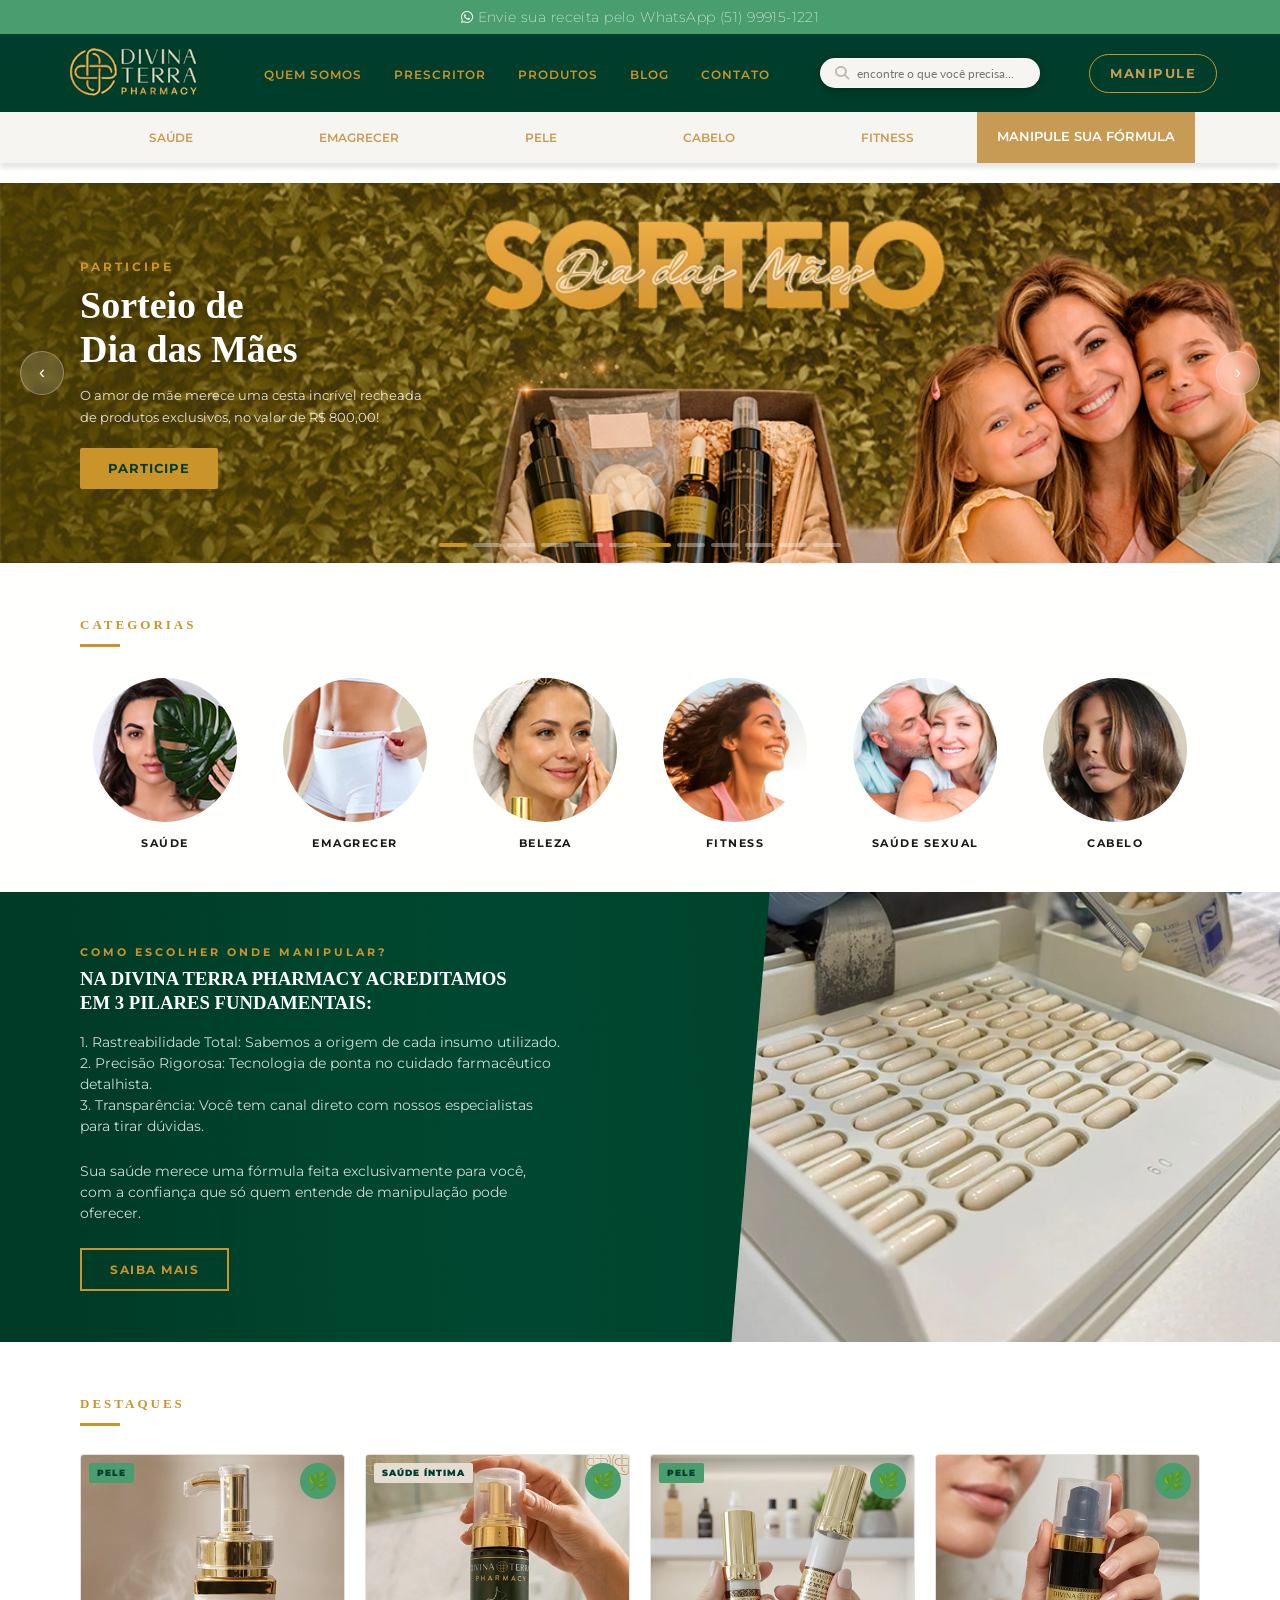
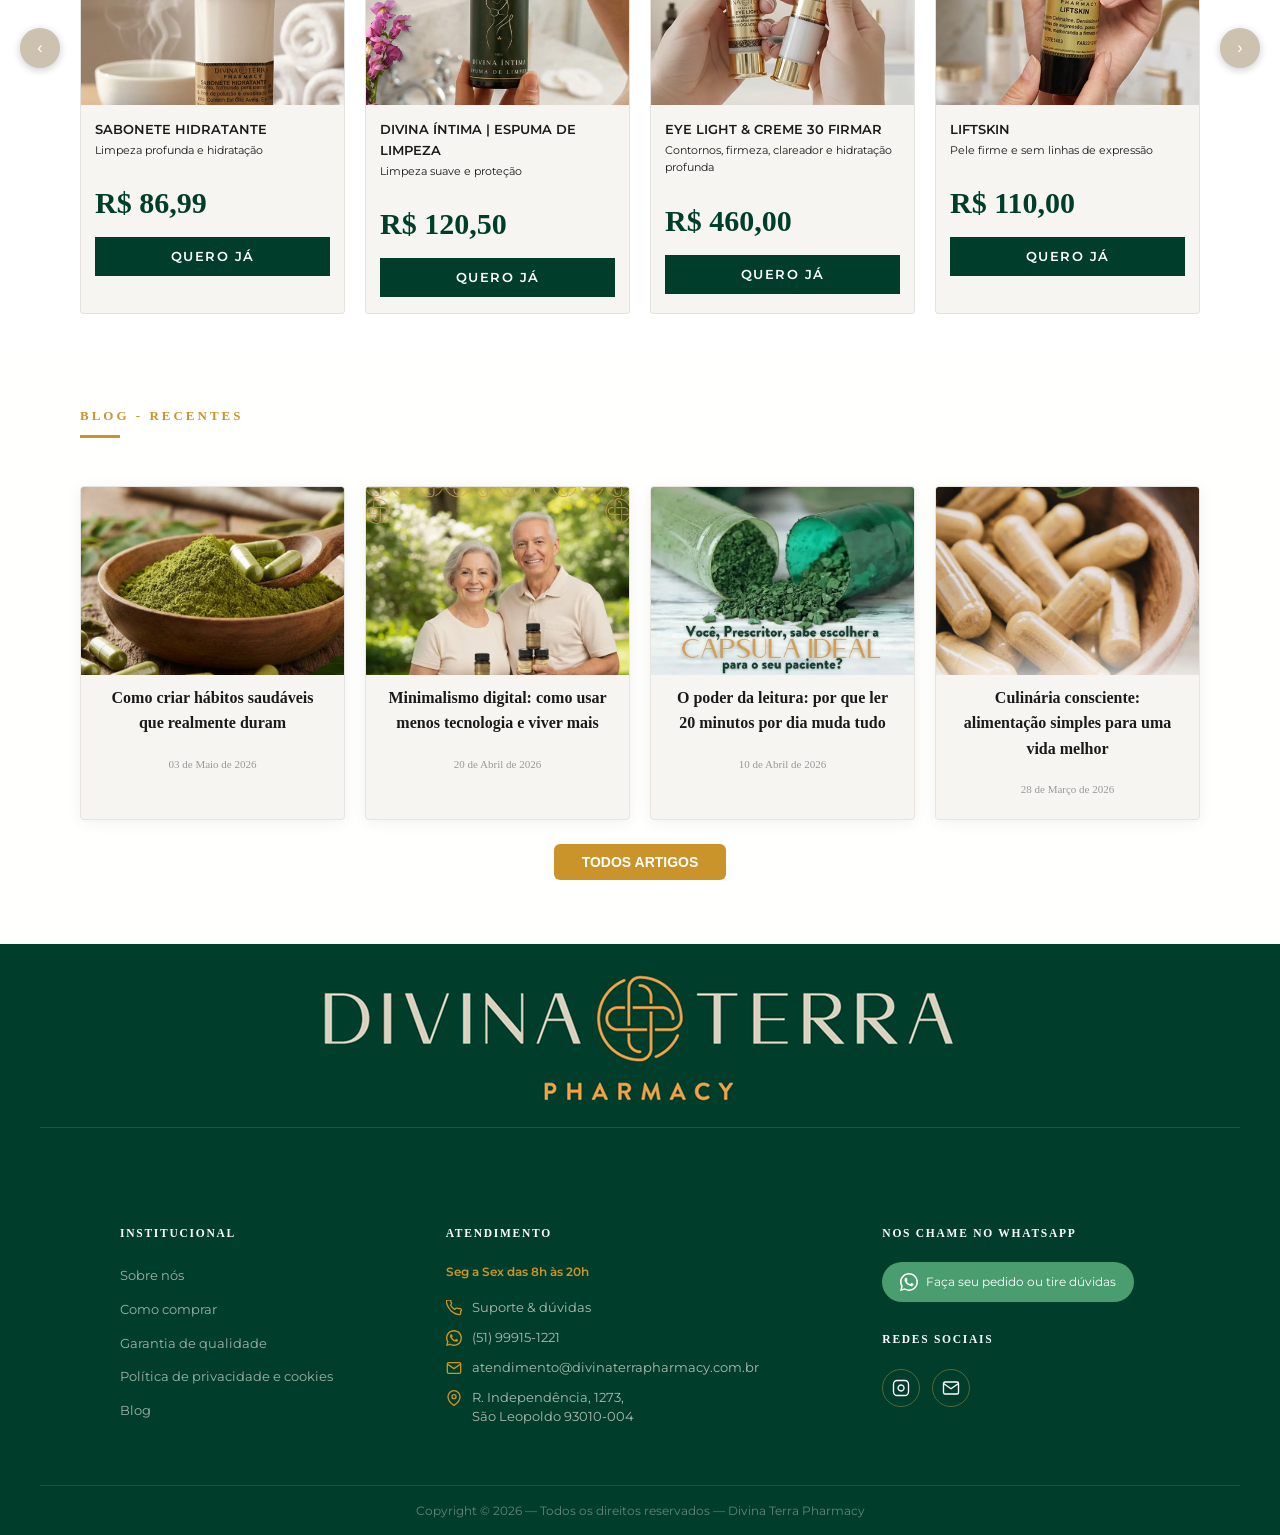
<file: index.html>
<!DOCTYPE html>
<html lang="pt-BR">
<head>
  <meta charset="UTF-8">
  <link rel="icon" href="Imagens/logo_aba.png" type="image/png">
  <meta name="viewport" content="width=device-width, initial-scale=1.0">
  <title>Divina Terra Pharmacy</title>
  <link href="https://fonts.googleapis.com/css2?family=Playfair+Display:wght@400;600;700&family=Lato:wght@300;400;700&display=swap" rel="stylesheet">
  <link href="https://fonts.googleapis.com/css2?family=Montserrat:wght@400;500;600;700&display=swap" rel="stylesheet">
  <link rel="stylesheet" href="style.css">
</head>

<body>
  <div class="container">
<!-- ===== TOP HEADER ===== -->
  <!-- ===== TOP BAR ===== -->
<div class="topbar">
  <div class="topbar__inner">
    <a href="https://wa.me/+5551999151221" class="topbar__text"><i class="fa-brands fa-whatsapp"></i> Envie sua receita pelo WhatsApp (51) 99915-1221</a>
  </div>
</div>

  <!-- ===== TOP NAV ===== -->
<header id="top-header">
  <a href="index.html" class="logo-area">
    <div class="logo-container">
          <img src="Imagens\LOGO.png">
    </div>
  </a>
  <nav>
    <ul class="top-nav">
      <li><a href="quem-somos.html">Quem Somos</a></li>
      <li><a href="prescritores.html">Prescritor</a></li>
      <li><a href="#">Produtos</a></li>
      <li><a href="menublogs.html">Blog</a></li>
      <li><a href="contato.html">CONTATO</a></li>
    </ul>
  </nav>
  <div class="search-bar">
    <button onclick="doSearch()">
      <i class="fa-solid fa-magnifying-glass" style="color: #c2baaf;"></i>
    </button>
    <link rel="stylesheet" href="https://cdnjs.cloudflare.com/ajax/libs/font-awesome/6.5.0/css/all.min.css">
    <input type="text" id="search-input" placeholder="encontre o que você precisa..." onkeydown="handleSearch(event)">
  </div>
  <nav class="top-nav-contato">
    <a href="manipulacao.html">MANIPULE</a>
  </nav>
</header>

<!-- Search Results Overlay -->
<div id="search-results"></div>

<!-- ===== SECONDARY NAV ===== -->
<nav id="secondary-nav">
  <div class="item"><a href="#">SAÚDE</a></div>
  <div class="item"><a href="#">EMAGRECER</a></div>
  <div class="item"><a href="#">PELE</a></div>
  <div class="item"><a href="#">CABELO</a></div>
  <div class="item"><a href="#">FITNESS</a></div>
  <div class="item-dourado"><a href="#" class="active">MANIPULE SUA FÓRMULA</a></div>
</nav>

<!-- ===== BANNER SLIDER ===== -->
<section id="banner-slider">
  <!-- SLIDE 1 -->
  <div class="slide active">
    <img src="Imagens/banner5.png" class="slide-bg">
    <div class="slide-content">
      <div class="eyebrow">Participe</div>
      <h2>Sorteio de<br>Dia das Mães</h2>
      <p>O amor de mãe merece uma cesta incrível recheada<br>de produtos exclusivos, no valor de R$ 800,00!</p>
      <a href="sobre.html" class="btn-slide">Participe</a>
    </div>
  </div>

  <!-- SLIDE 2 -->
  <div class="slide">
    <img src="Imagens/banner2.png" class="slide-bg">
    <div class="slide-content">
      <div class="eyegrew">Fórmulas Exclusivas</div>
      <h2>Segurança e Qualidade<br>que você confia</h2>
      <p>Receitas únicas para suas necessidades. Produtos manipulados<br>com a mais alta qualidade e tecnologia farmacêutica.</p>
      <a href="receita.html" class="btn-slide">Manipule sua receita</a>
    </div>
  </div>

  <!-- SLIDE 3 — adicione quantos quiser seguindo o mesmo padrão -->
  <div class="slide">
    <img src="Imagens/banner3.png" class="slide-bg">
    <div class="slide-content">
      <div class="eyegrew">Bem-estar &amp; Saúde</div>
      <h2>Saiba como emagrecer do jeito certo!</h2>
      <p>Chegou a hora de cuidar do seu corpo de forma natural e eficaz.</p>
      <a href="categorias.html" class="btn-slidegreen">Comece já!</a>
    </div>
  </div>

    <!-- SLIDE 4 — -->
    <div class="slide">
      <img src="Imagens/banner4.png" class="slide-bg">
      <div class="slide-content">
        <div class="eyegrew">Bem-estar &amp; Saúde</div>
        <h2>Produtos Naturais<br>e Veganos</h2>
        <p>Cuide de você com produtos naturais, veganos<br>e sustentáveis. Qualidade certificada para toda a família.</p>
        <a href="categorias.html" class="btn-slide">Ver categorias</a>
      </div>
    </div>

      <!-- SLIDE 5 -->
  <div class="slide">
    <img src="Imagens/banner1.png" class="slide-bg">
    <div class="slide-content">
      <div class="eyebrow">Divina Terra Phamarcy</div>
      <h2>Conheça nossos produtos autorais</h2>
      <p>Melhoria de saúde, qualidade de vida<br>e produtividade. Tudo em um só lugar.</p>
      <a href="categorias.html" class="btn-slide">Ver catálogo</a>
    </div>
  </div>

    <!-- SLIDE 6 -->
    <div class="slide">
      <img src="Imagens/banner6.png" class="slide-bg">
      <div class="slide-content">
        <div class="eyebrow">Bem-estar &amp; Saúde</div>
        <h2>Pele jovem<br>e hidratada</h2>
        <p>Descubra o segredo que ninguém te conta<br>para manter sua pele com mais firmeza e elasticidade.</p>
        <a href="categorias.html" class="btn-slide">Comece já</a>
      </div>
    </div>

  <button class="slider-arrow left" onclick="slideMove(-1)">&#8249;</button>
  <button class="slider-arrow right" onclick="slideMove(1)">&#8250;</button>

  <div class="slider-dots" id="slider-dots"></div>
</section>

<!-- ===== CATEGORIES ===== -->
<section id="categories-section">
  <div class="section-title c">CATEGORIAS</div>
  <div class="categories-grid">
    <a href="saude.html" class="cat-item">
      <div class="cat-circle">
      <img src="Imagens/cat-saude.png" alt="Saúde">
      </div>
      <span class="cat-label">SAÚDE</span>
    </a>
    <a href="emagrecer.html" class="cat-item">
      <div class="cat-circle">
        <img src="Imagens/cat-emagre.png" alt="Saúde">
      </div>
      <span class="cat-label">EMAGRECER</span>
    </a>
    <a href="beleza.html" class="cat-item">
      <div class="cat-circle">
        <img src="Imagens/cat-bele.png" alt="Saúde">
      </div>
      <span class="cat-label">BELEZA</span>
    </a>
    <a href="fitness.html" class="cat-item">
      <div class="cat-circle">
        <img src="Imagens/cat-fitness.png" alt="Saúde">
      </div>
      <span class="cat-label">FITNESS</span>
    </a>
    <a href="saude-sexual.html" class="cat-item">
      <div class="cat-circle">
        <img src="Imagens/cat-sex.png" alt="Saúde">
      </div>
      <span class="cat-label">SAÚDE SEXUAL</span>
    </a>
    <a href="destaques.html" class="cat-item">
      <div class="cat-circle">
        <img src="Imagens/cat-cabelo.png" alt="Saúde">
      </div>
      <span class="cat-label">CABELO</span>
    </a>
  </div>
</section>

<!-- ===== BANNER CENTRO ===== -->
<section id="banner-centro">
  <!-- Fundo: substitua pela sua imagem de fundo:
       <img src="banner-centro-bg.jpg" class="banner-centro-bg"> -->
  <div class="banner-centro-bg-placeholder"></div>
  <div class="banner-centro-overlay"></div>
  <div class="banner-centro-content">
    <div class="banner-centro-text">
      <div class="eyebrow">COMO ESCOLHER ONDE MANIPULAR?</div>
      <h3>NA DIVINA TERRA PHARMACY ACREDITAMOS<br>EM 3 PILARES FUNDAMENTAIS:</h3>
      <p>1. Rastreabilidade Total: Sabemos a origem de cada insumo utilizado.<br>
      2. Precisão Rigorosa: Tecnologia de ponta no cuidado farmacêutico detalhista.<br>
      3. Transparência: Você tem canal direto com nossos especialistas para tirar dúvidas.</p>
      <p>Sua saúde merece uma fórmula feita exclusivamente para você, com a confiança que só quem entende de manipulação pode oferecer.</p>
      <a href="#" class="btn-saiba">Saiba mais</a>
    </div>
    <div class="banner-centro-image">
      <!-- Substitua pela imagem da moça:
           <img src="banner-centro-pessoa.jpg" alt=""> -->
      </div>
    </div>
  </div>
</section>

<!-- ===== DESTAQUES ===== -->
<section id="destaques-section">
  <div class="section-title">DESTAQUES</div>
    <button class="products-arrow left" onclick="productMove(-1)">&#8249;</button>
  <div class="products-wrapper">
    <div class="products-track" id="products-track">
      <!-- Produto 1 -->
      <div class="product-card">
        <div class="product-img-wrapper">
          <img src="Imagens/hidra.png" alt="Saúde">
          <span class="product-badge fitness">PELE</span>
          <div class="product-vegan">🌿</div>
        </div>
        <div class="product-info">
          <a href="produto1.html">SABONETE HIDRATANTE</a>
          <div class="product-sub">Limpeza profunda e hidratação</div>
          <div class="product-price">R$ 86,99</div>
          <div class="btn-quero-a"><a href="produto1.html" class="btn-quero">QUERO JÁ</a></div>
        </div>
      </div>

      <!-- Produto 2 -->
      <div class="product-card">
        <div class="product-img-wrapper">
          <img src="Imagens/espu.png" alt="Saúde">
          <span class="product-badge saude">SAÚDE ÍNTIMA</span>
          <div class="product-vegan">🌿</div>
        </div>
        <div class="product-info">
          <a href="produto2.html">DIVINA ÍNTIMA | ESPUMA DE LIMPEZA</a>
          <div class="product-sub">Limpeza suave e proteção</div>
          <div class="product-price">R$ 120,50</div>
          <div class="btn-quero-a"><a href="produto2.html" class="btn-quero">QUERO JÁ</a></div>
        </div>
      </div>

      <!-- Produto 3 -->
      <div class="product-card">
        <div class="product-img-wrapper">
          <span class="product-badge fitness">PELE</span>
          <img src="Imagens/eyel.png" alt="Saúde">
          <div class="product-vegan">🌿</div>
        </div>
        <div class="product-info">
          <a href="produto3.html">EYE LIGHT & CREME 30 FIRMAR</a>
          <div class="product-sub">Contornos, firmeza, clareador e hidratação profunda</div>
          <div class="product-price">R$ 460,00</div>
          <div class="btn-quero-a"><a href="produto3.html" class="btn-quero">QUERO JÁ</a></div>
        </div>
      </div>

      <!-- Produto 4 -->
      <div class="product-card">
        <div class="product-img-wrapper">
          <img src="Imagens/link.png" alt="Saúde">
          <div class="product-vegan">🌿</div>
        </div>
        <div class="product-info">
          <a href="produto4.html">LIFTSKIN</a>
          <div class="product-sub">Pele firme e sem linhas de expressão</div>
          <div class="product-price">R$ 110,00</div>
          <div class="btn-quero-a"><a href="produto4.html" class="btn-quero">QUERO JÁ</a></div>
        </div>
      </div>

      <!-- Produto 5 -->
      <div class="product-card">
        <div class="product-img-wrapper">
          <img src="Imagens/seru.png" alt="Saúde">
          <span class="product-badge fitness">PELE</span>
          <div class="product-vegan">🌿</div>
        </div>
        <div class="product-info">
          <a href="produto5.html">Sérum Belicé</a>
          <div class="product-sub">Pele iluminada e hidratação com Vitamina C</div>
          <div class="product-price">R$ 249,99</div>
          <div class="btn-quero-a"><a href="produto5.html" class="btn-quero">QUERO JÁ</a></div>
        </div>
      </div>

      <!-- Produto 6 -->
      <div class="product-card">
        <div class="product-img-wrapper">
          <img src="Imagens/mera.png" alt="Saúde">
          <span class="product-badge emagrecer">EMAGRECER</span>
          <div class="product-vegan">🌿</div>
        </div>
        <div class="product-info">
          <a href="produto6.html">Meratrim 400mg</a>
          <div class="product-sub">Controle metabólico para o emagrecimento</div>
          <div class="product-price">R$ 160,69</div>
          <div class="btn-quero-a"><a href="produto6.html" class="btn-quero">QUERO JÁ</a></div>
        </div>
      </div>

      <!-- Produto 7 -->
      <div class="product-card">
        <div class="product-img-wrapper">
          <img src="Imagens/oral.png" alt="Saúde">
          <span class="product-badge emagrecer">EMAGRECER</span>
          <div class="product-vegan">🌿</div>
        </div>
        <div class="product-info">
          <a href="produto7.html">Spray Oral Gymnema</a>
          <div class="product-sub">Diminua a vontade por açúcar</div>
          <div class="product-price">R$ 330,33</div>
          <div class="btn-quero-a"><a href="produto7.html" class="btn-quero">QUERO JÁ</a></div>
        </div>
      </div>

      <!-- Produto 8 -->
      <div class="product-card">
        <div class="product-img-wrapper">
          <img src="Imagens/sabo.png" alt="Saúde">
          <div class="product-vegan">🌿</div>
        </div>
        <div class="product-info">
          <a href="produto8.html">SABONETE PROBIÓTICO</a>
          <div class="product-sub">Limpeza sem ressecar, controle de oleosidade e impurezas + hidratação</div>
          <div class="product-price">R$ 89,90</div>
          <div class="btn-quero-a"><a href="produto8.html" class="btn-quero">QUERO JÁ</a></div>
        </div>
      </div>

    </div>
  </div>
  <button class="products-arrow right" onclick="productMove(1)">&#8250;</button>
</section>

<!-- ===== BLOG RECENTES ===== -->
<section id="blog-section">
  <div class="section-title">BLOG - RECENTES</div>
      <div class="posts-grid">
      </div>
      <!--
        Este container será preenchido pelo script.js.
        A função renderizarRecentes() exclui "post1" da lista
        e mostra os demais posts ordenados por data.
      -->
      <div id="recentes-container"></div>
    </div>
  <button class="btn-carregar" id="btn1" onclick="carregarMais(1)"> <a href="menublogs.html">TODOS ARTIGOS</a></button>
</section>


  <!-- =============================================
       RODAPÉ (FOOTER) — COMUM A TODAS AS PÁGINAS
       ============================================= -->
       <footer class="footer">
        <div class="footer-logo">
          <div class="logo-main">
            <img src="Imagens\LOGOGRANDE.png">
          </div>
        </div>
      <!-- Grid com 3 colunas: Institucional | Atendimento | WhatsApp + Redes -->
      <div class="footer-grid">
  
        <!-- Coluna 1: Links institucionais -->
        <div class="footer-col">
          <h5>Institucional</h5>
          <ul>
            <li><a href="#">Sobre nós</a></li>
            <li><a href="#">Como comprar</a></li>
            <li><a href="#">Garantia de qualidade</a></li>
            <li><a href="#">Política de privacidade e cookies</a></li>
            <li><a href="#">Blog</a></li>
          </ul>
        </div>
  
        <!-- Coluna 2: Dados de contato e atendimento -->
        <div class="footer-col footer-atendimento">
          <h5>Atendimento</h5>
          <p class="horario">Seg a Sex das 8h às 20h</p>
  
          <!-- WhatsApp -->
          <div class="contact-item">
            <svg width="16" height="16" viewBox="0 0 24 24" fill="none" stroke="currentColor" stroke-width="2">
              <path d="M22 16.92v3a2 2 0 01-2.18 2 19.79 19.79 0 01-8.63-3.07A19.5 19.5 0 013.5 10.82a19.79 19.79 0 01-3.07-8.67A2 2 0 012.4 0h3a2 2 0 012 1.72 12.84 12.84 0 00.7 2.81 2 2 0 01-.45 2.11L6.91 7.91a16 16 0 006.18 6.18l1.27-1.27a2 2 0 012.11-.45 12.84 12.84 0 002.81.7A2 2 0 0122 16.92z"/>
            </svg>
            Suporte &amp; dúvidas
          </div>
  
          <div class="contact-item">
            <svg width="16" height="16" viewBox="0 0 24 24" fill="currentColor">
              <path d="M17.472 14.382c-.297-.149-1.758-.867-2.03-.967-.273-.099-.471-.148-.67.15-.197.297-.767.966-.94 1.164-.173.199-.347.223-.644.075-.297-.15-1.255-.463-2.39-1.475-.883-.788-1.48-1.761-1.653-2.059-.173-.297-.018-.458.13-.606.134-.133.298-.347.446-.52.149-.174.198-.298.298-.497.099-.198.05-.371-.025-.52-.075-.149-.669-1.612-.916-2.207-.242-.579-.487-.5-.669-.51-.173-.008-.371-.01-.57-.01-.198 0-.52.074-.792.372-.272.297-1.04 1.016-1.04 2.479 0 1.462 1.065 2.875 1.213 3.074.149.198 2.096 3.2 5.077 4.487.709.306 1.262.489 1.694.625.712.227 1.36.195 1.871.118.571-.085 1.758-.719 2.006-1.413.248-.694.248-1.289.173-1.413-.074-.124-.272-.198-.57-.347z"/>
              <path d="M12 0C5.373 0 0 5.373 0 12c0 2.126.555 4.126 1.526 5.865L0 24l6.335-1.508A11.952 11.952 0 0012 24c6.627 0 12-5.373 12-12S18.627 0 12 0zm0 21.882a9.877 9.877 0 01-5.023-1.368l-.361-.214-3.759.895.952-3.659-.235-.376A9.838 9.838 0 012.118 12C2.118 6.538 6.538 2.118 12 2.118S21.882 6.538 21.882 12 17.462 21.882 12 21.882z"/>
            </svg>
            (51) 99915-1221
          </div>
  
          <div class="contact-item">
            <svg width="16" height="16" viewBox="0 0 24 24" fill="none" stroke="currentColor" stroke-width="2">
              <path d="M4 4h16c1.1 0 2 .9 2 2v12c0 1.1-.9 2-2 2H4c-1.1 0-2-.9-2-2V6c0-1.1.9-2 2-2z"/><polyline points="22,6 12,13 2,6"/>
            </svg>
            atendimento@divinaterrapharmacy.com.br
          </div>
  
          <div class="contact-item">
            <svg width="16" height="16" viewBox="0 0 24 24" fill="none" stroke="currentColor" stroke-width="2">
              <path d="M21 10c0 7-9 13-9 13s-9-6-9-13a9 9 0 0118 0z"/><circle cx="12" cy="10" r="3"/>
            </svg>
            R. Independência, 1273,<br />São Leopoldo 93010-004
          </div>
        </div>
  
        <!-- Coluna 3: WhatsApp + Redes Sociais -->
        <div class="footer-col">
          <h5>Nos Chame no WhatsApp</h5>
          <a href="#" class="whatsapp-btn">
            <svg width="18" height="18" viewBox="0 0 24 24" fill="currentColor">
              <path d="M17.472 14.382c-.297-.149-1.758-.867-2.03-.967-.273-.099-.471-.148-.67.15-.197.297-.767.966-.94 1.164-.173.199-.347.223-.644.075-.297-.15-1.255-.463-2.39-1.475-.883-.788-1.48-1.761-1.653-2.059-.173-.297-.018-.458.13-.606.134-.133.298-.347.446-.52.149-.174.198-.298.298-.497.099-.198.05-.371-.025-.52-.075-.149-.669-1.612-.916-2.207-.242-.579-.487-.5-.669-.51-.173-.008-.371-.01-.57-.01-.198 0-.52.074-.792.372-.272.297-1.04 1.016-1.04 2.479 0 1.462 1.065 2.875 1.213 3.074.149.198 2.096 3.2 5.077 4.487.709.306 1.262.489 1.694.625.712.227 1.36.195 1.871.118.571-.085 1.758-.719 2.006-1.413.248-.694.248-1.289.173-1.413-.074-.124-.272-.198-.57-.347z"/>
              <path d="M12 0C5.373 0 0 5.373 0 12c0 2.126.555 4.126 1.526 5.865L0 24l6.335-1.508A11.952 11.952 0 0012 24c6.627 0 12-5.373 12-12S18.627 0 12 0zm0 21.882a9.877 9.877 0 01-5.023-1.368l-.361-.214-3.759.895.952-3.659-.235-.376A9.838 9.838 0 012.118 12C2.118 6.538 6.538 2.118 12 2.118S21.882 6.538 21.882 12 17.462 21.882 12 21.882z"/>
            </svg>
            Faça seu pedido ou tire dúvidas
          </a>
  
          <h5>Redes Sociais</h5>
          <div class="social-icons">
            <!-- Instagram -->
            <a href="#" class="social-icon" aria-label="Instagram">
              <svg width="18" height="18" viewBox="0 0 24 24" fill="none" stroke="currentColor" stroke-width="1.8">
                <rect x="2" y="2" width="20" height="20" rx="5" ry="5"/><path d="M16 11.37A4 4 0 1112.63 8 4 4 0 0116 11.37z"/><line x1="17.5" y1="6.5" x2="17.51" y2="6.5"/>
              </svg>
            </a>
            <!-- Email -->
            <a href="#" class="social-icon" aria-label="E-mail">
              <svg width="18" height="18" viewBox="0 0 24 24" fill="none" stroke="currentColor" stroke-width="1.8">
                <path d="M4 4h16c1.1 0 2 .9 2 2v12c0 1.1-.9 2-2 2H4c-1.1 0-2-.9-2-2V6c0-1.1.9-2 2-2z"/><polyline points="22,6 12,13 2,6"/>
              </svg>
            </a>
          </div>
        </div>
  
      </div>
  
      <!-- Copyright -->
      <div class="footer-copy">
        Copyright &copy; 2026 — Todos os direitos reservados — Divina Terra Pharmacy
      </div>
  
    </footer>
<script src="script.js"></script>
  <script>
  /* =====================================================
   FUNÇÃO: renderizarRecentes()

   Usada dentro dos posts individuais.
   Mostra os 4 mais recentes, excluindo o post atual.
   ===================================================== */
    document.addEventListener("DOMContentLoaded", function () {
    renderizarRecentes("recentes-container", null);
    });


      // ===== BANNER SLIDER =====
      let currentSlide = 0;
      const slides = document.querySelectorAll('.slide');
      const dotsContainer = document.getElementById('slider-dots');
      let autoplayTimer;
      
      // Create dots
      slides.forEach((_, i) => {
        const dot = document.createElement('div');
        dot.className = 'dot' + (i === 0 ? ' active' : '');
        dot.addEventListener('click', () => goToSlide(i));
        dotsContainer.appendChild(dot);
      });
      
      function updateSlider() {
        slides.forEach((s, i) => s.classList.toggle('active', i === currentSlide));
        document.querySelectorAll('.dot').forEach((d, i) => d.classList.toggle('active', i === currentSlide));
      }
      
      function goToSlide(n) {
        currentSlide = (n + slides.length) % slides.length;
        updateSlider();
        resetAutoplay();
      }
      
      function slideMove(dir) { goToSlide(currentSlide + dir); }
      
      function resetAutoplay() {
        clearInterval(autoplayTimer);
        autoplayTimer = setInterval(() => goToSlide(currentSlide + 1), 5000);
      }
      
      resetAutoplay();
      
      // ===== PRODUCTS CAROUSEL =====
      let productIndex = 0;
      const track = document.getElementById('products-track');
      const totalProducts = track.children.length;
      const visibleProducts = 4;
      const maxIndex = totalProducts - visibleProducts;
      
      function productMove(dir) {
        productIndex += dir;
        if (productIndex > maxIndex) productIndex = 0;
        if (productIndex < 0) productIndex = maxIndex;
        const cardWidth = track.children[0].offsetWidth + 20;
        track.style.transform = `translateX(-${productIndex * cardWidth}px)`;
      }
      
      // ===== SEARCH =====
      const searchData = [
        { title: 'Saúde', url: 'saude.html' },
        { title: 'Beleza', url: 'beleza.html' },
        { title: 'Fitness', url: 'fitness.html' },
        { title: 'Emagrecer', url: 'emagrecer.html' },
        { title: 'Saúde Sexual', url: 'saude-sexual.html' },
        { title: 'Manipule sua Receita', url: 'receita.html' },
        { title: 'Faça seu Pedido', url: 'pedido.html' },
        { title: 'Blog', url: 'menublogs.html' },
        { title: 'Sobre Nós', url: 'sobre.html' },
        { title: 'Contato', url: 'contato.html' },
      ];
      
      const searchResultsEl = document.getElementById('search-results');
      
      function doSearch() {
        const q = document.getElementById('search-input').value.toLowerCase().trim();
        if (!q) { searchResultsEl.style.display = 'none'; return; }
        const results = searchData.filter(item => item.title.toLowerCase().includes(q));
        if (results.length === 0) {
          searchResultsEl.innerHTML = '<div class="search-result-item">Nenhum resultado encontrado.</div>';
        } else {
          searchResultsEl.innerHTML = results.map(r =>
            `<div class="search-result-item" onclick="location.href='${r.url}'">${r.title}</div>`
          ).join('');
        }
        searchResultsEl.style.display = 'block';
      }
      
      function handleSearch(e) {
        if (e.key === 'Enter') doSearch();
        else if (e.key === 'Escape') searchResultsEl.style.display = 'none';
        else setTimeout(doSearch, 100);
      }
      
      document.addEventListener('click', e => {
        if (!e.target.closest('.search-bar') && !e.target.closest('#search-results')) {
          searchResultsEl.style.display = 'none';
        }
      });
      
      // ===== LOAD BLOG POSTS FROM menublogs.html =====
      
      loadBlogPosts();
  </script>
</body>
</html>
</file>
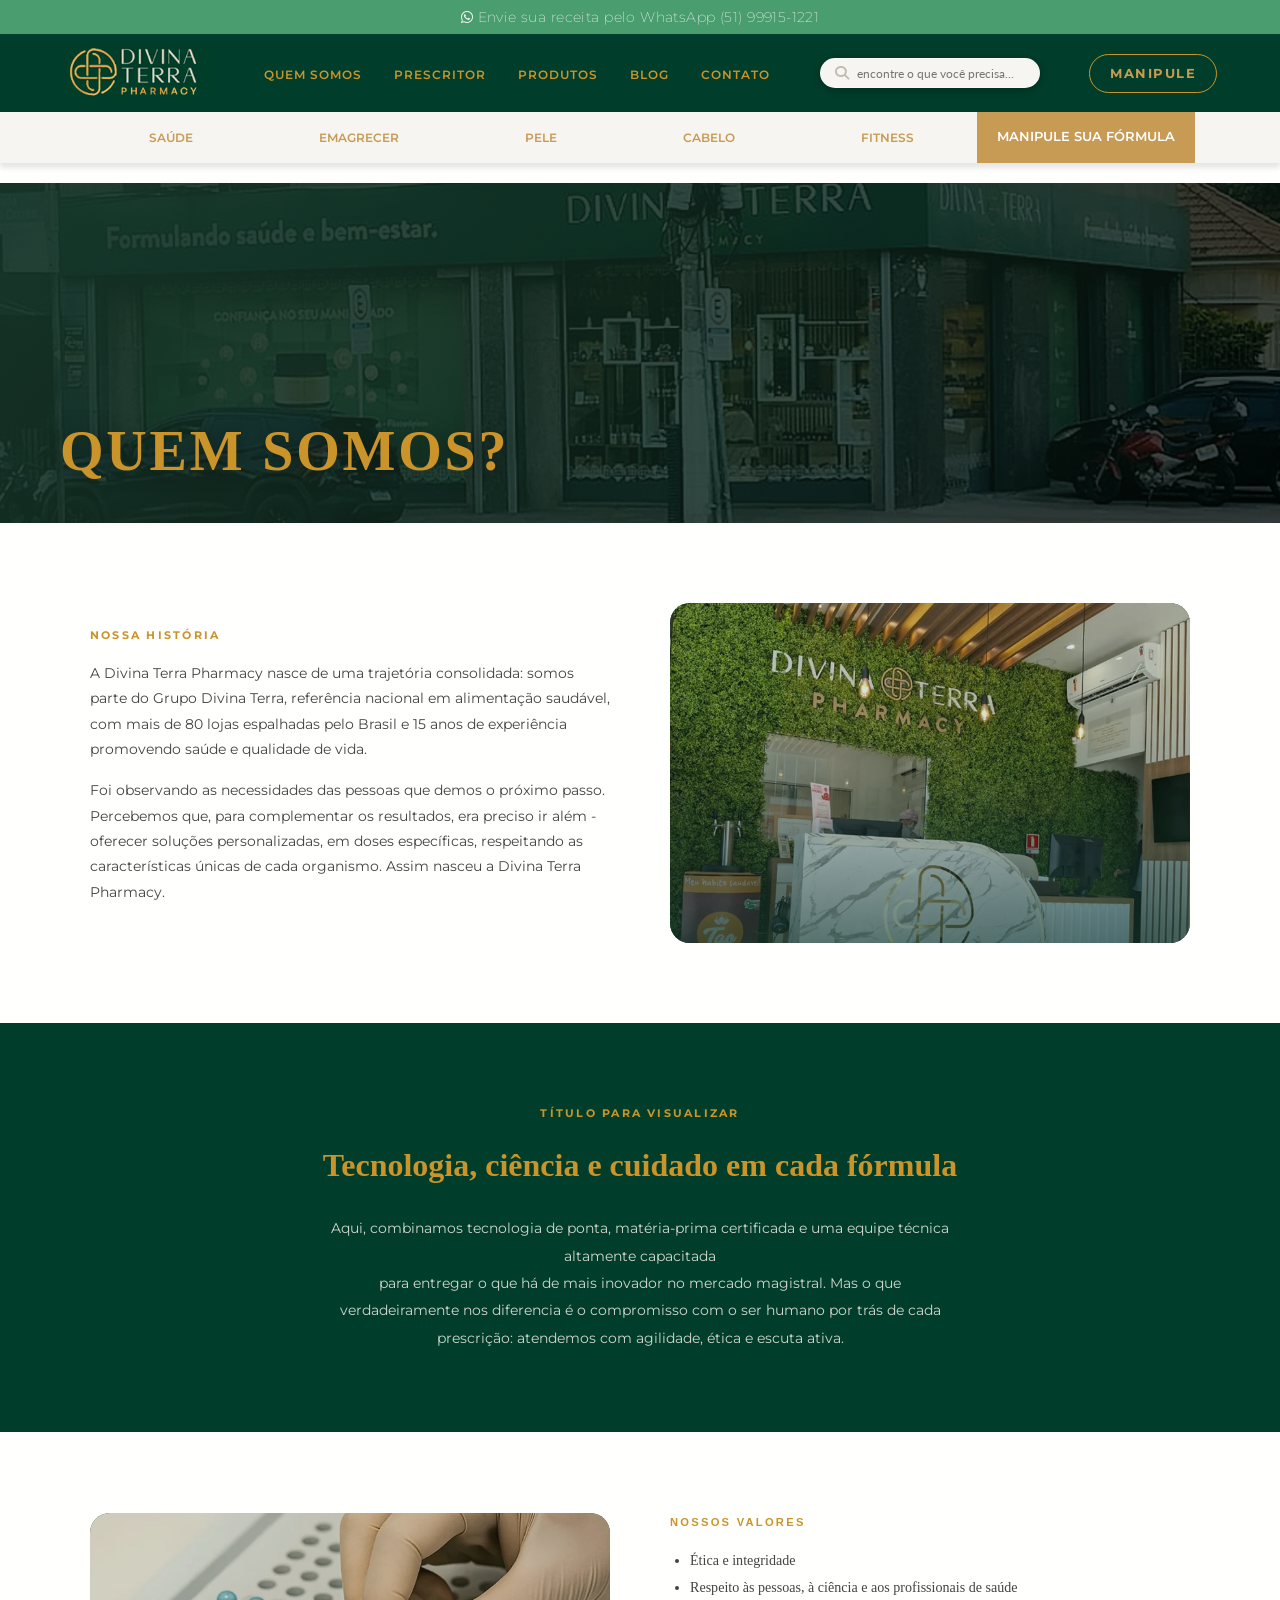
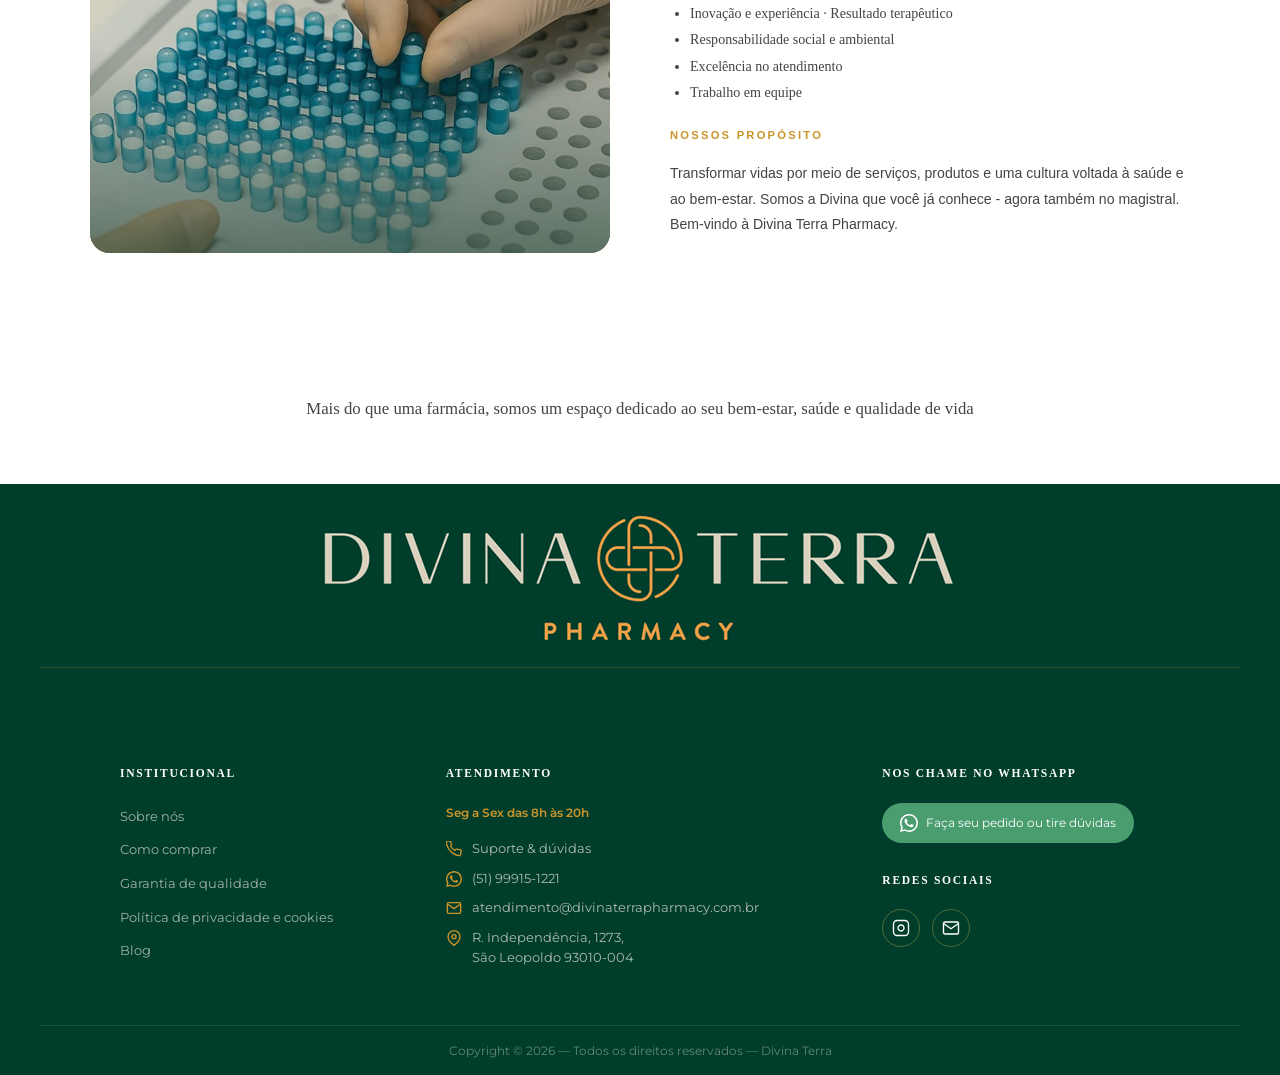
<file: quem-somos.html>
<!DOCTYPE html>
<html lang="pt-BR">
<head>
  <meta charset="UTF-8" />
  <link rel="icon" href="Imagens/logo_aba.png" type="image/png">
  <meta name="viewport" content="width=device-width, initial-scale=1.0" />
  <title>Divina Terra Pharmacy</title>
  <link href="https://fonts.googleapis.com/css2?family=Playfair+Display:wght@400;600;700&family=Lato:wght@300;400;700&display=swap" rel="stylesheet">
  <link href="https://fonts.googleapis.com/css2?family=Montserrat:wght@400;500;600;700&display=swap" rel="stylesheet">
  <link rel="stylesheet" href="style.css" />
</head>
<body>

  <div class="container">
    <!-- ===== TOP HEADER ===== -->
      <!-- ===== TOP BAR ===== -->
    <div class="topbar">
      <div class="topbar__inner">
        <a href="https://wa.me/+5551999151221" class="topbar__text"><i class="fa-brands fa-whatsapp"></i> Envie sua receita pelo WhatsApp (51) 99915-1221</a>
      </div>
    </div>
    
      <!-- ===== TOP NAV ===== -->
    <header id="top-header">
      <a href="index.html" class="logo-area">
        <div class="logo-container">
              <img src="Imagens\LOGO.png">
        </div>
      </a>
      <nav>
        <ul class="top-nav">
          <li><a href="quem-somos.html">Quem Somos</a></li>
          <li><a href="prescritores.html">Prescritor</a></li>
          <li><a href="#">Produtos</a></li>
          <li><a href="menublogs.html">Blog</a></li>
          <li><a href="contato.html">CONTATO</a></li>
        </ul>
      </nav>
      <div class="search-bar">
        <button onclick="doSearch()">
          <i class="fa-solid fa-magnifying-glass" style="color: #c2baaf;"></i>
        </button>
        <link rel="stylesheet" href="https://cdnjs.cloudflare.com/ajax/libs/font-awesome/6.5.0/css/all.min.css">
        <input type="text" id="search-input" placeholder="encontre o que você precisa..." onkeydown="handleSearch(event)">
      </div>
      <nav class="top-nav-contato">
        <a href="manipulacao.html">MANIPULE</a>
      </nav>
    </header>
    
    <!-- Search Results Overlay -->
    <div id="search-results"></div>
    
    <!-- ===== SECONDARY NAV ===== -->
    <nav id="secondary-nav">
      <div class="item"><a href="#">SAÚDE</a></div>
      <div class="item"><a href="#">EMAGRECER</a></div>
      <div class="item"><a href="#">PELE</a></div>
      <div class="item"><a href="#">CABELO</a></div>
      <div class="item"><a href="#">FITNESS</a></div>
      <div class="item-dourado"><a href="#" class="active">MANIPULE SUA FÓRMULA</a></div>
    </nav>

  <!-- =============================================
       PÁGINA: QUEM SOMOS
       ============================================= -->
  <div id="page-quem-somos" class="page-section active">

    <!-- ---- HERO BANNER ---- -->
    <section class="hero">
      <div class="hero-bg"></div>
      <div class="hero-content">
        <h1 class="hero-title">Quem Somos?</h1>
      </div>
    </section>


    <!-- ---- SEÇÃO: APRESENTAÇÃO (texto + imagem verde) ---- -->
    <section class="section-about">
      <div class="about-grid">

        <!-- Coluna de texto -->
        <div class="about-text animate-on-scroll">
          <p class="section-label">NOSSA HISTÓRIA</p>
          <p>
            A Divina Terra Pharmacy nasce de uma trajetória consolidada: somos parte do Grupo
             Divina Terra, referência nacional em alimentação saudável, com mais de
             80 lojas espalhadas pelo Brasil e 15 anos de experiência promovendo saúde
             e qualidade de vida.
          </p>
          <p>
            Foi observando as necessidades das pessoas que demos o próximo passo.
             Percebemos que, para complementar os resultados, era preciso ir além -
              oferecer soluções personalizadas, em doses específicas, respeitando as
               características únicas de cada organismo. Assim nasceu a Divina Terra Pharmacy.
          </p>
        </div>

        <!-- Coluna com imagem -->
        <div class="about-image animate-on-scroll delay-2">
          <div class="about-image-box">
            <img
              src="Imagens/banner2quemsomos.png"
              alt="Farmácia Divina Terra"
            />
          </div>
        </div>

      </div>
    </section>


    <!-- ---- SEÇÃO ESCURA: TEXTO CENTRALIZADO ---- -->
    <section class="section-dark">
      <p class="section-label animate-on-scroll">Título para Visualizar</p>
      <h2 class="animate-on-scroll delay-1">Tecnologia, ciência e cuidado em cada fórmula</h2>
      <p class="animate-on-scroll delay-2">
        Aqui, combinamos tecnologia de ponta, matéria-prima certificada e uma equipe
         técnica altamente capacitada<br>para entregar o que há de mais inovador no 
         mercado magistral. Mas o que verdadeiramente nos diferencia é o
          compromisso com o ser humano por trás de cada prescrição:
           atendemos com agilidade, ética e escuta ativa.
      </p>
    </section>

    <section class="section-about">
      <div class="about-grid">
                <!-- Coluna com imagem -->
                <div class="about-image animate-on-scroll delay-2">
                  <div class="about-image-box">
                    <img
                      src="Imagens/banner3quemsomos.png"
                      alt="Farmácia Divina Terra"
                    />
                  </div>
                </div>

        <!-- Coluna de texto -->
        <div class="about-text animate-on-scroll article-content">
          <p class="section-label">NOSSOS VALORES</p>
          <ul>
            <li>Ética e integridade</li>
            <li>Respeito às pessoas, à ciência e aos profissionais de saúde</li>
            <li>Inovação e experiência · Resultado terapêutico</li>
            <li>Responsabilidade social e ambiental</li>
            <li>Excelência no atendimento</li>
            <li>Trabalho em equipe</li>
            </li>
        </ul>       
          <p class="section-label">NOSSOS PROPÓSITO</p>
          <p>
            Transformar vidas por meio de serviços, produtos e uma cultura voltada à saúde e ao bem-estar.
            Somos a Divina que você já conhece - agora também no magistral. Bem-vindo à Divina Terra Pharmacy.
          </p>
        </div>



      </div>
    </section>
    <!-- ---- SEÇÃO: FRASE / TEXTO LIVRE ---- -->
    <section class="section-quote">
      <p class="animate-on-scroll">
        Mais do que uma farmácia, somos um espaço dedicado ao seu bem-estar, saúde e qualidade de vida
      </p>
    </section>

  </div>
  <!-- FIM: PÁGINA QUEM SOMOS -->

  <!-- =============================================
       RODAPÉ (FOOTER) — COMUM A TODAS AS PÁGINAS
       ============================================= -->
 <footer class="footer">
      <div class="footer-logo">
        <div class="logo-main">
          <img src="Imagens\LOGOGRANDE.png">
        </div>
      </div>
    <!-- Grid com 3 colunas: Institucional | Atendimento | WhatsApp + Redes -->
    <div class="footer-grid">

      <!-- Coluna 1: Links institucionais -->
      <div class="footer-col">
        <h5>Institucional</h5>
        <ul>
          <li><a href="#">Sobre nós</a></li>
          <li><a href="#">Como comprar</a></li>
          <li><a href="#">Garantia de qualidade</a></li>
          <li><a href="#">Política de privacidade e cookies</a></li>
          <li><a href="#">Blog</a></li>
        </ul>
      </div>

      <!-- Coluna 2: Dados de contato e atendimento -->
      <div class="footer-col footer-atendimento">
        <h5>Atendimento</h5>
        <p class="horario">Seg a Sex das 8h às 20h</p>

        <!-- WhatsApp -->
        <div class="contact-item">
          <svg width="16" height="16" viewBox="0 0 24 24" fill="none" stroke="currentColor" stroke-width="2">
            <path d="M22 16.92v3a2 2 0 01-2.18 2 19.79 19.79 0 01-8.63-3.07A19.5 19.5 0 013.5 10.82a19.79 19.79 0 01-3.07-8.67A2 2 0 012.4 0h3a2 2 0 012 1.72 12.84 12.84 0 00.7 2.81 2 2 0 01-.45 2.11L6.91 7.91a16 16 0 006.18 6.18l1.27-1.27a2 2 0 012.11-.45 12.84 12.84 0 002.81.7A2 2 0 0122 16.92z"/>
          </svg>
          Suporte &amp; dúvidas
        </div>

        <div class="contact-item">
          <svg width="16" height="16" viewBox="0 0 24 24" fill="currentColor">
            <path d="M17.472 14.382c-.297-.149-1.758-.867-2.03-.967-.273-.099-.471-.148-.67.15-.197.297-.767.966-.94 1.164-.173.199-.347.223-.644.075-.297-.15-1.255-.463-2.39-1.475-.883-.788-1.48-1.761-1.653-2.059-.173-.297-.018-.458.13-.606.134-.133.298-.347.446-.52.149-.174.198-.298.298-.497.099-.198.05-.371-.025-.52-.075-.149-.669-1.612-.916-2.207-.242-.579-.487-.5-.669-.51-.173-.008-.371-.01-.57-.01-.198 0-.52.074-.792.372-.272.297-1.04 1.016-1.04 2.479 0 1.462 1.065 2.875 1.213 3.074.149.198 2.096 3.2 5.077 4.487.709.306 1.262.489 1.694.625.712.227 1.36.195 1.871.118.571-.085 1.758-.719 2.006-1.413.248-.694.248-1.289.173-1.413-.074-.124-.272-.198-.57-.347z"/>
            <path d="M12 0C5.373 0 0 5.373 0 12c0 2.126.555 4.126 1.526 5.865L0 24l6.335-1.508A11.952 11.952 0 0012 24c6.627 0 12-5.373 12-12S18.627 0 12 0zm0 21.882a9.877 9.877 0 01-5.023-1.368l-.361-.214-3.759.895.952-3.659-.235-.376A9.838 9.838 0 012.118 12C2.118 6.538 6.538 2.118 12 2.118S21.882 6.538 21.882 12 17.462 21.882 12 21.882z"/>
          </svg>
          (51) 99915-1221
        </div>

        <div class="contact-item">
          <svg width="16" height="16" viewBox="0 0 24 24" fill="none" stroke="currentColor" stroke-width="2">
            <path d="M4 4h16c1.1 0 2 .9 2 2v12c0 1.1-.9 2-2 2H4c-1.1 0-2-.9-2-2V6c0-1.1.9-2 2-2z"/><polyline points="22,6 12,13 2,6"/>
          </svg>
          atendimento@divinaterrapharmacy.com.br
        </div>

        <div class="contact-item">
          <svg width="16" height="16" viewBox="0 0 24 24" fill="none" stroke="currentColor" stroke-width="2">
            <path d="M21 10c0 7-9 13-9 13s-9-6-9-13a9 9 0 0118 0z"/><circle cx="12" cy="10" r="3"/>
          </svg>
          R. Independência, 1273,<br />São Leopoldo 93010-004
        </div>
      </div>

      <!-- Coluna 3: WhatsApp + Redes Sociais -->
      <div class="footer-col">
        <h5>Nos Chame no WhatsApp</h5>
        <a href="#" class="whatsapp-btn">
          <svg width="18" height="18" viewBox="0 0 24 24" fill="currentColor">
            <path d="M17.472 14.382c-.297-.149-1.758-.867-2.03-.967-.273-.099-.471-.148-.67.15-.197.297-.767.966-.94 1.164-.173.199-.347.223-.644.075-.297-.15-1.255-.463-2.39-1.475-.883-.788-1.48-1.761-1.653-2.059-.173-.297-.018-.458.13-.606.134-.133.298-.347.446-.52.149-.174.198-.298.298-.497.099-.198.05-.371-.025-.52-.075-.149-.669-1.612-.916-2.207-.242-.579-.487-.5-.669-.51-.173-.008-.371-.01-.57-.01-.198 0-.52.074-.792.372-.272.297-1.04 1.016-1.04 2.479 0 1.462 1.065 2.875 1.213 3.074.149.198 2.096 3.2 5.077 4.487.709.306 1.262.489 1.694.625.712.227 1.36.195 1.871.118.571-.085 1.758-.719 2.006-1.413.248-.694.248-1.289.173-1.413-.074-.124-.272-.198-.57-.347z"/>
            <path d="M12 0C5.373 0 0 5.373 0 12c0 2.126.555 4.126 1.526 5.865L0 24l6.335-1.508A11.952 11.952 0 0012 24c6.627 0 12-5.373 12-12S18.627 0 12 0zm0 21.882a9.877 9.877 0 01-5.023-1.368l-.361-.214-3.759.895.952-3.659-.235-.376A9.838 9.838 0 012.118 12C2.118 6.538 6.538 2.118 12 2.118S21.882 6.538 21.882 12 17.462 21.882 12 21.882z"/>
          </svg>
          Faça seu pedido ou tire dúvidas
        </a>

        <h5>Redes Sociais</h5>
        <div class="social-icons">
          <!-- Instagram -->
          <a href="#" class="social-icon" aria-label="Instagram">
            <svg width="18" height="18" viewBox="0 0 24 24" fill="none" stroke="currentColor" stroke-width="1.8">
              <rect x="2" y="2" width="20" height="20" rx="5" ry="5"/><path d="M16 11.37A4 4 0 1112.63 8 4 4 0 0116 11.37z"/><line x1="17.5" y1="6.5" x2="17.51" y2="6.5"/>
            </svg>
          </a>
          <!-- Email -->
          <a href="#" class="social-icon" aria-label="E-mail">
            <svg width="18" height="18" viewBox="0 0 24 24" fill="none" stroke="currentColor" stroke-width="1.8">
              <path d="M4 4h16c1.1 0 2 .9 2 2v12c0 1.1-.9 2-2 2H4c-1.1 0-2-.9-2-2V6c0-1.1.9-2 2-2z"/><polyline points="22,6 12,13 2,6"/>
            </svg>
          </a>
        </div>
      </div>

    </div>

    <!-- Copyright -->
    <div class="footer-copy">
      Copyright &copy; 2026 — Todos os direitos reservados — Divina Terra
    </div>

  </footer>


  <!-- =============================================
       JAVASCRIPT
       1. Troca de páginas (SPA simples)
       2. Animações de scroll com IntersectionObserver
       ============================================= -->
  <script>
    // ---- 1. NAVEGAÇÃO ENTRE PÁGINAS ----
    // Troca a página visível sem recarregar o site

    function showPage(pageName) {
      // Oculta todas as páginas
      document.querySelectorAll('.page-section').forEach(function(page) {
        page.classList.remove('active');
      });

      // Exibe a página solicitada
      const target = document.getElementById('page-' + pageName);
      if (target) {
        target.classList.add('active');
        window.scrollTo({ top: 0, behavior: 'smooth' });
        // Re-observa os elementos da nova página para animar
        observeElements();
      }
    }

    // ---- 2. ANIMAÇÃO DE SCROLL (IntersectionObserver) ----
    // Adiciona a classe .visible quando o elemento entra na tela

    function observeElements() {
      const elements = document.querySelectorAll('.animate-on-scroll:not(.visible)');

      const observer = new IntersectionObserver(function(entries) {
        entries.forEach(function(entry) {
          if (entry.isIntersecting) {
            entry.target.classList.add('visible');
            observer.unobserve(entry.target); // para de observar após animar
          }
        });
      }, {
        threshold: 0.12,       // dispara quando 12% do elemento aparece
        rootMargin: '0px 0px -40px 0px'
      });

      elements.forEach(function(el) {
        observer.observe(el);
      });
    }

    // Inicializa as animações ao carregar a página
    document.addEventListener('DOMContentLoaded', function() {
      observeElements();
    });

    // ---- 3. HEADER: efeito sombra ao rolar ----
    window.addEventListener('scroll', function() {
      const header = document.querySelector('.header');
      if (window.scrollY > 20) {
        header.style.boxShadow = '0 4px 24px rgba(0,0,0,0.12)';
      } else {
        header.style.boxShadow = 'none';
      }
    });
  </script>

</body>
</html>
</file>
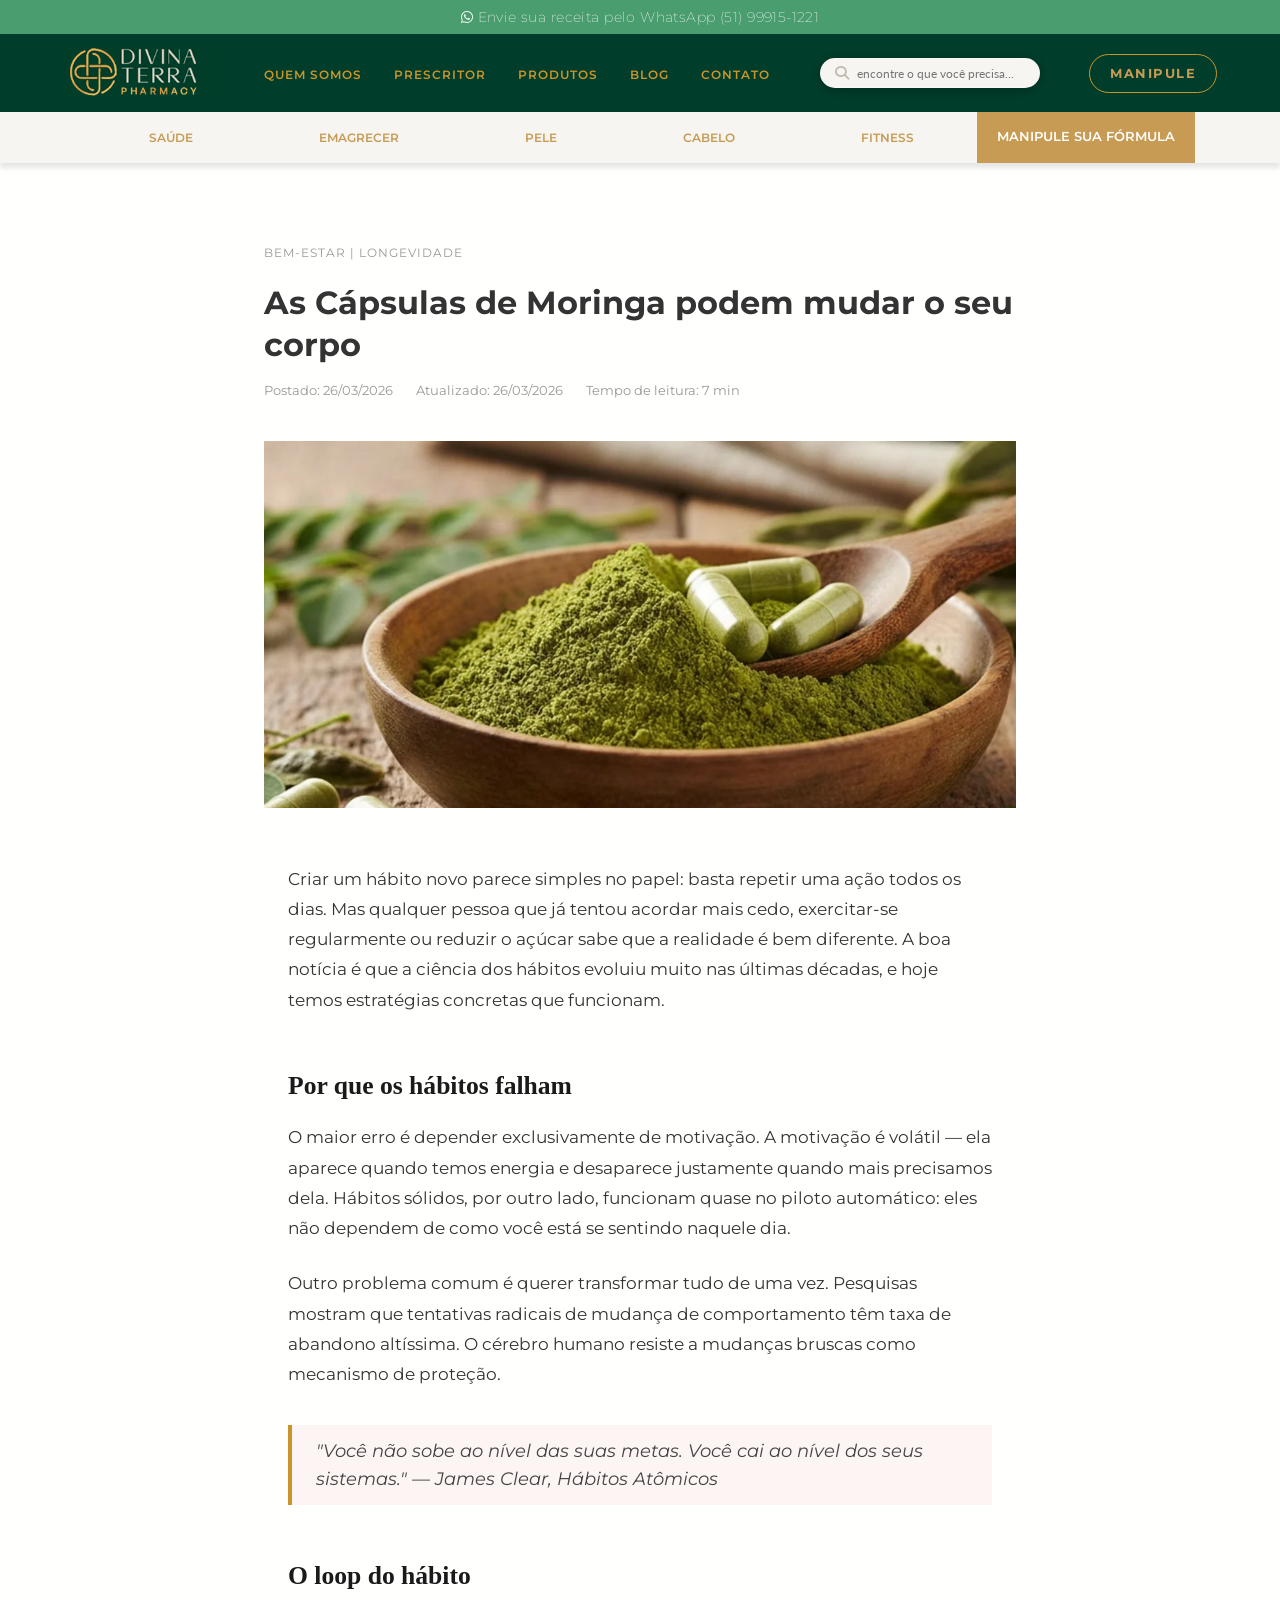
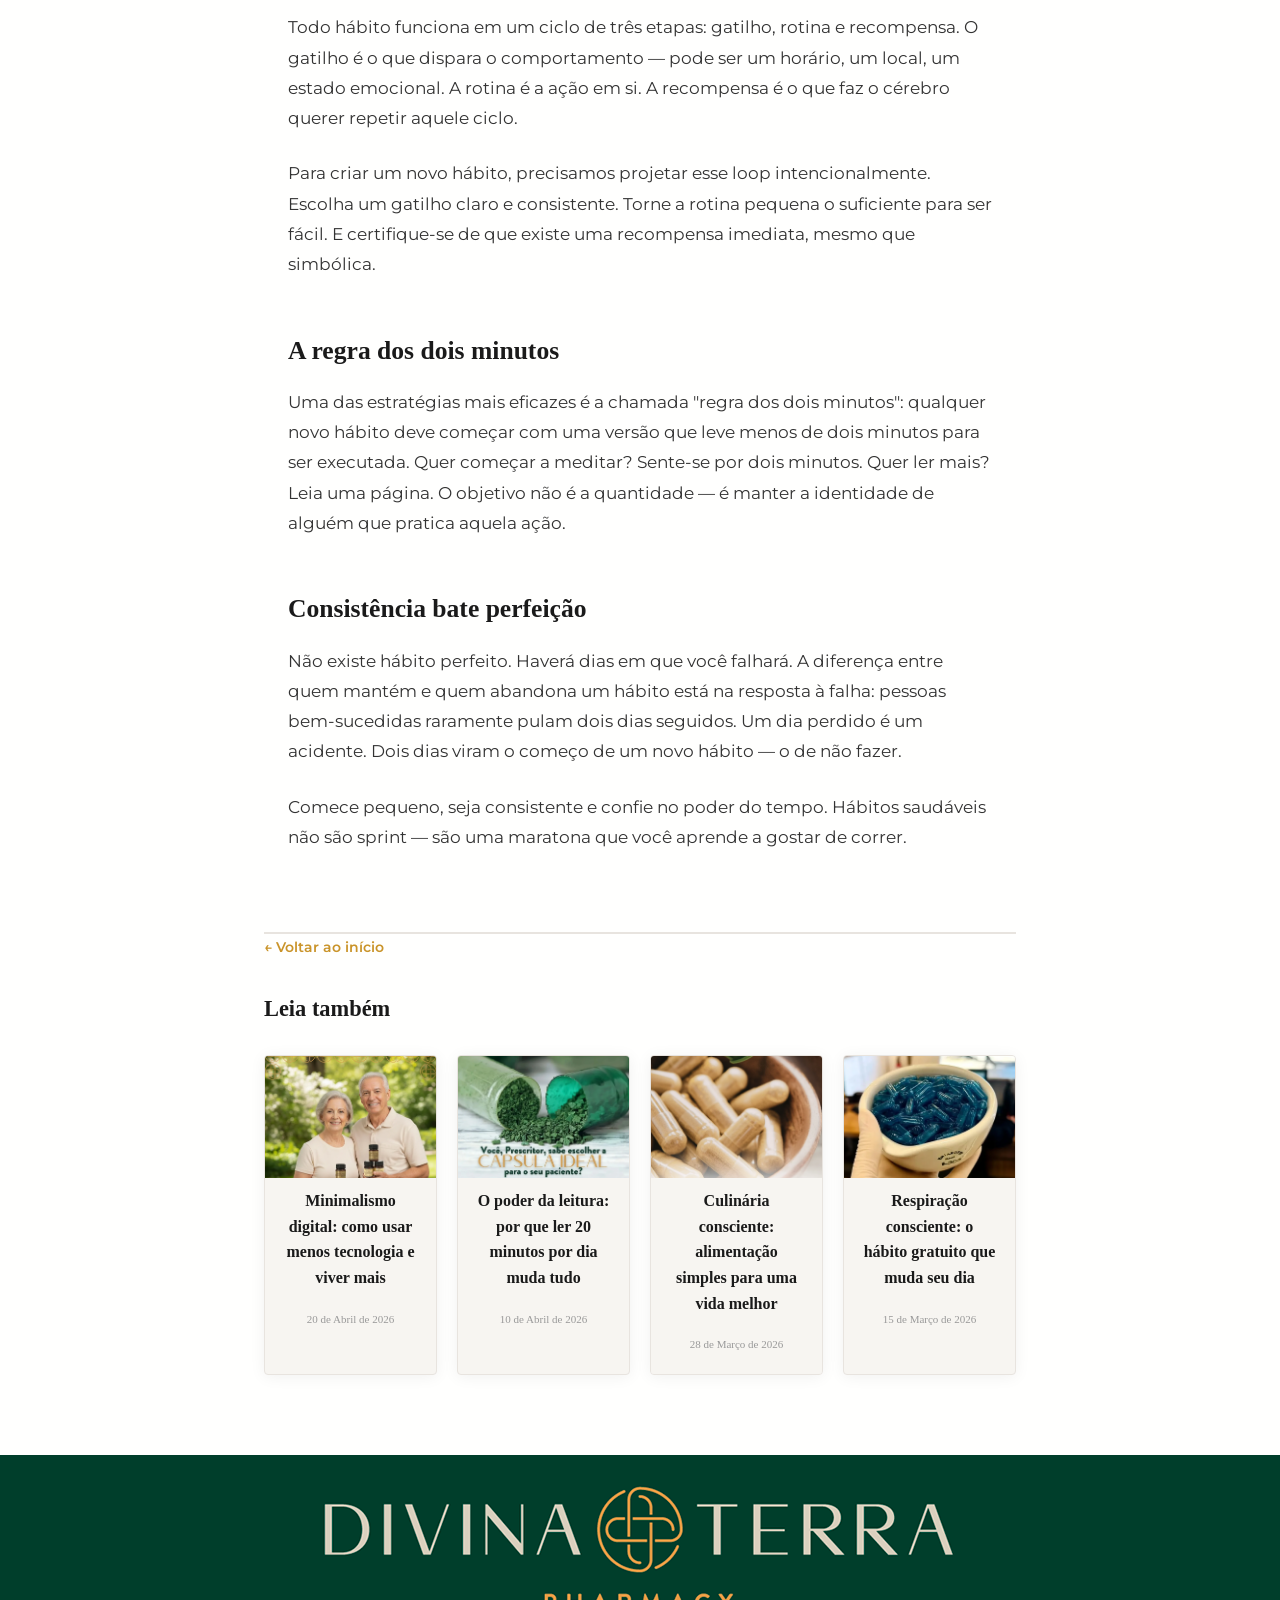
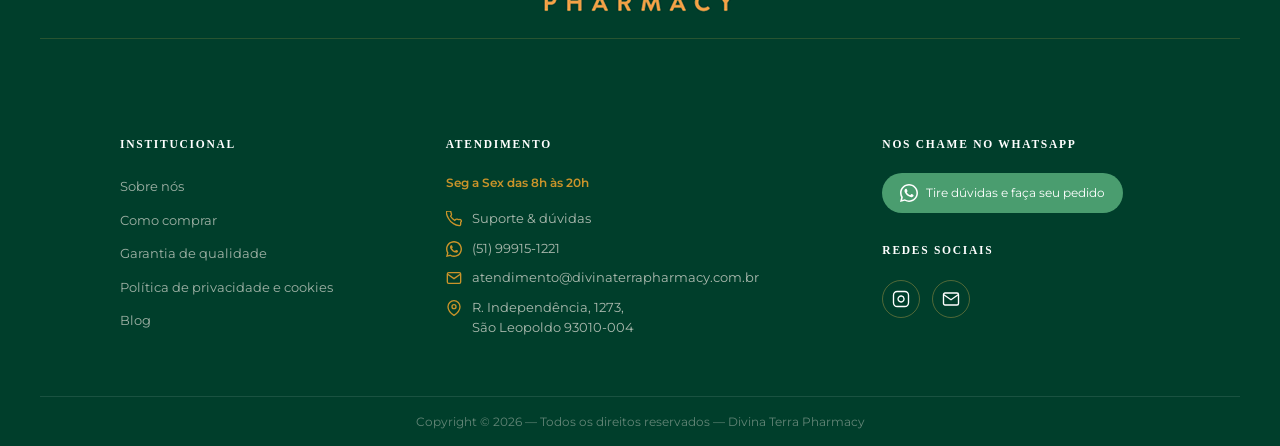
<file: posts/post1.html>
<!DOCTYPE html>
<html lang="pt-BR">
<head>
  <meta charset="UTF-8" />
  <link rel="icon" href="../Imagens/logo_aba.png" type="image/png">
  <meta name="viewport" content="width=device-width, initial-scale=1.0" />
  <title>Como criar hábitos saudáveis que realmente duram — Vivência</title>
  <meta name="description" content="Entenda a ciência por trás dos hábitos e aprenda estratégias práticas para criar rotinas duradouras." />
  <link href="https://fonts.googleapis.com/css2?family=Playfair+Display:wght@400;600;700&family=Lato:wght@300;400;700&display=swap" rel="stylesheet">
  <link href="https://fonts.googleapis.com/css2?family=Montserrat:wght@400;500;600;700&display=swap" rel="stylesheet">
  <link rel="stylesheet" href="../style.css" />
</head>
<body>

  <!-- ================================================
       CABEÇALHO DO SITE
       ================================================ -->
       <div class="container">
        <!-- ===== TOP HEADER ===== -->
          <!-- ===== TOP BAR ===== -->
        <div class="topbar">
          <div class="topbar__inner">
            <a href="https://wa.me/+5551999151221" class="topbar__text"><i class="fa-brands fa-whatsapp"></i> Envie sua receita pelo WhatsApp (51) 99915-1221</a>
          </div>
        </div>
        
          <!-- ===== TOP NAV ===== -->
        <header id="top-header">
          <a href="index.html" class="logo-area">
            <div class="logo-container">
                  <img src="../Imagens/LOGO.png">
            </div>
          </a>
          <nav>
            <ul class="top-nav">
              <li><a href="../quem-somos.html">Quem Somos</a></li>
              <li><a href="../prescritores.html">Prescritor</a></li>
              <li><a href="#">Produtos</a></li>
              <li><a href="../menublogs.html">Blog</a></li>
              <li><a href="../contato.html">CONTATO</a></li>
            </ul>
          </nav>
          <div class="search-bar">
            <button onclick="doSearch()">
              <i class="fa-solid fa-magnifying-glass" style="color: #c2baaf;"></i>
            </button>
            <link rel="stylesheet" href="https://cdnjs.cloudflare.com/ajax/libs/font-awesome/6.5.0/css/all.min.css">
            <input type="text" id="search-input" placeholder="encontre o que você precisa..." onkeydown="handleSearch(event)">
          </div>
          <nav class="top-nav-contato">
            <a href="manipulacao.html">MANIPULE</a>
          </nav>
        </header>
        
        <!-- Search Results Overlay -->
        <div id="search-results"></div>
        
        <!-- ===== SECONDARY NAV ===== -->
        <nav id="secondary-nav">
          <div class="item"><a href="#">SAÚDE</a></div>
          <div class="item"><a href="#">EMAGRECER</a></div>
          <div class="item"><a href="#">PELE</a></div>
          <div class="item"><a href="#">CABELO</a></div>
          <div class="item"><a href="#">FITNESS</a></div>
          <div class="item-dourado"><a href="#" class="active">MANIPULE SUA FÓRMULA</a></div>
        </nav>

 <!-- Conteúdo do Artigo -->
 <main class="article-container">
  <article>
      <div class="article-header">
          <div class="article-breadcrumb">
              <a href="menublog.html" style="color: #999;">BEM-ESTAR</a> | <a href="menublog.html" style="color: #999;">LONGEVIDADE</a>
          </div>
          <h1 class="article-title">As Cápsulas de Moringa podem mudar o seu corpo</h1>
          <div class="article-meta">
              <span>Postado: 26/03/2026</span>
              <span>Atualizado: 26/03/2026</span>
              <span>Tempo de leitura: 7 min</span>
          </div>
      </div>

      <img src="..\Imagens\2_banner.png" alt="Saúde e Sabor" class="article-image">
    </article>

  <!-- ================================================
       CONTEÚDO DO POST
       ================================================ -->
  <main class="post-conteudo">

    <p>
      Criar um hábito novo parece simples no papel: basta repetir uma ação todos os dias. Mas qualquer pessoa que já tentou acordar mais cedo, exercitar-se regularmente ou reduzir o açúcar sabe que a realidade é bem diferente. A boa notícia é que a ciência dos hábitos evoluiu muito nas últimas décadas, e hoje temos estratégias concretas que funcionam.
    </p>

    <h2>Por que os hábitos falham</h2>

    <p>
      O maior erro é depender exclusivamente de motivação. A motivação é volátil — ela aparece quando temos energia e desaparece justamente quando mais precisamos dela. Hábitos sólidos, por outro lado, funcionam quase no piloto automático: eles não dependem de como você está se sentindo naquele dia.
    </p>

    <p>
      Outro problema comum é querer transformar tudo de uma vez. Pesquisas mostram que tentativas radicais de mudança de comportamento têm taxa de abandono altíssima. O cérebro humano resiste a mudanças bruscas como mecanismo de proteção.
    </p>

    <blockquote>
      "Você não sobe ao nível das suas metas. Você cai ao nível dos seus sistemas." — James Clear, Hábitos Atômicos
    </blockquote>

    <h2>O loop do hábito</h2>

    <p>
      Todo hábito funciona em um ciclo de três etapas: gatilho, rotina e recompensa. O gatilho é o que dispara o comportamento — pode ser um horário, um local, um estado emocional. A rotina é a ação em si. A recompensa é o que faz o cérebro querer repetir aquele ciclo.
    </p>

    <p>
      Para criar um novo hábito, precisamos projetar esse loop intencionalmente. Escolha um gatilho claro e consistente. Torne a rotina pequena o suficiente para ser fácil. E certifique-se de que existe uma recompensa imediata, mesmo que simbólica.
    </p>

    <h2>A regra dos dois minutos</h2>

    <p>
      Uma das estratégias mais eficazes é a chamada "regra dos dois minutos": qualquer novo hábito deve começar com uma versão que leve menos de dois minutos para ser executada. Quer começar a meditar? Sente-se por dois minutos. Quer ler mais? Leia uma página. O objetivo não é a quantidade — é manter a identidade de alguém que pratica aquela ação.
    </p>

    <h2>Consistência bate perfeição</h2>

    <p>
      Não existe hábito perfeito. Haverá dias em que você falhará. A diferença entre quem mantém e quem abandona um hábito está na resposta à falha: pessoas bem-sucedidas raramente pulam dois dias seguidos. Um dia perdido é um acidente. Dois dias viram o começo de um novo hábito — o de não fazer.
    </p>

    <p>
      Comece pequeno, seja consistente e confie no poder do tempo. Hábitos saudáveis não são sprint — são uma maratona que você aprende a gostar de correr.
    </p>

  </main>


  <!-- ================================================
       SEÇÃO DE POSTS RECENTES
       Aparece no final de cada post.
       O JavaScript renderiza os posts mais recentes
       excluindo o post atual.
       ================================================ -->
  <section class="recentes-section">
    <div class="recentes-inner">

      <a href="../menublogs.html" class="voltar-inicio">
        ← Voltar ao início
      </a>

      <h2 class="recentes-titulo">Leia também</h2>

      <!--
        Este container será preenchido pelo script.js.
        A função renderizarRecentes() exclui "post1" da lista
        e mostra os demais posts ordenados por data.
      -->
      <div id="recentes-container"></div>

    </div>
  </section>
</main>


   <!-- =============================================
       RODAPÉ (FOOTER) — COMUM A TODAS AS PÁGINAS
       ============================================= -->
       <footer class="footer">
        <div class="footer-logo">
          <div class="logo-main">
            <img src="../Imagens/LOGOGRANDE.png">
          </div>
        </div>
      <!-- Grid com 3 colunas: Institucional | Atendimento | WhatsApp + Redes -->
      <div class="footer-grid">
  
        <!-- Coluna 1: Links institucionais -->
        <div class="footer-col">
          <h5>Institucional</h5>
          <ul>
            <li><a href="#">Sobre nós</a></li>
            <li><a href="#">Como comprar</a></li>
            <li><a href="#">Garantia de qualidade</a></li>
            <li><a href="#">Política de privacidade e cookies</a></li>
            <li><a href="#">Blog</a></li>
          </ul>
        </div>
  
        <!-- Coluna 2: Dados de contato e atendimento -->
        <div class="footer-col footer-atendimento">
          <h5>Atendimento</h5>
          <p class="horario">Seg a Sex das 8h às 20h</p>
  
          <!-- WhatsApp -->
          <div class="contact-item">
            <svg width="16" height="16" viewBox="0 0 24 24" fill="none" stroke="currentColor" stroke-width="2">
              <path d="M22 16.92v3a2 2 0 01-2.18 2 19.79 19.79 0 01-8.63-3.07A19.5 19.5 0 013.5 10.82a19.79 19.79 0 01-3.07-8.67A2 2 0 012.4 0h3a2 2 0 012 1.72 12.84 12.84 0 00.7 2.81 2 2 0 01-.45 2.11L6.91 7.91a16 16 0 006.18 6.18l1.27-1.27a2 2 0 012.11-.45 12.84 12.84 0 002.81.7A2 2 0 0122 16.92z"/>
            </svg>
            Suporte &amp; dúvidas
          </div>
  
          <div class="contact-item">
            <svg width="16" height="16" viewBox="0 0 24 24" fill="currentColor">
              <path d="M17.472 14.382c-.297-.149-1.758-.867-2.03-.967-.273-.099-.471-.148-.67.15-.197.297-.767.966-.94 1.164-.173.199-.347.223-.644.075-.297-.15-1.255-.463-2.39-1.475-.883-.788-1.48-1.761-1.653-2.059-.173-.297-.018-.458.13-.606.134-.133.298-.347.446-.52.149-.174.198-.298.298-.497.099-.198.05-.371-.025-.52-.075-.149-.669-1.612-.916-2.207-.242-.579-.487-.5-.669-.51-.173-.008-.371-.01-.57-.01-.198 0-.52.074-.792.372-.272.297-1.04 1.016-1.04 2.479 0 1.462 1.065 2.875 1.213 3.074.149.198 2.096 3.2 5.077 4.487.709.306 1.262.489 1.694.625.712.227 1.36.195 1.871.118.571-.085 1.758-.719 2.006-1.413.248-.694.248-1.289.173-1.413-.074-.124-.272-.198-.57-.347z"/>
              <path d="M12 0C5.373 0 0 5.373 0 12c0 2.126.555 4.126 1.526 5.865L0 24l6.335-1.508A11.952 11.952 0 0012 24c6.627 0 12-5.373 12-12S18.627 0 12 0zm0 21.882a9.877 9.877 0 01-5.023-1.368l-.361-.214-3.759.895.952-3.659-.235-.376A9.838 9.838 0 012.118 12C2.118 6.538 6.538 2.118 12 2.118S21.882 6.538 21.882 12 17.462 21.882 12 21.882z"/>
            </svg>
            (51) 99915-1221
          </div>
  
          <div class="contact-item">
            <svg width="16" height="16" viewBox="0 0 24 24" fill="none" stroke="currentColor" stroke-width="2">
              <path d="M4 4h16c1.1 0 2 .9 2 2v12c0 1.1-.9 2-2 2H4c-1.1 0-2-.9-2-2V6c0-1.1.9-2 2-2z"/><polyline points="22,6 12,13 2,6"/>
            </svg>
            atendimento@divinaterrapharmacy.com.br
          </div>
  
          <div class="contact-item">
            <svg width="16" height="16" viewBox="0 0 24 24" fill="none" stroke="currentColor" stroke-width="2">
              <path d="M21 10c0 7-9 13-9 13s-9-6-9-13a9 9 0 0118 0z"/><circle cx="12" cy="10" r="3"/>
            </svg>
            R. Independência, 1273,<br />São Leopoldo 93010-004
          </div>
        </div>
  
        <!-- Coluna 3: WhatsApp + Redes Sociais -->
        <div class="footer-col">
          <h5>Nos Chame no WhatsApp</h5>
          <a href="#" class="whatsapp-btn">
            <svg width="18" height="18" viewBox="0 0 24 24" fill="currentColor">
              <path d="M17.472 14.382c-.297-.149-1.758-.867-2.03-.967-.273-.099-.471-.148-.67.15-.197.297-.767.966-.94 1.164-.173.199-.347.223-.644.075-.297-.15-1.255-.463-2.39-1.475-.883-.788-1.48-1.761-1.653-2.059-.173-.297-.018-.458.13-.606.134-.133.298-.347.446-.52.149-.174.198-.298.298-.497.099-.198.05-.371-.025-.52-.075-.149-.669-1.612-.916-2.207-.242-.579-.487-.5-.669-.51-.173-.008-.371-.01-.57-.01-.198 0-.52.074-.792.372-.272.297-1.04 1.016-1.04 2.479 0 1.462 1.065 2.875 1.213 3.074.149.198 2.096 3.2 5.077 4.487.709.306 1.262.489 1.694.625.712.227 1.36.195 1.871.118.571-.085 1.758-.719 2.006-1.413.248-.694.248-1.289.173-1.413-.074-.124-.272-.198-.57-.347z"/>
              <path d="M12 0C5.373 0 0 5.373 0 12c0 2.126.555 4.126 1.526 5.865L0 24l6.335-1.508A11.952 11.952 0 0012 24c6.627 0 12-5.373 12-12S18.627 0 12 0zm0 21.882a9.877 9.877 0 01-5.023-1.368l-.361-.214-3.759.895.952-3.659-.235-.376A9.838 9.838 0 012.118 12C2.118 6.538 6.538 2.118 12 2.118S21.882 6.538 21.882 12 17.462 21.882 12 21.882z"/>
            </svg>
            Tire dúvidas e faça seu pedido
          </a>
  
          <h5>Redes Sociais</h5>
          <div class="social-icons">
            <!-- Instagram -->
            <a href="#" class="social-icon" aria-label="Instagram">
              <svg width="18" height="18" viewBox="0 0 24 24" fill="none" stroke="currentColor" stroke-width="1.8">
                <rect x="2" y="2" width="20" height="20" rx="5" ry="5"/><path d="M16 11.37A4 4 0 1112.63 8 4 4 0 0116 11.37z"/><line x1="17.5" y1="6.5" x2="17.51" y2="6.5"/>
              </svg>
            </a>
            <!-- Email -->
            <a href="#" class="social-icon" aria-label="E-mail">
              <svg width="18" height="18" viewBox="0 0 24 24" fill="none" stroke="currentColor" stroke-width="1.8">
                <path d="M4 4h16c1.1 0 2 .9 2 2v12c0 1.1-.9 2-2 2H4c-1.1 0-2-.9-2-2V6c0-1.1.9-2 2-2z"/><polyline points="22,6 12,13 2,6"/>
              </svg>
            </a>
          </div>
        </div>
  
      </div>
  
      <!-- Copyright -->
      <div class="footer-copy">
        Copyright &copy; 2026 — Todos os direitos reservados — Divina Terra Pharmacy
      </div>
  
    </footer>


  <!-- ================================================
       SCRIPTS
       ================================================ -->
  <!-- O script.js está um nível acima, então usamos "../script.js" -->
  <script src="../script.js"></script>
  <script>
    /*
      Chamamos renderizarRecentes() passando:
      - "recentes-container": id do elemento onde renderizar
      - "post1": id do post atual (para excluí-lo da lista)
      - "../": caminho relativo para voltar à raiz do projeto
    */
    renderizarRecentes("recentes-container", "post1", "../");
  </script>

</body>
</html>
</file>
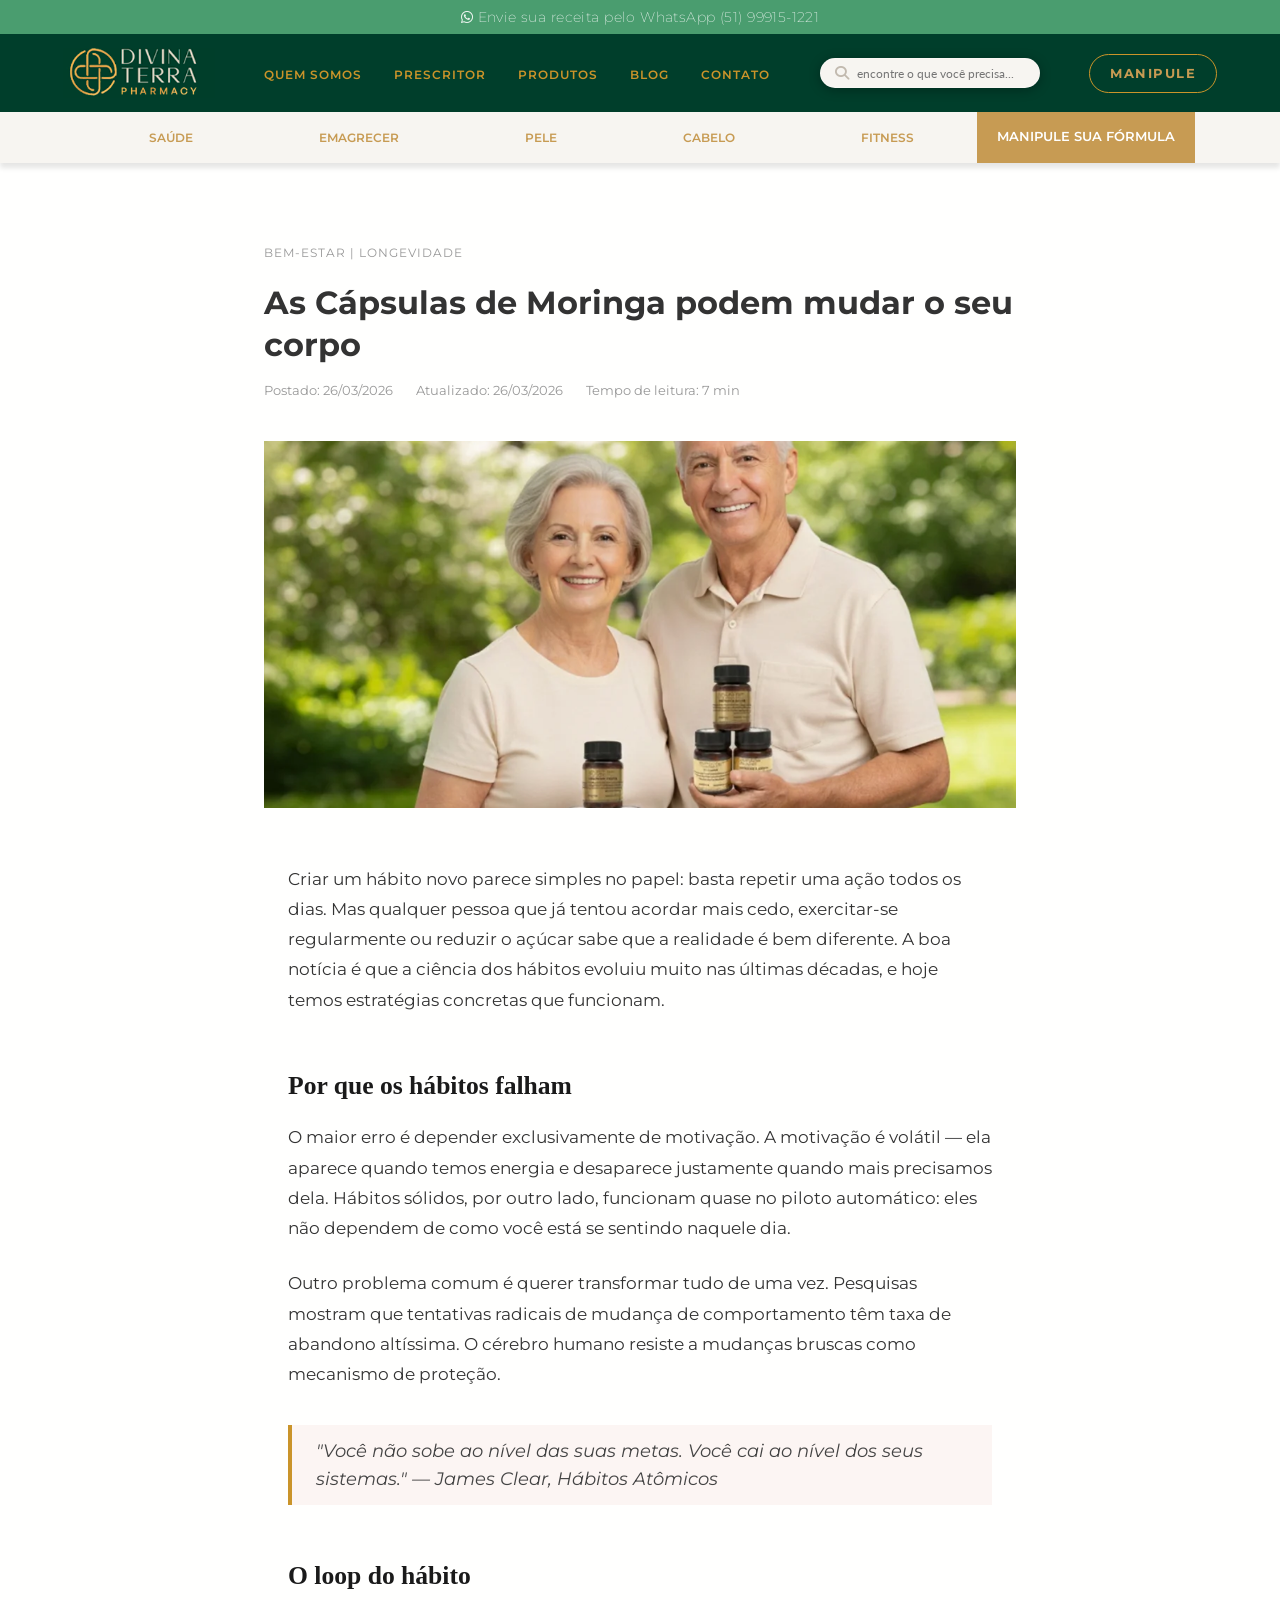
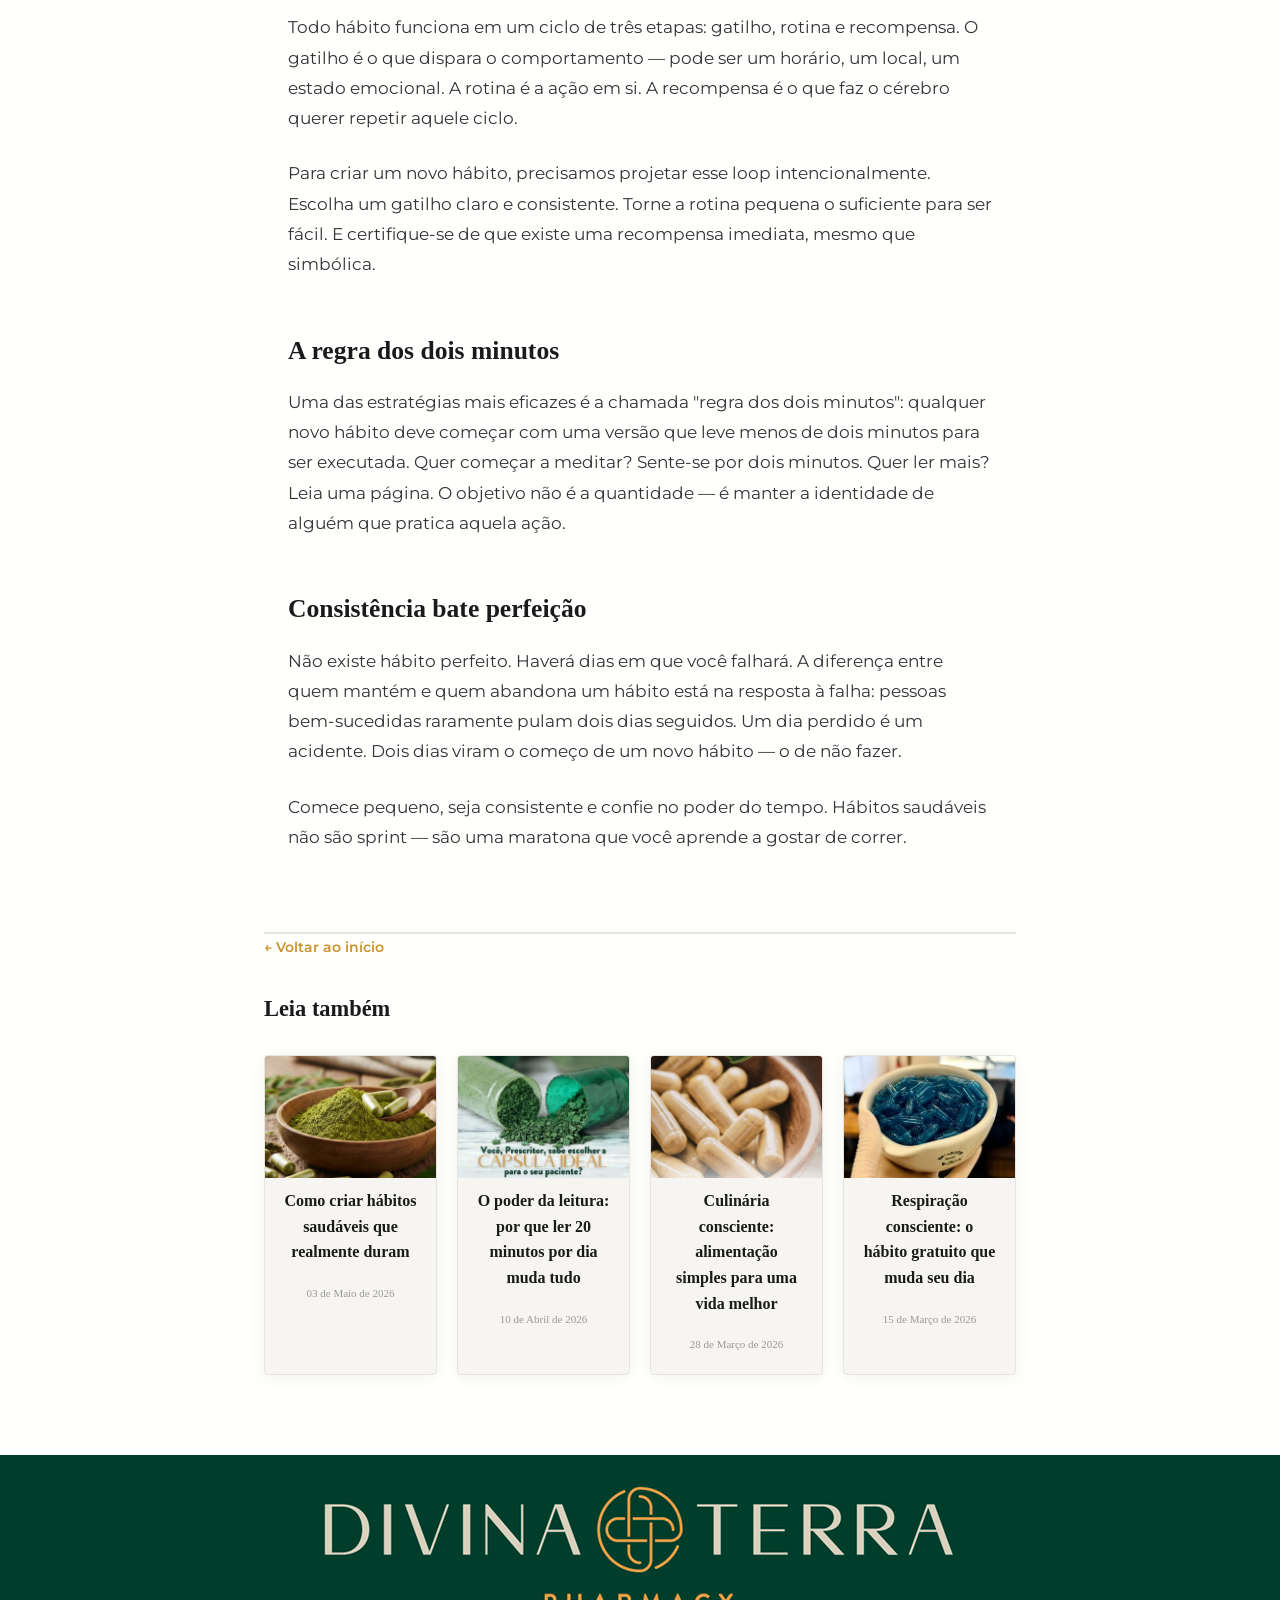
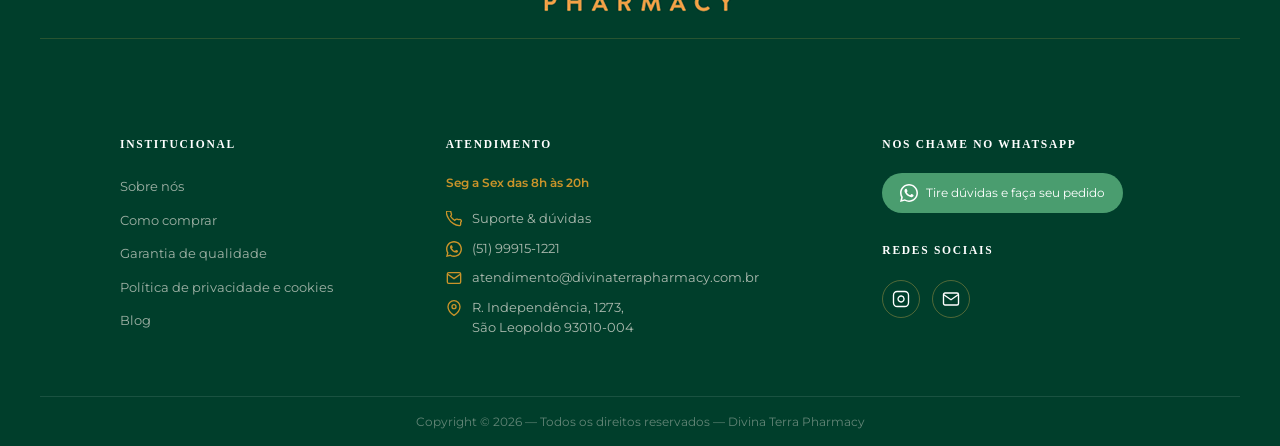
<file: posts/post2.html>
<!DOCTYPE html>
<html lang="pt-BR">
<head>
  <meta charset="UTF-8" />
  <link rel="icon" href="../Imagens/logo_aba.png" type="image/png">
  <meta name="viewport" content="width=device-width, initial-scale=1.0" />
  <title>Minimalismo digital</title>
  <meta name="description" content="Entenda a ciência por trás dos hábitos e aprenda estratégias práticas para criar rotinas duradouras." />
  <link href="https://fonts.googleapis.com/css2?family=Playfair+Display:wght@400;600;700&family=Lato:wght@300;400;700&display=swap" rel="stylesheet">
  <link href="https://fonts.googleapis.com/css2?family=Montserrat:wght@400;500;600;700&display=swap" rel="stylesheet">
  <link rel="stylesheet" href="../style.css" />
</head>
<body>

  <!-- ================================================
       CABEÇALHO DO SITE
       ================================================ -->
       <div class="container">
        <!-- ===== TOP HEADER ===== -->
          <!-- ===== TOP BAR ===== -->
        <div class="topbar">
          <div class="topbar__inner">
            <a href="https://wa.me/+5551999151221" class="topbar__text"><i class="fa-brands fa-whatsapp"></i> Envie sua receita pelo WhatsApp (51) 99915-1221</a>
          </div>
        </div>
        
          <!-- ===== TOP NAV ===== -->
        <header id="top-header">
          <a href="index.html" class="logo-area">
            <div class="logo-container">
                  <img src="../Imagens/LOGO.png">
            </div>
          </a>
          <nav>
            <ul class="top-nav">
              <li><a href="../quem-somos.html">Quem Somos</a></li>
              <li><a href="../prescritores.html">Prescritor</a></li>
              <li><a href="#">Produtos</a></li>
              <li><a href="../menublogs.html">Blog</a></li>
              <li><a href="../contato.html">CONTATO</a></li>
            </ul>
          </nav>
          <div class="search-bar">
            <button onclick="doSearch()">
              <i class="fa-solid fa-magnifying-glass" style="color: #c2baaf;"></i>
            </button>
            <link rel="stylesheet" href="https://cdnjs.cloudflare.com/ajax/libs/font-awesome/6.5.0/css/all.min.css">
            <input type="text" id="search-input" placeholder="encontre o que você precisa..." onkeydown="handleSearch(event)">
          </div>
          <nav class="top-nav-contato">
            <a href="manipulacao.html">MANIPULE</a>
          </nav>
        </header>
        
        <!-- Search Results Overlay -->
        <div id="search-results"></div>
        
        <!-- ===== SECONDARY NAV ===== -->
        <nav id="secondary-nav">
          <div class="item"><a href="#">SAÚDE</a></div>
          <div class="item"><a href="#">EMAGRECER</a></div>
          <div class="item"><a href="#">PELE</a></div>
          <div class="item"><a href="#">CABELO</a></div>
          <div class="item"><a href="#">FITNESS</a></div>
          <div class="item-dourado"><a href="#" class="active">MANIPULE SUA FÓRMULA</a></div>
        </nav>

 <!-- Conteúdo do Artigo -->
 <main class="article-container">
  <article>
      <div class="article-header">
          <div class="article-breadcrumb">
              <a href="menublog.html" style="color: #999;">BEM-ESTAR</a> | <a href="menublog.html" style="color: #999;">LONGEVIDADE</a>
          </div>
          <h1 class="article-title">As Cápsulas de Moringa podem mudar o seu corpo</h1>
          <div class="article-meta">
              <span>Postado: 26/03/2026</span>
              <span>Atualizado: 26/03/2026</span>
              <span>Tempo de leitura: 7 min</span>
          </div>
      </div>

      <img src="..\Imagens\4_banner.png" alt="Saúde e Sabor" class="article-image">
    </article>

  <!-- ================================================
       CONTEÚDO DO POST
       ================================================ -->
  <main class="post-conteudo">

    <p>
      Criar um hábito novo parece simples no papel: basta repetir uma ação todos os dias. Mas qualquer pessoa que já tentou acordar mais cedo, exercitar-se regularmente ou reduzir o açúcar sabe que a realidade é bem diferente. A boa notícia é que a ciência dos hábitos evoluiu muito nas últimas décadas, e hoje temos estratégias concretas que funcionam.
    </p>

    <h2>Por que os hábitos falham</h2>

    <p>
      O maior erro é depender exclusivamente de motivação. A motivação é volátil — ela aparece quando temos energia e desaparece justamente quando mais precisamos dela. Hábitos sólidos, por outro lado, funcionam quase no piloto automático: eles não dependem de como você está se sentindo naquele dia.
    </p>

    <p>
      Outro problema comum é querer transformar tudo de uma vez. Pesquisas mostram que tentativas radicais de mudança de comportamento têm taxa de abandono altíssima. O cérebro humano resiste a mudanças bruscas como mecanismo de proteção.
    </p>

    <blockquote>
      "Você não sobe ao nível das suas metas. Você cai ao nível dos seus sistemas." — James Clear, Hábitos Atômicos
    </blockquote>

    <h2>O loop do hábito</h2>

    <p>
      Todo hábito funciona em um ciclo de três etapas: gatilho, rotina e recompensa. O gatilho é o que dispara o comportamento — pode ser um horário, um local, um estado emocional. A rotina é a ação em si. A recompensa é o que faz o cérebro querer repetir aquele ciclo.
    </p>

    <p>
      Para criar um novo hábito, precisamos projetar esse loop intencionalmente. Escolha um gatilho claro e consistente. Torne a rotina pequena o suficiente para ser fácil. E certifique-se de que existe uma recompensa imediata, mesmo que simbólica.
    </p>

    <h2>A regra dos dois minutos</h2>

    <p>
      Uma das estratégias mais eficazes é a chamada "regra dos dois minutos": qualquer novo hábito deve começar com uma versão que leve menos de dois minutos para ser executada. Quer começar a meditar? Sente-se por dois minutos. Quer ler mais? Leia uma página. O objetivo não é a quantidade — é manter a identidade de alguém que pratica aquela ação.
    </p>

    <h2>Consistência bate perfeição</h2>

    <p>
      Não existe hábito perfeito. Haverá dias em que você falhará. A diferença entre quem mantém e quem abandona um hábito está na resposta à falha: pessoas bem-sucedidas raramente pulam dois dias seguidos. Um dia perdido é um acidente. Dois dias viram o começo de um novo hábito — o de não fazer.
    </p>

    <p>
      Comece pequeno, seja consistente e confie no poder do tempo. Hábitos saudáveis não são sprint — são uma maratona que você aprende a gostar de correr.
    </p>

  </main>


  <!-- ================================================
       SEÇÃO DE POSTS RECENTES
       Aparece no final de cada post.
       O JavaScript renderiza os posts mais recentes
       excluindo o post atual.
       ================================================ -->
  <section class="recentes-section">
    <div class="recentes-inner">

      <a href="../menublogs.html" class="voltar-inicio">
        ← Voltar ao início
      </a>

      <h2 class="recentes-titulo">Leia também</h2>

      <!--
        Este container será preenchido pelo script.js.
        A função renderizarRecentes() exclui "post1" da lista
        e mostra os demais posts ordenados por data.
      -->
      <div id="recentes-container"></div>

    </div>
  </section>
</main>


   <!-- =============================================
       RODAPÉ (FOOTER) — COMUM A TODAS AS PÁGINAS
       ============================================= -->
       <footer class="footer">
        <div class="footer-logo">
          <div class="logo-main">
            <img src="../Imagens/LOGOGRANDE.png">
          </div>
        </div>
      <!-- Grid com 3 colunas: Institucional | Atendimento | WhatsApp + Redes -->
      <div class="footer-grid">
  
        <!-- Coluna 1: Links institucionais -->
        <div class="footer-col">
          <h5>Institucional</h5>
          <ul>
            <li><a href="#">Sobre nós</a></li>
            <li><a href="#">Como comprar</a></li>
            <li><a href="#">Garantia de qualidade</a></li>
            <li><a href="#">Política de privacidade e cookies</a></li>
            <li><a href="#">Blog</a></li>
          </ul>
        </div>
  
        <!-- Coluna 2: Dados de contato e atendimento -->
        <div class="footer-col footer-atendimento">
          <h5>Atendimento</h5>
          <p class="horario">Seg a Sex das 8h às 20h</p>
  
          <!-- WhatsApp -->
          <div class="contact-item">
            <svg width="16" height="16" viewBox="0 0 24 24" fill="none" stroke="currentColor" stroke-width="2">
              <path d="M22 16.92v3a2 2 0 01-2.18 2 19.79 19.79 0 01-8.63-3.07A19.5 19.5 0 013.5 10.82a19.79 19.79 0 01-3.07-8.67A2 2 0 012.4 0h3a2 2 0 012 1.72 12.84 12.84 0 00.7 2.81 2 2 0 01-.45 2.11L6.91 7.91a16 16 0 006.18 6.18l1.27-1.27a2 2 0 012.11-.45 12.84 12.84 0 002.81.7A2 2 0 0122 16.92z"/>
            </svg>
            Suporte &amp; dúvidas
          </div>
  
          <div class="contact-item">
            <svg width="16" height="16" viewBox="0 0 24 24" fill="currentColor">
              <path d="M17.472 14.382c-.297-.149-1.758-.867-2.03-.967-.273-.099-.471-.148-.67.15-.197.297-.767.966-.94 1.164-.173.199-.347.223-.644.075-.297-.15-1.255-.463-2.39-1.475-.883-.788-1.48-1.761-1.653-2.059-.173-.297-.018-.458.13-.606.134-.133.298-.347.446-.52.149-.174.198-.298.298-.497.099-.198.05-.371-.025-.52-.075-.149-.669-1.612-.916-2.207-.242-.579-.487-.5-.669-.51-.173-.008-.371-.01-.57-.01-.198 0-.52.074-.792.372-.272.297-1.04 1.016-1.04 2.479 0 1.462 1.065 2.875 1.213 3.074.149.198 2.096 3.2 5.077 4.487.709.306 1.262.489 1.694.625.712.227 1.36.195 1.871.118.571-.085 1.758-.719 2.006-1.413.248-.694.248-1.289.173-1.413-.074-.124-.272-.198-.57-.347z"/>
              <path d="M12 0C5.373 0 0 5.373 0 12c0 2.126.555 4.126 1.526 5.865L0 24l6.335-1.508A11.952 11.952 0 0012 24c6.627 0 12-5.373 12-12S18.627 0 12 0zm0 21.882a9.877 9.877 0 01-5.023-1.368l-.361-.214-3.759.895.952-3.659-.235-.376A9.838 9.838 0 012.118 12C2.118 6.538 6.538 2.118 12 2.118S21.882 6.538 21.882 12 17.462 21.882 12 21.882z"/>
            </svg>
            (51) 99915-1221
          </div>
  
          <div class="contact-item">
            <svg width="16" height="16" viewBox="0 0 24 24" fill="none" stroke="currentColor" stroke-width="2">
              <path d="M4 4h16c1.1 0 2 .9 2 2v12c0 1.1-.9 2-2 2H4c-1.1 0-2-.9-2-2V6c0-1.1.9-2 2-2z"/><polyline points="22,6 12,13 2,6"/>
            </svg>
            atendimento@divinaterrapharmacy.com.br
          </div>
  
          <div class="contact-item">
            <svg width="16" height="16" viewBox="0 0 24 24" fill="none" stroke="currentColor" stroke-width="2">
              <path d="M21 10c0 7-9 13-9 13s-9-6-9-13a9 9 0 0118 0z"/><circle cx="12" cy="10" r="3"/>
            </svg>
            R. Independência, 1273,<br />São Leopoldo 93010-004
          </div>
        </div>
  
        <!-- Coluna 3: WhatsApp + Redes Sociais -->
        <div class="footer-col">
          <h5>Nos Chame no WhatsApp</h5>
          <a href="#" class="whatsapp-btn">
            <svg width="18" height="18" viewBox="0 0 24 24" fill="currentColor">
              <path d="M17.472 14.382c-.297-.149-1.758-.867-2.03-.967-.273-.099-.471-.148-.67.15-.197.297-.767.966-.94 1.164-.173.199-.347.223-.644.075-.297-.15-1.255-.463-2.39-1.475-.883-.788-1.48-1.761-1.653-2.059-.173-.297-.018-.458.13-.606.134-.133.298-.347.446-.52.149-.174.198-.298.298-.497.099-.198.05-.371-.025-.52-.075-.149-.669-1.612-.916-2.207-.242-.579-.487-.5-.669-.51-.173-.008-.371-.01-.57-.01-.198 0-.52.074-.792.372-.272.297-1.04 1.016-1.04 2.479 0 1.462 1.065 2.875 1.213 3.074.149.198 2.096 3.2 5.077 4.487.709.306 1.262.489 1.694.625.712.227 1.36.195 1.871.118.571-.085 1.758-.719 2.006-1.413.248-.694.248-1.289.173-1.413-.074-.124-.272-.198-.57-.347z"/>
              <path d="M12 0C5.373 0 0 5.373 0 12c0 2.126.555 4.126 1.526 5.865L0 24l6.335-1.508A11.952 11.952 0 0012 24c6.627 0 12-5.373 12-12S18.627 0 12 0zm0 21.882a9.877 9.877 0 01-5.023-1.368l-.361-.214-3.759.895.952-3.659-.235-.376A9.838 9.838 0 012.118 12C2.118 6.538 6.538 2.118 12 2.118S21.882 6.538 21.882 12 17.462 21.882 12 21.882z"/>
            </svg>
            Tire dúvidas e faça seu pedido
          </a>
  
          <h5>Redes Sociais</h5>
          <div class="social-icons">
            <!-- Instagram -->
            <a href="#" class="social-icon" aria-label="Instagram">
              <svg width="18" height="18" viewBox="0 0 24 24" fill="none" stroke="currentColor" stroke-width="1.8">
                <rect x="2" y="2" width="20" height="20" rx="5" ry="5"/><path d="M16 11.37A4 4 0 1112.63 8 4 4 0 0116 11.37z"/><line x1="17.5" y1="6.5" x2="17.51" y2="6.5"/>
              </svg>
            </a>
            <!-- Email -->
            <a href="#" class="social-icon" aria-label="E-mail">
              <svg width="18" height="18" viewBox="0 0 24 24" fill="none" stroke="currentColor" stroke-width="1.8">
                <path d="M4 4h16c1.1 0 2 .9 2 2v12c0 1.1-.9 2-2 2H4c-1.1 0-2-.9-2-2V6c0-1.1.9-2 2-2z"/><polyline points="22,6 12,13 2,6"/>
              </svg>
            </a>
          </div>
        </div>
  
      </div>
  
      <!-- Copyright -->
      <div class="footer-copy">
        Copyright &copy; 2026 — Todos os direitos reservados — Divina Terra Pharmacy
      </div>
  
    </footer>


  <!-- ================================================
       SCRIPTS
       ================================================ -->
  <!-- O script.js está um nível acima, então usamos "../script.js" -->
  <script src="../script.js"></script>
  <script>
    /*
      Chamamos renderizarRecentes() passando:
      - "recentes-container": id do elemento onde renderizar
      - "post1": id do post atual (para excluí-lo da lista)
      - "../": caminho relativo para voltar à raiz do projeto
    */
    renderizarRecentes("recentes-container", "post2", "../");
  </script>

</body>
</html>
</file>
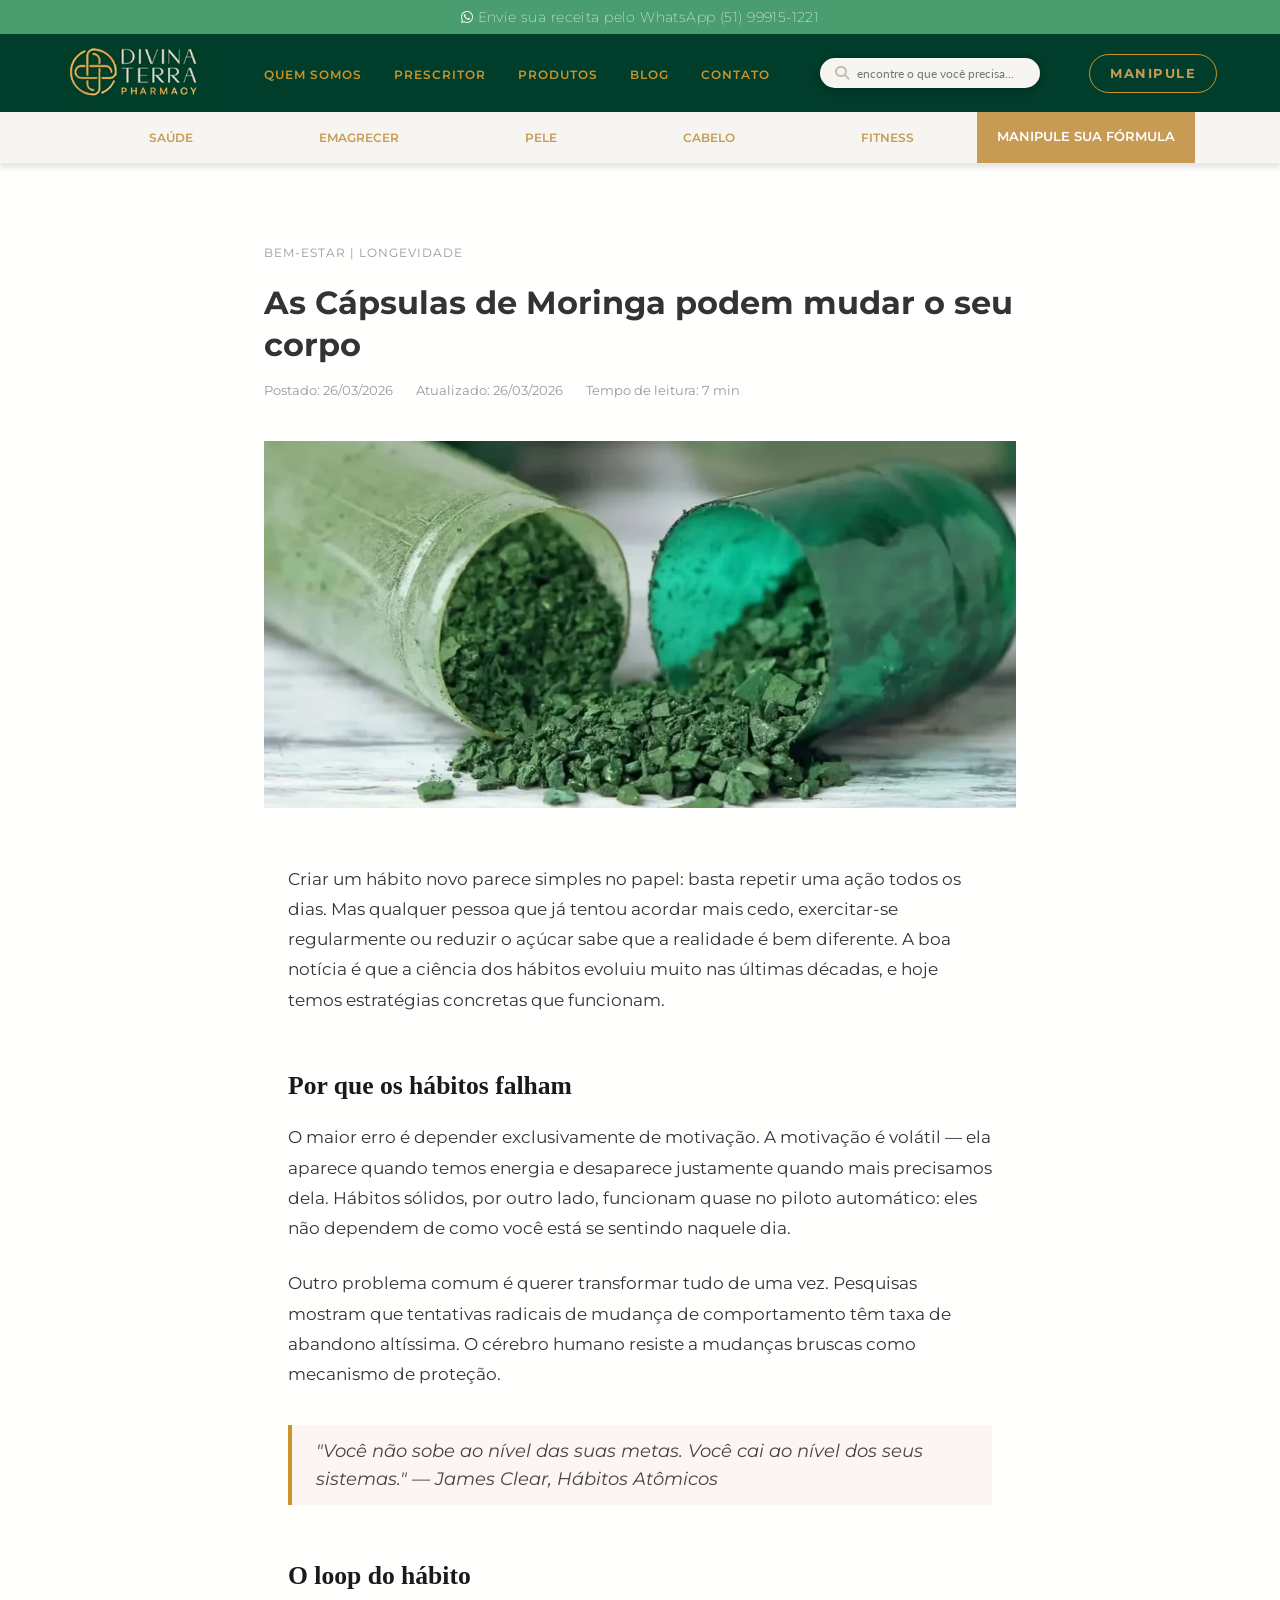
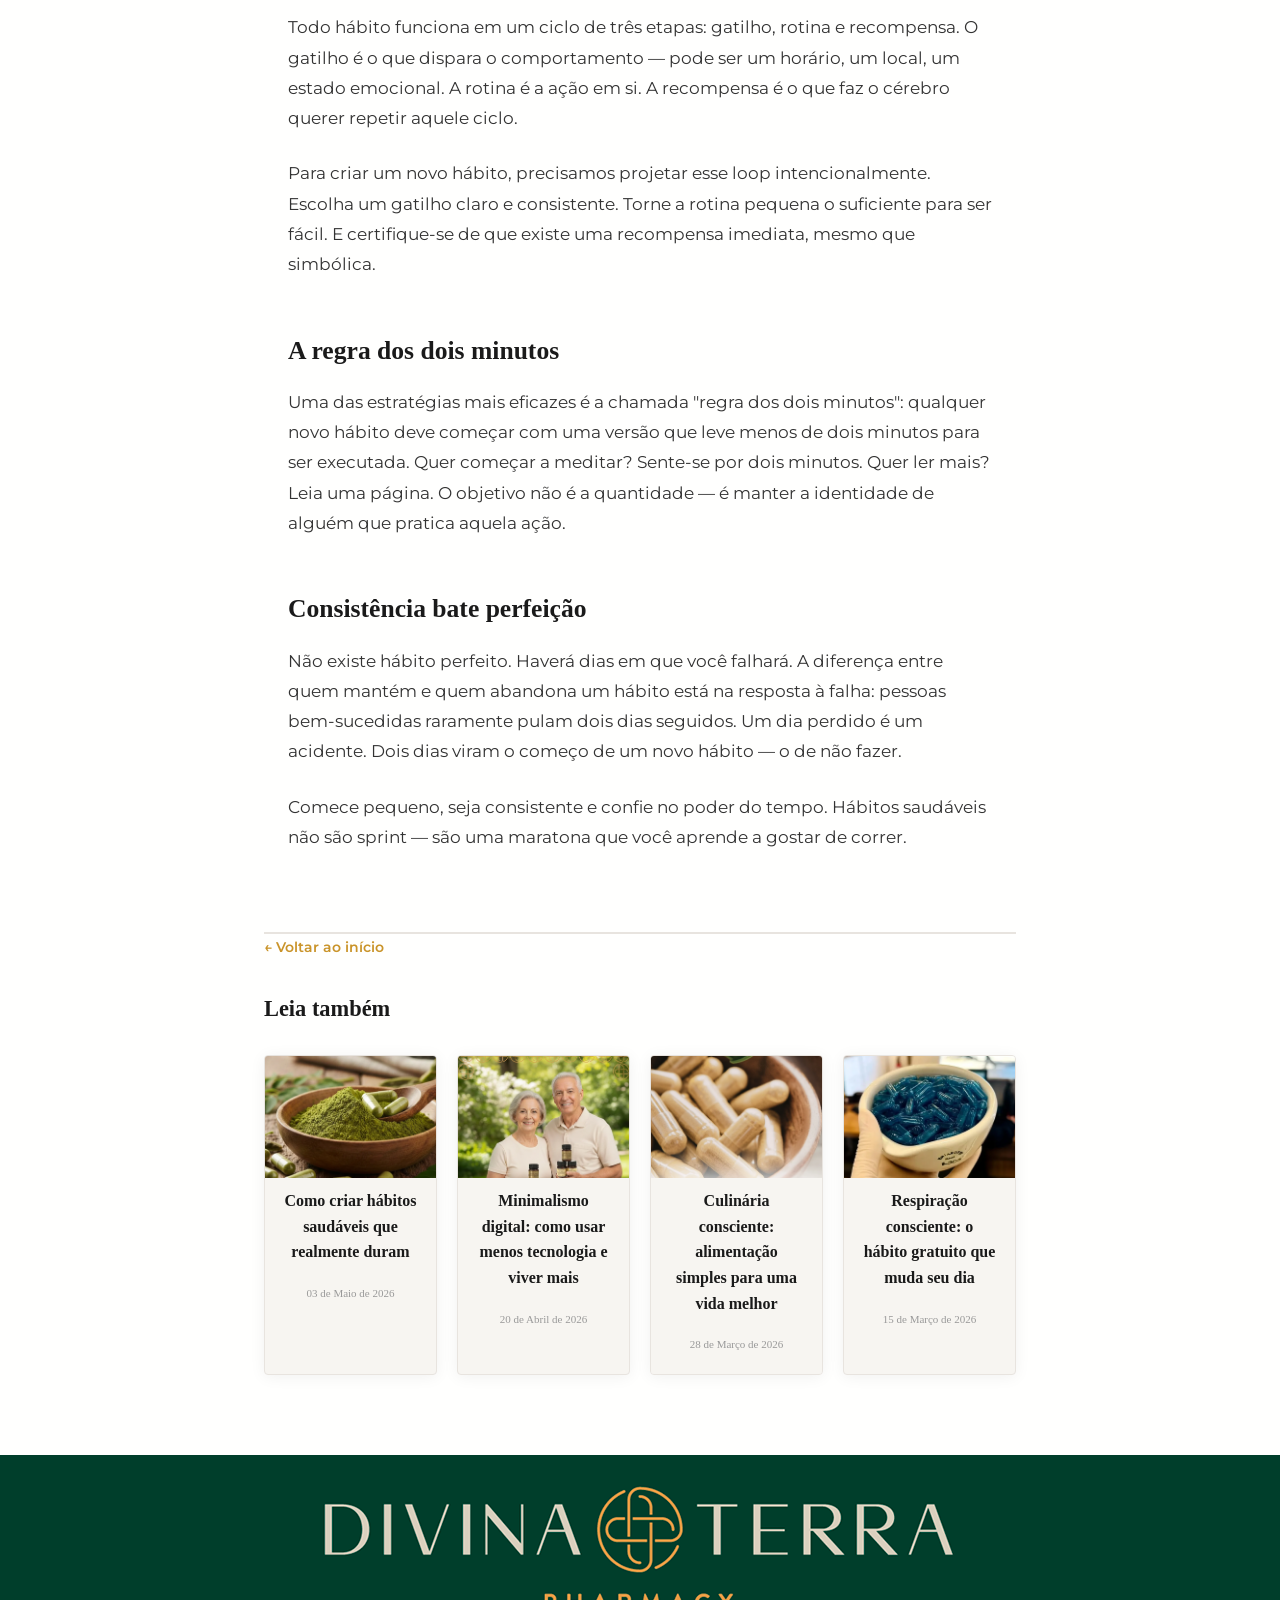
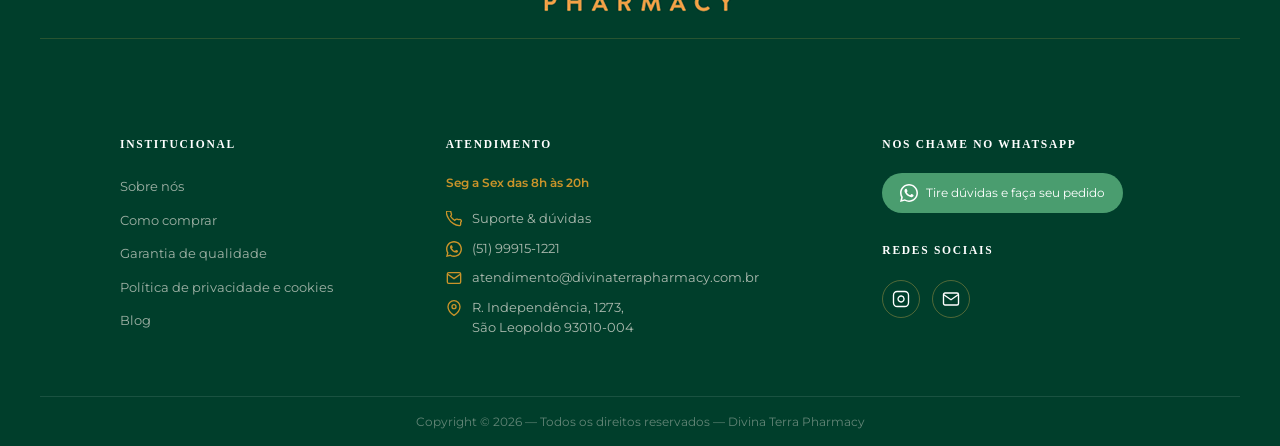
<file: posts/post3.html>
<!DOCTYPE html>
<html lang="pt-BR">
<head>
  <meta charset="UTF-8" />
  <link rel="icon" href="../Imagens/logo_aba.png" type="image/png">
  <meta name="viewport" content="width=device-width, initial-scale=1.0" />
  <title>O poder da leitura</title>
  <meta name="description" content="Entenda a ciência por trás dos hábitos e aprenda estratégias práticas para criar rotinas duradouras." />
  <link href="https://fonts.googleapis.com/css2?family=Playfair+Display:wght@400;600;700&family=Lato:wght@300;400;700&display=swap" rel="stylesheet">
  <link href="https://fonts.googleapis.com/css2?family=Montserrat:wght@400;500;600;700&display=swap" rel="stylesheet">
  <link rel="stylesheet" href="../style.css" />
</head>
<body>

  <!-- ================================================
       CABEÇALHO DO SITE
       ================================================ -->
       <div class="container">
        <!-- ===== TOP HEADER ===== -->
          <!-- ===== TOP BAR ===== -->
        <div class="topbar">
          <div class="topbar__inner">
            <a href="https://wa.me/+5551999151221" class="topbar__text"><i class="fa-brands fa-whatsapp"></i> Envie sua receita pelo WhatsApp (51) 99915-1221</a>
          </div>
        </div>
        
          <!-- ===== TOP NAV ===== -->
        <header id="top-header">
          <a href="index.html" class="logo-area">
            <div class="logo-container">
                  <img src="../Imagens/LOGO.png">
            </div>
          </a>
          <nav>
            <ul class="top-nav">
              <li><a href="../quem-somos.html">Quem Somos</a></li>
              <li><a href="../prescritores.html">Prescritor</a></li>
              <li><a href="#">Produtos</a></li>
              <li><a href="../menublogs.html">Blog</a></li>
              <li><a href="../contato.html">CONTATO</a></li>
            </ul>
          </nav>
          <div class="search-bar">
            <button onclick="doSearch()">
              <i class="fa-solid fa-magnifying-glass" style="color: #c2baaf;"></i>
            </button>
            <link rel="stylesheet" href="https://cdnjs.cloudflare.com/ajax/libs/font-awesome/6.5.0/css/all.min.css">
            <input type="text" id="search-input" placeholder="encontre o que você precisa..." onkeydown="handleSearch(event)">
          </div>
          <nav class="top-nav-contato">
            <a href="manipulacao.html">MANIPULE</a>
          </nav>
        </header>
        
        <!-- Search Results Overlay -->
        <div id="search-results"></div>
        
        <!-- ===== SECONDARY NAV ===== -->
        <nav id="secondary-nav">
          <div class="item"><a href="#">SAÚDE</a></div>
          <div class="item"><a href="#">EMAGRECER</a></div>
          <div class="item"><a href="#">PELE</a></div>
          <div class="item"><a href="#">CABELO</a></div>
          <div class="item"><a href="#">FITNESS</a></div>
          <div class="item-dourado"><a href="#" class="active">MANIPULE SUA FÓRMULA</a></div>
        </nav>

 <!-- Conteúdo do Artigo -->
 <main class="article-container">
  <article>
      <div class="article-header">
          <div class="article-breadcrumb">
              <a href="menublog.html" style="color: #999;">BEM-ESTAR</a> | <a href="menublog.html" style="color: #999;">LONGEVIDADE</a>
          </div>
          <h1 class="article-title">As Cápsulas de Moringa podem mudar o seu corpo</h1>
          <div class="article-meta">
              <span>Postado: 26/03/2026</span>
              <span>Atualizado: 26/03/2026</span>
              <span>Tempo de leitura: 7 min</span>
          </div>
      </div>

      <img src="..\Imagens\3_banner1.png" alt="Saúde e Sabor" class="article-image">
    </article>

  <!-- ================================================
       CONTEÚDO DO POST
       ================================================ -->
  <main class="post-conteudo">

    <p>
      Criar um hábito novo parece simples no papel: basta repetir uma ação todos os dias. Mas qualquer pessoa que já tentou acordar mais cedo, exercitar-se regularmente ou reduzir o açúcar sabe que a realidade é bem diferente. A boa notícia é que a ciência dos hábitos evoluiu muito nas últimas décadas, e hoje temos estratégias concretas que funcionam.
    </p>

    <h2>Por que os hábitos falham</h2>

    <p>
      O maior erro é depender exclusivamente de motivação. A motivação é volátil — ela aparece quando temos energia e desaparece justamente quando mais precisamos dela. Hábitos sólidos, por outro lado, funcionam quase no piloto automático: eles não dependem de como você está se sentindo naquele dia.
    </p>

    <p>
      Outro problema comum é querer transformar tudo de uma vez. Pesquisas mostram que tentativas radicais de mudança de comportamento têm taxa de abandono altíssima. O cérebro humano resiste a mudanças bruscas como mecanismo de proteção.
    </p>

    <blockquote>
      "Você não sobe ao nível das suas metas. Você cai ao nível dos seus sistemas." — James Clear, Hábitos Atômicos
    </blockquote>

    <h2>O loop do hábito</h2>

    <p>
      Todo hábito funciona em um ciclo de três etapas: gatilho, rotina e recompensa. O gatilho é o que dispara o comportamento — pode ser um horário, um local, um estado emocional. A rotina é a ação em si. A recompensa é o que faz o cérebro querer repetir aquele ciclo.
    </p>

    <p>
      Para criar um novo hábito, precisamos projetar esse loop intencionalmente. Escolha um gatilho claro e consistente. Torne a rotina pequena o suficiente para ser fácil. E certifique-se de que existe uma recompensa imediata, mesmo que simbólica.
    </p>

    <h2>A regra dos dois minutos</h2>

    <p>
      Uma das estratégias mais eficazes é a chamada "regra dos dois minutos": qualquer novo hábito deve começar com uma versão que leve menos de dois minutos para ser executada. Quer começar a meditar? Sente-se por dois minutos. Quer ler mais? Leia uma página. O objetivo não é a quantidade — é manter a identidade de alguém que pratica aquela ação.
    </p>

    <h2>Consistência bate perfeição</h2>

    <p>
      Não existe hábito perfeito. Haverá dias em que você falhará. A diferença entre quem mantém e quem abandona um hábito está na resposta à falha: pessoas bem-sucedidas raramente pulam dois dias seguidos. Um dia perdido é um acidente. Dois dias viram o começo de um novo hábito — o de não fazer.
    </p>

    <p>
      Comece pequeno, seja consistente e confie no poder do tempo. Hábitos saudáveis não são sprint — são uma maratona que você aprende a gostar de correr.
    </p>

  </main>


  <!-- ================================================
       SEÇÃO DE POSTS RECENTES
       Aparece no final de cada post.
       O JavaScript renderiza os posts mais recentes
       excluindo o post atual.
       ================================================ -->
  <section class="recentes-section">
    <div class="recentes-inner">

      <a href="../menublogs.html" class="voltar-inicio">
        ← Voltar ao início
      </a>

      <h2 class="recentes-titulo">Leia também</h2>

      <!--
        Este container será preenchido pelo script.js.
        A função renderizarRecentes() exclui "post1" da lista
        e mostra os demais posts ordenados por data.
      -->
      <div id="recentes-container"></div>

    </div>
  </section>
</main>


   <!-- =============================================
       RODAPÉ (FOOTER) — COMUM A TODAS AS PÁGINAS
       ============================================= -->
       <footer class="footer">
        <div class="footer-logo">
          <div class="logo-main">
            <img src="../Imagens/LOGOGRANDE.png">
          </div>
        </div>
      <!-- Grid com 3 colunas: Institucional | Atendimento | WhatsApp + Redes -->
      <div class="footer-grid">
  
        <!-- Coluna 1: Links institucionais -->
        <div class="footer-col">
          <h5>Institucional</h5>
          <ul>
            <li><a href="#">Sobre nós</a></li>
            <li><a href="#">Como comprar</a></li>
            <li><a href="#">Garantia de qualidade</a></li>
            <li><a href="#">Política de privacidade e cookies</a></li>
            <li><a href="#">Blog</a></li>
          </ul>
        </div>
  
        <!-- Coluna 2: Dados de contato e atendimento -->
        <div class="footer-col footer-atendimento">
          <h5>Atendimento</h5>
          <p class="horario">Seg a Sex das 8h às 20h</p>
  
          <!-- WhatsApp -->
          <div class="contact-item">
            <svg width="16" height="16" viewBox="0 0 24 24" fill="none" stroke="currentColor" stroke-width="2">
              <path d="M22 16.92v3a2 2 0 01-2.18 2 19.79 19.79 0 01-8.63-3.07A19.5 19.5 0 013.5 10.82a19.79 19.79 0 01-3.07-8.67A2 2 0 012.4 0h3a2 2 0 012 1.72 12.84 12.84 0 00.7 2.81 2 2 0 01-.45 2.11L6.91 7.91a16 16 0 006.18 6.18l1.27-1.27a2 2 0 012.11-.45 12.84 12.84 0 002.81.7A2 2 0 0122 16.92z"/>
            </svg>
            Suporte &amp; dúvidas
          </div>
  
          <div class="contact-item">
            <svg width="16" height="16" viewBox="0 0 24 24" fill="currentColor">
              <path d="M17.472 14.382c-.297-.149-1.758-.867-2.03-.967-.273-.099-.471-.148-.67.15-.197.297-.767.966-.94 1.164-.173.199-.347.223-.644.075-.297-.15-1.255-.463-2.39-1.475-.883-.788-1.48-1.761-1.653-2.059-.173-.297-.018-.458.13-.606.134-.133.298-.347.446-.52.149-.174.198-.298.298-.497.099-.198.05-.371-.025-.52-.075-.149-.669-1.612-.916-2.207-.242-.579-.487-.5-.669-.51-.173-.008-.371-.01-.57-.01-.198 0-.52.074-.792.372-.272.297-1.04 1.016-1.04 2.479 0 1.462 1.065 2.875 1.213 3.074.149.198 2.096 3.2 5.077 4.487.709.306 1.262.489 1.694.625.712.227 1.36.195 1.871.118.571-.085 1.758-.719 2.006-1.413.248-.694.248-1.289.173-1.413-.074-.124-.272-.198-.57-.347z"/>
              <path d="M12 0C5.373 0 0 5.373 0 12c0 2.126.555 4.126 1.526 5.865L0 24l6.335-1.508A11.952 11.952 0 0012 24c6.627 0 12-5.373 12-12S18.627 0 12 0zm0 21.882a9.877 9.877 0 01-5.023-1.368l-.361-.214-3.759.895.952-3.659-.235-.376A9.838 9.838 0 012.118 12C2.118 6.538 6.538 2.118 12 2.118S21.882 6.538 21.882 12 17.462 21.882 12 21.882z"/>
            </svg>
            (51) 99915-1221
          </div>
  
          <div class="contact-item">
            <svg width="16" height="16" viewBox="0 0 24 24" fill="none" stroke="currentColor" stroke-width="2">
              <path d="M4 4h16c1.1 0 2 .9 2 2v12c0 1.1-.9 2-2 2H4c-1.1 0-2-.9-2-2V6c0-1.1.9-2 2-2z"/><polyline points="22,6 12,13 2,6"/>
            </svg>
            atendimento@divinaterrapharmacy.com.br
          </div>
  
          <div class="contact-item">
            <svg width="16" height="16" viewBox="0 0 24 24" fill="none" stroke="currentColor" stroke-width="2">
              <path d="M21 10c0 7-9 13-9 13s-9-6-9-13a9 9 0 0118 0z"/><circle cx="12" cy="10" r="3"/>
            </svg>
            R. Independência, 1273,<br />São Leopoldo 93010-004
          </div>
        </div>
  
        <!-- Coluna 3: WhatsApp + Redes Sociais -->
        <div class="footer-col">
          <h5>Nos Chame no WhatsApp</h5>
          <a href="#" class="whatsapp-btn">
            <svg width="18" height="18" viewBox="0 0 24 24" fill="currentColor">
              <path d="M17.472 14.382c-.297-.149-1.758-.867-2.03-.967-.273-.099-.471-.148-.67.15-.197.297-.767.966-.94 1.164-.173.199-.347.223-.644.075-.297-.15-1.255-.463-2.39-1.475-.883-.788-1.48-1.761-1.653-2.059-.173-.297-.018-.458.13-.606.134-.133.298-.347.446-.52.149-.174.198-.298.298-.497.099-.198.05-.371-.025-.52-.075-.149-.669-1.612-.916-2.207-.242-.579-.487-.5-.669-.51-.173-.008-.371-.01-.57-.01-.198 0-.52.074-.792.372-.272.297-1.04 1.016-1.04 2.479 0 1.462 1.065 2.875 1.213 3.074.149.198 2.096 3.2 5.077 4.487.709.306 1.262.489 1.694.625.712.227 1.36.195 1.871.118.571-.085 1.758-.719 2.006-1.413.248-.694.248-1.289.173-1.413-.074-.124-.272-.198-.57-.347z"/>
              <path d="M12 0C5.373 0 0 5.373 0 12c0 2.126.555 4.126 1.526 5.865L0 24l6.335-1.508A11.952 11.952 0 0012 24c6.627 0 12-5.373 12-12S18.627 0 12 0zm0 21.882a9.877 9.877 0 01-5.023-1.368l-.361-.214-3.759.895.952-3.659-.235-.376A9.838 9.838 0 012.118 12C2.118 6.538 6.538 2.118 12 2.118S21.882 6.538 21.882 12 17.462 21.882 12 21.882z"/>
            </svg>
            Tire dúvidas e faça seu pedido
          </a>
  
          <h5>Redes Sociais</h5>
          <div class="social-icons">
            <!-- Instagram -->
            <a href="#" class="social-icon" aria-label="Instagram">
              <svg width="18" height="18" viewBox="0 0 24 24" fill="none" stroke="currentColor" stroke-width="1.8">
                <rect x="2" y="2" width="20" height="20" rx="5" ry="5"/><path d="M16 11.37A4 4 0 1112.63 8 4 4 0 0116 11.37z"/><line x1="17.5" y1="6.5" x2="17.51" y2="6.5"/>
              </svg>
            </a>
            <!-- Email -->
            <a href="#" class="social-icon" aria-label="E-mail">
              <svg width="18" height="18" viewBox="0 0 24 24" fill="none" stroke="currentColor" stroke-width="1.8">
                <path d="M4 4h16c1.1 0 2 .9 2 2v12c0 1.1-.9 2-2 2H4c-1.1 0-2-.9-2-2V6c0-1.1.9-2 2-2z"/><polyline points="22,6 12,13 2,6"/>
              </svg>
            </a>
          </div>
        </div>
  
      </div>
  
      <!-- Copyright -->
      <div class="footer-copy">
        Copyright &copy; 2026 — Todos os direitos reservados — Divina Terra Pharmacy
      </div>
  
    </footer>


  <!-- ================================================
       SCRIPTS
       ================================================ -->
  <!-- O script.js está um nível acima, então usamos "../script.js" -->
  <script src="../script.js"></script>
  <script>
    /*
      Chamamos renderizarRecentes() passando:
      - "recentes-container": id do elemento onde renderizar
      - "post1": id do post atual (para excluí-lo da lista)
      - "../": caminho relativo para voltar à raiz do projeto
    */
    renderizarRecentes("recentes-container", "post3", "../");
  </script>

</body>
</html>
</file>
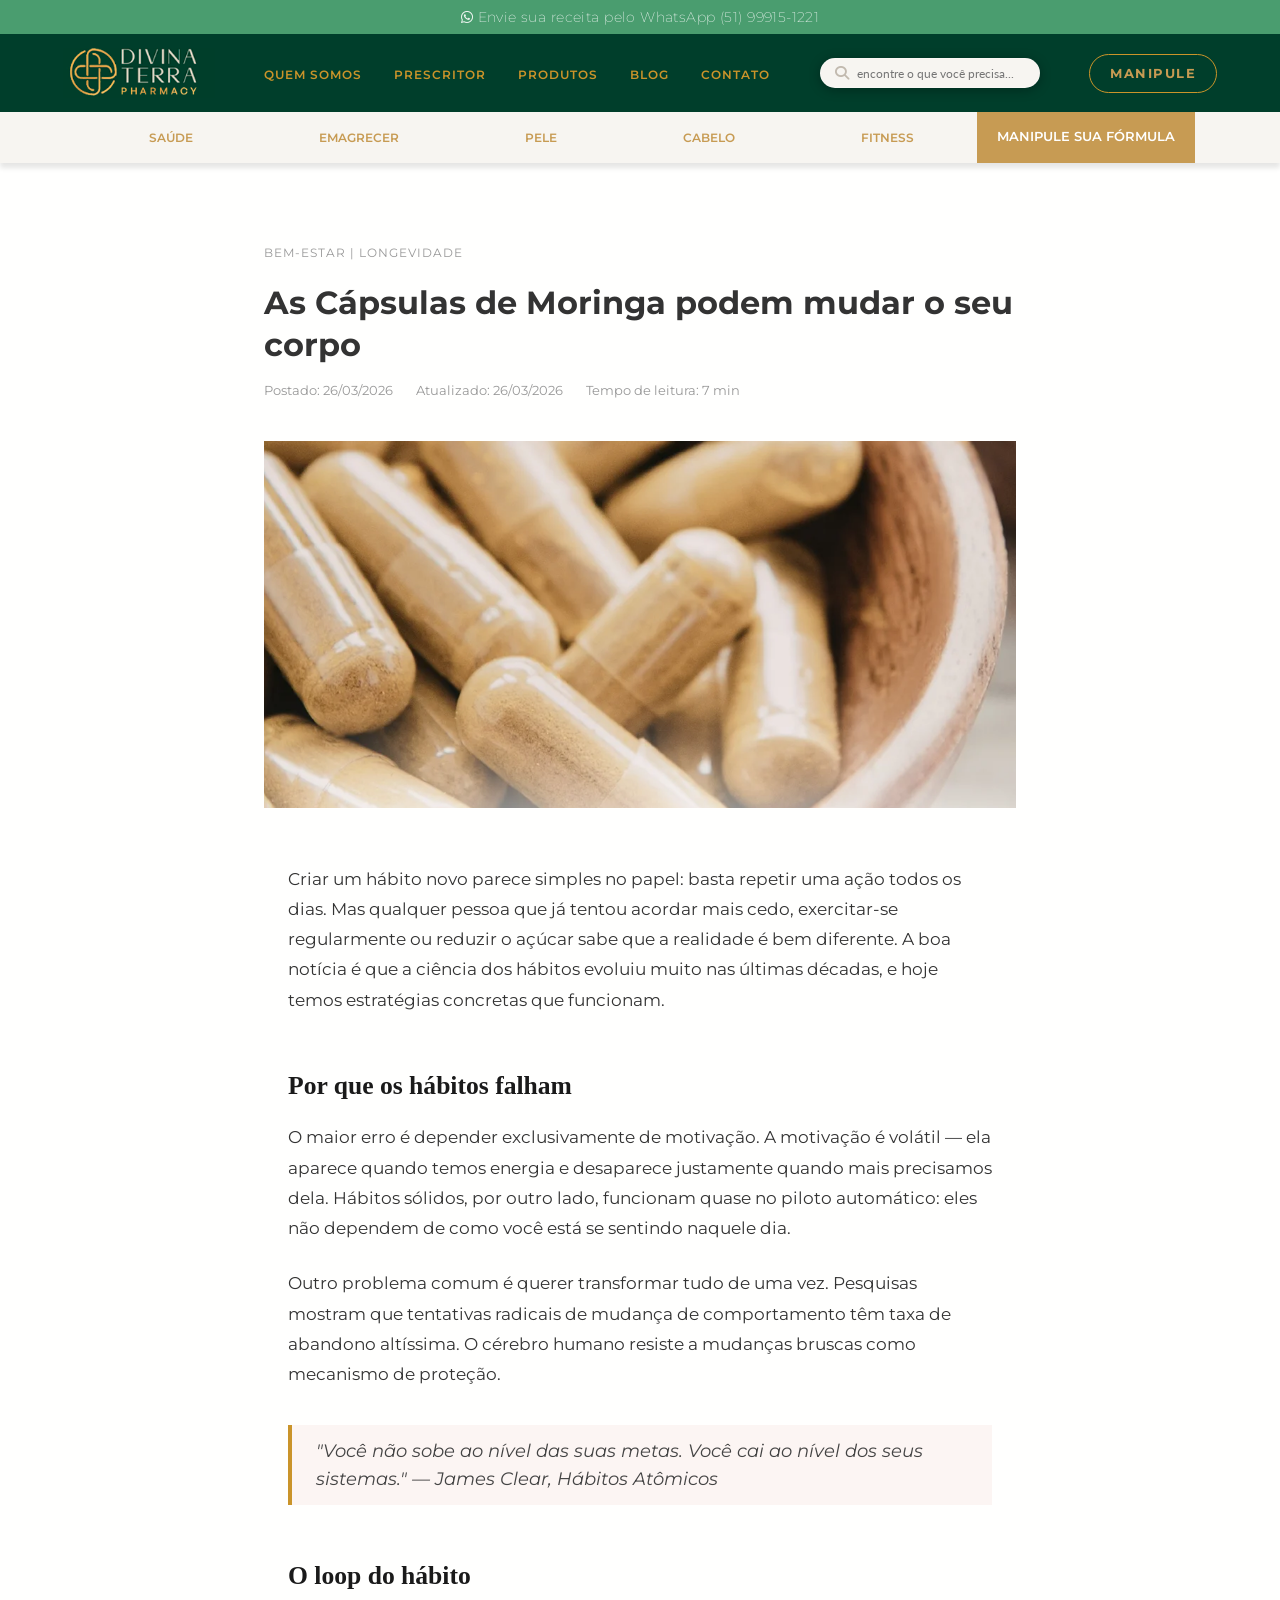
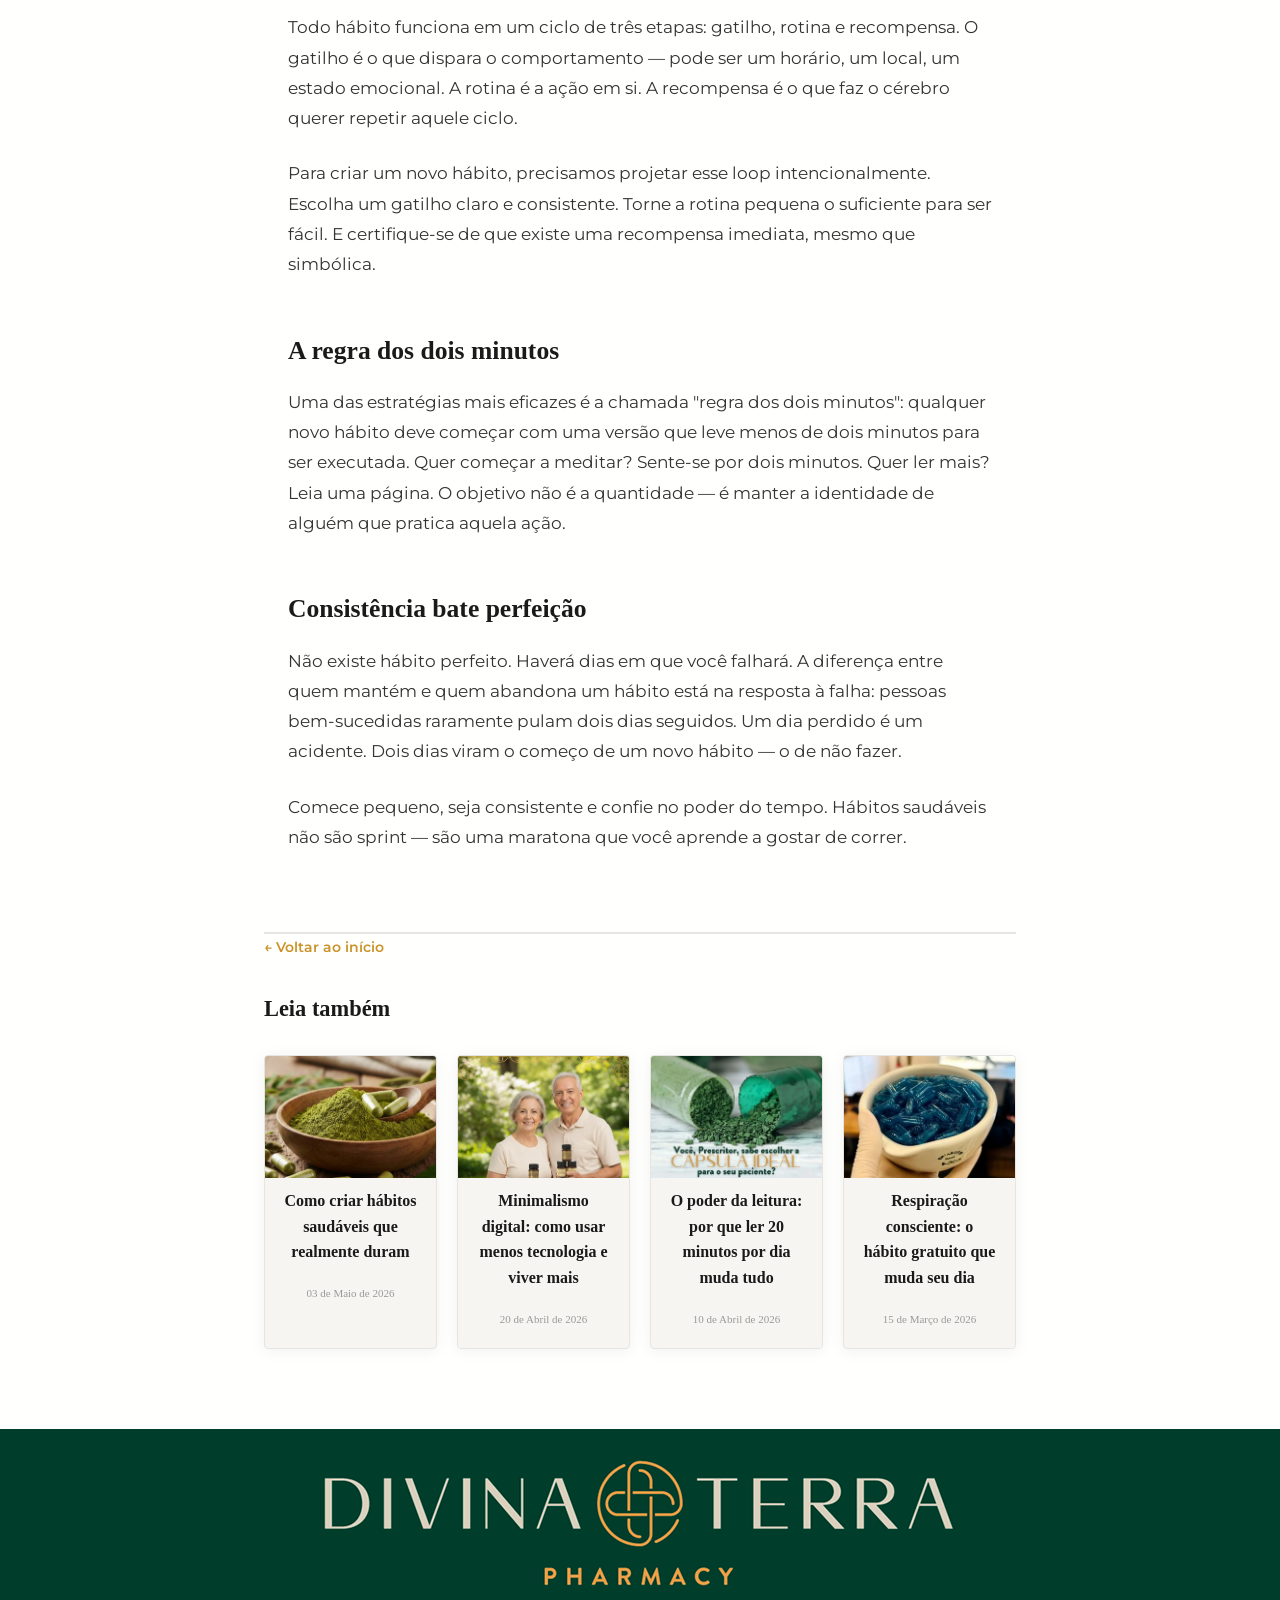
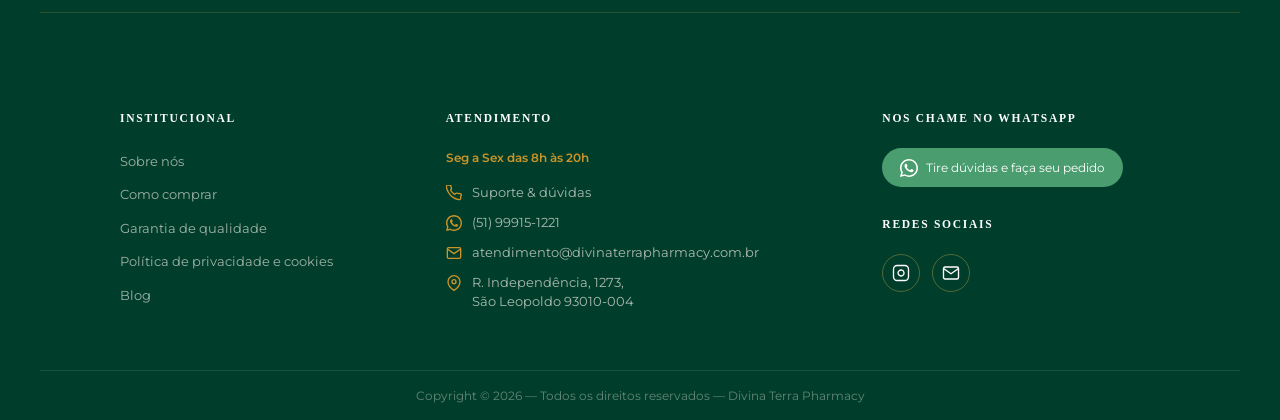
<file: posts/post4.html>
<!DOCTYPE html>
<html lang="pt-BR">
<head>
  <meta charset="UTF-8" />
  <link rel="icon" href="../Imagens/logo_aba.png" type="image/png">
  <meta name="viewport" content="width=device-width, initial-scale=1.0" />
  <title>Como criar hábitos saudáveis que realmente duram — Vivência</title>
  <meta name="description" content="Entenda a ciência por trás dos hábitos e aprenda estratégias práticas para criar rotinas duradouras." />
  <link href="https://fonts.googleapis.com/css2?family=Playfair+Display:wght@400;600;700&family=Lato:wght@300;400;700&display=swap" rel="stylesheet">
  <link href="https://fonts.googleapis.com/css2?family=Montserrat:wght@400;500;600;700&display=swap" rel="stylesheet">
  <link rel="stylesheet" href="../style.css" />
</head>
<body>

  <!-- ================================================
       CABEÇALHO DO SITE
       ================================================ -->
       <div class="container">
        <!-- ===== TOP HEADER ===== -->
          <!-- ===== TOP BAR ===== -->
        <div class="topbar">
          <div class="topbar__inner">
            <a href="https://wa.me/+5551999151221" class="topbar__text"><i class="fa-brands fa-whatsapp"></i> Envie sua receita pelo WhatsApp (51) 99915-1221</a>
          </div>
        </div>
        
          <!-- ===== TOP NAV ===== -->
        <header id="top-header">
          <a href="index.html" class="logo-area">
            <div class="logo-container">
                  <img src="../Imagens/LOGO.png">
            </div>
          </a>
          <nav>
            <ul class="top-nav">
              <li><a href="../quem-somos.html">Quem Somos</a></li>
              <li><a href="../prescritores.html">Prescritor</a></li>
              <li><a href="#">Produtos</a></li>
              <li><a href="../menublogs.html">Blog</a></li>
              <li><a href="../contato.html">CONTATO</a></li>
            </ul>
          </nav>
          <div class="search-bar">
            <button onclick="doSearch()">
              <i class="fa-solid fa-magnifying-glass" style="color: #c2baaf;"></i>
            </button>
            <link rel="stylesheet" href="https://cdnjs.cloudflare.com/ajax/libs/font-awesome/6.5.0/css/all.min.css">
            <input type="text" id="search-input" placeholder="encontre o que você precisa..." onkeydown="handleSearch(event)">
          </div>
          <nav class="top-nav-contato">
            <a href="manipulacao.html">MANIPULE</a>
          </nav>
        </header>
        
        <!-- Search Results Overlay -->
        <div id="search-results"></div>
        
        <!-- ===== SECONDARY NAV ===== -->
        <nav id="secondary-nav">
          <div class="item"><a href="#">SAÚDE</a></div>
          <div class="item"><a href="#">EMAGRECER</a></div>
          <div class="item"><a href="#">PELE</a></div>
          <div class="item"><a href="#">CABELO</a></div>
          <div class="item"><a href="#">FITNESS</a></div>
          <div class="item-dourado"><a href="#" class="active">MANIPULE SUA FÓRMULA</a></div>
        </nav>

 <!-- Conteúdo do Artigo -->
 <main class="article-container">
  <article>
      <div class="article-header">
          <div class="article-breadcrumb">
              <a href="menublog.html" style="color: #999;">BEM-ESTAR</a> | <a href="menublog.html" style="color: #999;">LONGEVIDADE</a>
          </div>
          <h1 class="article-title">As Cápsulas de Moringa podem mudar o seu corpo</h1>
          <div class="article-meta">
              <span>Postado: 26/03/2026</span>
              <span>Atualizado: 26/03/2026</span>
              <span>Tempo de leitura: 7 min</span>
          </div>
      </div>

      <img src="..\Imagens\1_banner.png" alt="Saúde e Sabor" class="article-image">
    </article>

  <!-- ================================================
       CONTEÚDO DO POST
       ================================================ -->
  <main class="post-conteudo">

    <p>
      Criar um hábito novo parece simples no papel: basta repetir uma ação todos os dias. Mas qualquer pessoa que já tentou acordar mais cedo, exercitar-se regularmente ou reduzir o açúcar sabe que a realidade é bem diferente. A boa notícia é que a ciência dos hábitos evoluiu muito nas últimas décadas, e hoje temos estratégias concretas que funcionam.
    </p>

    <h2>Por que os hábitos falham</h2>

    <p>
      O maior erro é depender exclusivamente de motivação. A motivação é volátil — ela aparece quando temos energia e desaparece justamente quando mais precisamos dela. Hábitos sólidos, por outro lado, funcionam quase no piloto automático: eles não dependem de como você está se sentindo naquele dia.
    </p>

    <p>
      Outro problema comum é querer transformar tudo de uma vez. Pesquisas mostram que tentativas radicais de mudança de comportamento têm taxa de abandono altíssima. O cérebro humano resiste a mudanças bruscas como mecanismo de proteção.
    </p>

    <blockquote>
      "Você não sobe ao nível das suas metas. Você cai ao nível dos seus sistemas." — James Clear, Hábitos Atômicos
    </blockquote>

    <h2>O loop do hábito</h2>

    <p>
      Todo hábito funciona em um ciclo de três etapas: gatilho, rotina e recompensa. O gatilho é o que dispara o comportamento — pode ser um horário, um local, um estado emocional. A rotina é a ação em si. A recompensa é o que faz o cérebro querer repetir aquele ciclo.
    </p>

    <p>
      Para criar um novo hábito, precisamos projetar esse loop intencionalmente. Escolha um gatilho claro e consistente. Torne a rotina pequena o suficiente para ser fácil. E certifique-se de que existe uma recompensa imediata, mesmo que simbólica.
    </p>

    <h2>A regra dos dois minutos</h2>

    <p>
      Uma das estratégias mais eficazes é a chamada "regra dos dois minutos": qualquer novo hábito deve começar com uma versão que leve menos de dois minutos para ser executada. Quer começar a meditar? Sente-se por dois minutos. Quer ler mais? Leia uma página. O objetivo não é a quantidade — é manter a identidade de alguém que pratica aquela ação.
    </p>

    <h2>Consistência bate perfeição</h2>

    <p>
      Não existe hábito perfeito. Haverá dias em que você falhará. A diferença entre quem mantém e quem abandona um hábito está na resposta à falha: pessoas bem-sucedidas raramente pulam dois dias seguidos. Um dia perdido é um acidente. Dois dias viram o começo de um novo hábito — o de não fazer.
    </p>

    <p>
      Comece pequeno, seja consistente e confie no poder do tempo. Hábitos saudáveis não são sprint — são uma maratona que você aprende a gostar de correr.
    </p>

  </main>


  <!-- ================================================
       SEÇÃO DE POSTS RECENTES
       Aparece no final de cada post.
       O JavaScript renderiza os posts mais recentes
       excluindo o post atual.
       ================================================ -->
  <section class="recentes-section">
    <div class="recentes-inner">

      <a href="../menublogs.html" class="voltar-inicio">
        ← Voltar ao início
      </a>

      <h2 class="recentes-titulo">Leia também</h2>

      <!--
        Este container será preenchido pelo script.js.
        A função renderizarRecentes() exclui "post1" da lista
        e mostra os demais posts ordenados por data.
      -->
      <div id="recentes-container"></div>

    </div>
  </section>
</main>


   <!-- =============================================
       RODAPÉ (FOOTER) — COMUM A TODAS AS PÁGINAS
       ============================================= -->
       <footer class="footer">
        <div class="footer-logo">
          <div class="logo-main">
            <img src="../Imagens/LOGOGRANDE.png">
          </div>
        </div>
      <!-- Grid com 3 colunas: Institucional | Atendimento | WhatsApp + Redes -->
      <div class="footer-grid">
  
        <!-- Coluna 1: Links institucionais -->
        <div class="footer-col">
          <h5>Institucional</h5>
          <ul>
            <li><a href="#">Sobre nós</a></li>
            <li><a href="#">Como comprar</a></li>
            <li><a href="#">Garantia de qualidade</a></li>
            <li><a href="#">Política de privacidade e cookies</a></li>
            <li><a href="#">Blog</a></li>
          </ul>
        </div>
  
        <!-- Coluna 2: Dados de contato e atendimento -->
        <div class="footer-col footer-atendimento">
          <h5>Atendimento</h5>
          <p class="horario">Seg a Sex das 8h às 20h</p>
  
          <!-- WhatsApp -->
          <div class="contact-item">
            <svg width="16" height="16" viewBox="0 0 24 24" fill="none" stroke="currentColor" stroke-width="2">
              <path d="M22 16.92v3a2 2 0 01-2.18 2 19.79 19.79 0 01-8.63-3.07A19.5 19.5 0 013.5 10.82a19.79 19.79 0 01-3.07-8.67A2 2 0 012.4 0h3a2 2 0 012 1.72 12.84 12.84 0 00.7 2.81 2 2 0 01-.45 2.11L6.91 7.91a16 16 0 006.18 6.18l1.27-1.27a2 2 0 012.11-.45 12.84 12.84 0 002.81.7A2 2 0 0122 16.92z"/>
            </svg>
            Suporte &amp; dúvidas
          </div>
  
          <div class="contact-item">
            <svg width="16" height="16" viewBox="0 0 24 24" fill="currentColor">
              <path d="M17.472 14.382c-.297-.149-1.758-.867-2.03-.967-.273-.099-.471-.148-.67.15-.197.297-.767.966-.94 1.164-.173.199-.347.223-.644.075-.297-.15-1.255-.463-2.39-1.475-.883-.788-1.48-1.761-1.653-2.059-.173-.297-.018-.458.13-.606.134-.133.298-.347.446-.52.149-.174.198-.298.298-.497.099-.198.05-.371-.025-.52-.075-.149-.669-1.612-.916-2.207-.242-.579-.487-.5-.669-.51-.173-.008-.371-.01-.57-.01-.198 0-.52.074-.792.372-.272.297-1.04 1.016-1.04 2.479 0 1.462 1.065 2.875 1.213 3.074.149.198 2.096 3.2 5.077 4.487.709.306 1.262.489 1.694.625.712.227 1.36.195 1.871.118.571-.085 1.758-.719 2.006-1.413.248-.694.248-1.289.173-1.413-.074-.124-.272-.198-.57-.347z"/>
              <path d="M12 0C5.373 0 0 5.373 0 12c0 2.126.555 4.126 1.526 5.865L0 24l6.335-1.508A11.952 11.952 0 0012 24c6.627 0 12-5.373 12-12S18.627 0 12 0zm0 21.882a9.877 9.877 0 01-5.023-1.368l-.361-.214-3.759.895.952-3.659-.235-.376A9.838 9.838 0 012.118 12C2.118 6.538 6.538 2.118 12 2.118S21.882 6.538 21.882 12 17.462 21.882 12 21.882z"/>
            </svg>
            (51) 99915-1221
          </div>
  
          <div class="contact-item">
            <svg width="16" height="16" viewBox="0 0 24 24" fill="none" stroke="currentColor" stroke-width="2">
              <path d="M4 4h16c1.1 0 2 .9 2 2v12c0 1.1-.9 2-2 2H4c-1.1 0-2-.9-2-2V6c0-1.1.9-2 2-2z"/><polyline points="22,6 12,13 2,6"/>
            </svg>
            atendimento@divinaterrapharmacy.com.br
          </div>
  
          <div class="contact-item">
            <svg width="16" height="16" viewBox="0 0 24 24" fill="none" stroke="currentColor" stroke-width="2">
              <path d="M21 10c0 7-9 13-9 13s-9-6-9-13a9 9 0 0118 0z"/><circle cx="12" cy="10" r="3"/>
            </svg>
            R. Independência, 1273,<br />São Leopoldo 93010-004
          </div>
        </div>
  
        <!-- Coluna 3: WhatsApp + Redes Sociais -->
        <div class="footer-col">
          <h5>Nos Chame no WhatsApp</h5>
          <a href="#" class="whatsapp-btn">
            <svg width="18" height="18" viewBox="0 0 24 24" fill="currentColor">
              <path d="M17.472 14.382c-.297-.149-1.758-.867-2.03-.967-.273-.099-.471-.148-.67.15-.197.297-.767.966-.94 1.164-.173.199-.347.223-.644.075-.297-.15-1.255-.463-2.39-1.475-.883-.788-1.48-1.761-1.653-2.059-.173-.297-.018-.458.13-.606.134-.133.298-.347.446-.52.149-.174.198-.298.298-.497.099-.198.05-.371-.025-.52-.075-.149-.669-1.612-.916-2.207-.242-.579-.487-.5-.669-.51-.173-.008-.371-.01-.57-.01-.198 0-.52.074-.792.372-.272.297-1.04 1.016-1.04 2.479 0 1.462 1.065 2.875 1.213 3.074.149.198 2.096 3.2 5.077 4.487.709.306 1.262.489 1.694.625.712.227 1.36.195 1.871.118.571-.085 1.758-.719 2.006-1.413.248-.694.248-1.289.173-1.413-.074-.124-.272-.198-.57-.347z"/>
              <path d="M12 0C5.373 0 0 5.373 0 12c0 2.126.555 4.126 1.526 5.865L0 24l6.335-1.508A11.952 11.952 0 0012 24c6.627 0 12-5.373 12-12S18.627 0 12 0zm0 21.882a9.877 9.877 0 01-5.023-1.368l-.361-.214-3.759.895.952-3.659-.235-.376A9.838 9.838 0 012.118 12C2.118 6.538 6.538 2.118 12 2.118S21.882 6.538 21.882 12 17.462 21.882 12 21.882z"/>
            </svg>
            Tire dúvidas e faça seu pedido
          </a>
  
          <h5>Redes Sociais</h5>
          <div class="social-icons">
            <!-- Instagram -->
            <a href="#" class="social-icon" aria-label="Instagram">
              <svg width="18" height="18" viewBox="0 0 24 24" fill="none" stroke="currentColor" stroke-width="1.8">
                <rect x="2" y="2" width="20" height="20" rx="5" ry="5"/><path d="M16 11.37A4 4 0 1112.63 8 4 4 0 0116 11.37z"/><line x1="17.5" y1="6.5" x2="17.51" y2="6.5"/>
              </svg>
            </a>
            <!-- Email -->
            <a href="#" class="social-icon" aria-label="E-mail">
              <svg width="18" height="18" viewBox="0 0 24 24" fill="none" stroke="currentColor" stroke-width="1.8">
                <path d="M4 4h16c1.1 0 2 .9 2 2v12c0 1.1-.9 2-2 2H4c-1.1 0-2-.9-2-2V6c0-1.1.9-2 2-2z"/><polyline points="22,6 12,13 2,6"/>
              </svg>
            </a>
          </div>
        </div>
  
      </div>
  
      <!-- Copyright -->
      <div class="footer-copy">
        Copyright &copy; 2026 — Todos os direitos reservados — Divina Terra Pharmacy
      </div>
  
    </footer>


  <!-- ================================================
       SCRIPTS
       ================================================ -->
  <!-- O script.js está um nível acima, então usamos "../script.js" -->
  <script src="../script.js"></script>
  <script>
    /*
      Chamamos renderizarRecentes() passando:
      - "recentes-container": id do elemento onde renderizar
      - "post1": id do post atual (para excluí-lo da lista)
      - "../": caminho relativo para voltar à raiz do projeto
    */
    renderizarRecentes("recentes-container", "post4", "../");
  </script>

</body>
</html>
</file>
<file: style.css>
/* =====================================================
   BLOG — ESTILO GLOBAL
   ===================================================== */
@font-face {
    font-family: "Brandon Grotesque";
    src: url(https://lojadivinaterra.vtexassets.com/assets/vtex/assets-builder/lojadivinaterra.store-theme/2.1.61/fonts/Brandon_Grotesque_Regular___1f55925….otf) format("opentype");
    font-weight: 390;
    font-style: normal;
    font-display: swap;
  }
@import url('https://fonts.googleapis.com/css2?family=Playfair+Display:wght@400;700;900&family=Source+Sans+3:wght@300;400;600&display=swap');

:root {
  --verde-escuro: #003e2b;
  --green-mid: #4a9d6f;
  --dourado: #ca942a;
  --cor-fundo: #fffffe;
  --cor-texto: #1a1a1a;
  --cor-texto-suave: #888;
  --texto-escuro: #1a1a1a;
  --texto-medio: #444444;
  --cor-destaque: #ca942a;
  --cor-destaque-hover: #96281b;
  --cor-borda: #e8e4df;
  --branco: #ffffff;
  --cor-card: #ffffff;
  --sombra-card: 0 2px 16px rgba(0,0,0,0.06);
  --sombra-hover: 0 8px 32px rgba(0,0,0,0.12);
  --transition: 0.3s ease;
  --shadow: 0 8px 32px rgba(0,0,0,0.12);
  --shadow-hover: 0 16px 48px rgba(0,0,0,0.2);
  --transicao: 0.3s ease;
  --raio: 4px;
  --largura-max: 1280px;
  --font-body: 'Brandon Grotesque';
  --font-display: 'Cormorant Garamond', serif;
  --font-text: 'Montserrat', sans-serif;
  --font-text1: 'Source Sans 3', 'Helvetica Neue', sans-serif;
}

*, *::before, *::after { box-sizing: border-box; margin: 0; padding: 0; }
html { scroll-behavior: smooth; }
body {
  background-color: var(--cor-fundo);
  color: var(--cor-texto);
  font-family: var(--font-text);
  font-size: 16px;
  line-height: 1.6;
  -webkit-font-smoothing: antialiased;
}
img { display: block; max-width: 100%; }
a { color: inherit; text-decoration: none; }



/* =============================================
   TOP BAR
   ============================================= */
.topbar {
  background-color: var(--green-mid);
  font-size: 14px;
  font-weight: 200;
  letter-spacing: 0.03em;
}

.topbar__inner {
  max-width: var(--header-max-width);
  margin: 0 auto;
  padding: 6px 24px;
  display: flex;
  align-items: center;
  justify-content: center;
}

.topbar__text {
  opacity: 0.9;
}

.topbar__inner a{
  color: var(--branco);
  text-decoration: none;
}

.fa-whatsapp {
color: var(--branco);
}

/* =============================================
   HEADER — BARRA SUPERIOR FIXA
   ============================================= */
   #top-header {
    background: var(--verde-escuro);
    position: sticky;
    top: 0;
    left: 0;
    width: 100%;
    z-index: 1000;
    display: flex;
    align-items: center;
    justify-content: space-around;
    padding: 14px 48px;
    gap: 20px;
  }

  .logo-container {
    width:178,98;
    height:50px;
    flex: 1;
    display: flex;
    justify-content: center;
  }
  
  .top-nav {
    display: flex;
    align-items: center;
    gap: 32px;
    list-style: none;
  }

  .top-nav a {
    font-size: 0.78rem;
    font-weight: 600;
    letter-spacing: 0.08em;
    text-transform: uppercase;
    color: var(--dourado);
    transition: color var(--transition);
    position: relative;
    padding: 4px 0;
    text-decoration: none;
  }

  .top-nav a:hover { color: var(--branco);}
  .top-nav-contato a:hover { color: var(--branco);}
/* Barra de pesquisa */
  .search-bar {
    display: flex;
    align-items: center;
    background: #f7f5f1;
    border: 1px solid rgba(255,255,255,0.25);
    border-radius: 45px;
    padding: 6px 14px;
    gap: 8px;
    flex: 0 0 220px;
    box-shadow: 0 2px 12px rgba(0,0,0,0.3);
  }

  .search-bar:focus-within {
    border-color: var(--dourado);
    box-shadow: 0 0 0 3px rgba(201,168,76,0.15);
  }

  .search-bar input {
    background: none;
    border: none;
    outline: none;
    color: #8c6c4c;
    font-size: 12px;
    width: 100%;
    font-family: 'Lato', sans-serif;
  }

  .search-bar button {
    background: none;
    border: none;
    color: rgba(255,255,255,0.6);
    cursor: pointer;
    font-size: 14px;
    padding: 0;
    transition: color 0.2s;
  }

  /* Contato */
  .top-nav-contato {
    font-size: 0.75rem;
    font-weight: 700;
    letter-spacing: 0.1em;
    text-transform: uppercase;
    color: var(--dourado);
    border: 1.5px solid var(--dourado);
    padding: 8px 20px;
    border-radius: 30px;
    white-space: nowrap;
    transition: background var(--transition), color var(--transition);
   }
   
   .top-nav-contato a {
      color: #c79b53;
      text-decoration: none;
      font-size: 13px;
      font-weight: 700;
      letter-spacing: 1.5px;
      text-transform: uppercase;
      transition: color 0.2s;
   }

  /* ===== SECONDARY NAV ===== */
  #secondary-nav {
    background: #f7f5f1;
    box-shadow: 0 5px 5px rgba(0,0,0,0.1);
    display: flex;
    align-items: center;
    justify-content: center;
    padding: 0 40px;
    margin-bottom: 20px;
  }

  .sec-nav-item {
    padding: 12px 20px;
    font-size: 12px;
    font-weight: 700;
    letter-spacing: 1px;
    text-transform: uppercase;
    text-decoration: none;
    color: var(--texto-escuro);
    transition: background 0.2s, color 0.2s;
    cursor: pointer;
    white-space: nowrap;
  }

  .sec-nav-item:hover {
    background: var(--verde-escuro);
    color: var(--branco);
  }

  .sec-nav-item.highlight {
    background: var(--dourado);
    color: var(--verde-escuro);
    font-weight: 900;
  }

  .sec-nav-item.highlight:hover {
    background: var(--verde-escuro);
  }

  .item a {
    color: #c79b53;
    text-decoration: none;
  }

  .item-dourado a {
    color: var(--branco);
    text-decoration: none;
  }

  .item {
    padding: 15px 63px;
    font-size: 16px;
    font-size: clamp(10px, 1vw, 12px);
    font-weight: 600;
    color: var(--verde-escuro);
    display: flex;
    align-items: center;
    justify-content: center;
  }

  .item-dourado {
    background-color:#c79b53;
    padding: 15px 20px;
    font-size: 15px;
    font-size: clamp(12px, 1vw, 15px);
    font-weight: 600;
    color: #8c6c4c
  }

.item:hover {
  background: var(--verde-escuro);
  color: var(--branco);
  }

  .item-dourado:hover {
    background: var(--dourado);
    color: var(--verde-escuro);
  }

 /* ===== FOOTER ===== */
 /* =============================================
   RODAPÉ (FOOTER)
   ============================================= */
   .footer {
    background: #003e2b;
    padding: 20px 40px 0px;
  }
/* Logo centralizado no rodapé */
 /* ===== FOOTER ===== */

.footer-logo {
  display: flex;
  text-align: center;
  justify-content: center;
  margin-bottom: 48px;
  padding-bottom: 20px;
  border-bottom: 1px solid rgba(201,168,76,0.2);
}

/* Grid de colunas do rodapé */
.footer-grid {
  display: grid;
  grid-template-columns: 1fr 1.4fr 1fr;
  gap: 48px;
  padding: 48px 80px;
  font-family: var(--font-text);
}

.footer-col h5 {
  font-size: 0.72rem;
  font-weight: 700;
  letter-spacing: 0.15em;
  text-transform: uppercase;
  color: #FFFFFF;
  margin-bottom: 20px;
  font-family: var(--font-body);
}

.footer-col ul {
  list-style: none;
  display: flex;
  flex-direction: column;
  gap: 8px;
}

.footer-col ul li a {
  font-size: 0.82rem;
  color: rgba(245,240,232,0.65);
  transition: color var(--transition);
  position: relative;
  padding-left: 0;
  text-decoration: none;
}

/* Hover dourado nos links do rodapé */
.footer-col ul li a:hover {
  color: var(--dourado);
}

/* Coluna de atendimento */
.footer-atendimento .horario {
  font-size: 0.78rem;
  color: var(--dourado);
  font-weight: 600;
  margin-bottom: 16px;
}

.footer-atendimento .contact-item {
  display: flex;
  align-items: flex-start;
  gap: 10px;
  font-size: 0.82rem;
  color: rgba(245,240,232,0.7);
  margin-bottom: 10px;
  line-height: 1.5;
}

.footer-atendimento .contact-item svg {
  flex-shrink: 0;
  margin-top: 2px;
  color: var(--dourado);
}

/* WhatsApp e Redes Sociais */
.footer-col .whatsapp-btn {
  display: inline-flex;
  align-items: center;
  gap: 8px;
  background: var(--green-mid);
  color: branco;
  font-size: 0.78rem;
  padding: 10px 18px;
  border-radius: 30px;
  margin-bottom: 28px;
  transition: transform var(--transition), box-shadow var(--transition);
}

.footer-col .whatsapp-btn:hover {
  transform: translateY(-2px);
  box-shadow: 0 2px 20px rgba(37,211,102,0.4);
}

.footer-col a{
  color: var(--branco);
  text-decoration: none;
}

.social-icons {
  display: flex;
  gap: 12px;
}

.social-icon {
  width: 38px;
  height: 38px;
  border: 1.5px solid rgba(201,168,76,0.4);
  border-radius: 50%;
  display: flex;
  align-items: center;
  justify-content: center;
  color: rgba(245,240,232,0.65);
  transition: border-color var(--transition), color var(--transition), transform var(--transition);
}

.social-icon:hover {
  border-color: var(--dourado);
  color: var(--dourado);
  transform: translateY(-2px);
}

/* Copyright */
.footer-copy {
  border-top: 1px solid rgba(255,255,255,0.1);
  padding: 15px 80px;
  text-align: center;
  font-size: 0.75rem;
  color: rgba(245,240,232,0.4);
  font-family: var(--font-text);
}

  /* Search results overlay */
  #search-results {
    display: none;
    position: fixed;
    top: 70px;
    left: 50%;
    transform: translateX(-50%);
    width: 480px;
    background: var(--branco);
    border-radius: 4px;
    box-shadow: 0 8px 32px rgba(0,0,0,0.2);
    z-index: 2000;
    max-height: 400px;
    overflow-y: auto;
    padding: 16px;
  }

  .search-result-item {
    padding: 10px 0;
    border-bottom: 1px solid var(--beige);
    cursor: pointer;
    transition: color 0.2s;
    font-size: 13px;
    color: var(--texto-escuro);
  }

  .search-result-item:hover { color: var(--dourado); }
  .search-result-item:last-child { border-bottom: none; }

/* =====================================================
   BANNER BLOG
   ===================================================== */
.banner-blog{
  margin-bottom: 0px;
}

.banner-blog img {
  width: 100%;
  border-radius: 0;
}

.section-title::after {
  content: '';
  display: block;
  width: 40px;
  height: 3px;
  background: var(--cor-destaque);
  margin-top: 8px;
}

/* =====================================================
   BANNER SLIDER (BANNER QUE AVANÇA E VOLTA)
   ===================================================== */
#banner-slider {
    position: relative;
    overflow: hidden;
    background: var(--beige);
    height: 380px;

}

 #banner-slider-blog {
  display: flex;
  position: relative;
  overflow: hidden;
  background: var(--beige);
  height: 280px;
  margin: 0px 60px 50px 60px;
  max-width: 1500px; /* controla largura */
  padding: 30px;
  border-radius: 20px; /* pontas arredondadas */
  box-shadow: 0 10px 25px rgba(0,0,0,0.3);
}

.slide {
  position: absolute;
  top: 0; left: 0;
  width: 100%; height: 100%;
  opacity: 0;
  transition: opacity 0.7s ease;
  display: flex;
  align-items: center;
}

.slide.active { opacity: 1; }

.slide-bg {
  position: absolute;
  inset: 0;
  object-fit: cover;
  width: 100%;
  height: 100%;
}

.slide-bg-placeholder {
  position: absolute;
  inset: 0;
  width: 100%;
  height: 100%;
}

.slide-content {
  position: relative;
  z-index: 2;
  padding: 0 80px;
  max-width: 520px;
}

.slide-content .eyegrew {
  color: #14402f;
  font-size: 12px;
  letter-spacing: 3px;
  text-transform: uppercase;
  margin-bottom: 8px;
  font-weight: 700;
}
.slide-content .eyebrow {
  color: var(--dourado);
  font-size: 12px;
  letter-spacing: 3px;
  text-transform: uppercase;
  margin-bottom: 8px;
  font-weight: 700;
}

.slide-content h2 {
  font-family: "Brandon Grotesque";
  font-size: 38px;
  font-weight: 700;
  color: var(--branco);
  line-height: 1.15;
  margin-bottom: 12px;
  text-shadow: 0 2px 8px rgba(0,0,0,0.3);
}

.slide-content p {
  color: rgba(255,255,255,0.85);
  font-size: 13px;
  line-height: 1.7;
  margin-bottom: 20px;
}

.btn-slide {
  display: inline-block;
  background: var(--dourado);
  color: var(--verde-escuro);
  padding: 10px 28px;
  font-weight: 700;
  font-size: 13px;
  letter-spacing: 1px;
  text-transform: uppercase;
  text-decoration: none;
  border-radius: 2px;
  transition: background 0.2s;
  border: none;
  cursor: pointer;
}

.btn-slidegreen {
  display: inline-block;
  background: var(--verde-escuro);
  color: var(--dourado);
  padding: 10px 28px;
  font-weight: 700;
  font-size: 13px;
  letter-spacing: 1px;
  text-transform: uppercase;
  text-decoration: none;
  border-radius: 2px;
  transition: background 0.2s;
  border: none;
  cursor: pointer;
}

.btn-slide:hover { background: var(--dourado-light); }
.btn-slidegreen:hover { background: var(--dourado-light); }

.slider-arrow {
  position: absolute;
  top: 50%;
  transform: translateY(-50%);
  background: rgba(255,255,255,0.15);
  border: 1px solid rgba(255,255,255,0.3);
  color: var(--branco);
  width: 44px;
  height: 44px;
  border-radius: 50%;
  display: flex;
  align-items: center;
  justify-content: center;
  cursor: pointer;
  font-size: 18px;
  z-index: 10;
  transition: background 0.2s;
  backdrop-filter: blur(4px);
}

.slider-arrow:hover { background: rgba(255,255,255,0.3); }
.slider-arrow.left { left: 20px; }
.slider-arrow.right { right: 20px; }

.slider-dots {
  position: absolute;
  bottom: 16px;
  left: 50%;
  transform: translateX(-50%);
  display: flex;
  gap: 6px;
  z-index: 10;
}

.dot {
  width: 28px;
  height: 4px;
  background: rgba(255,255,255,0.35);
  border-radius: 2px;
  cursor: pointer;
  transition: background 0.3s;
}

.dot.active { background: var(--dourado); }

/* ===== CATEGORIES INDEX ===== */
#categories-section {
  padding: 52px 40px 40px;
  background: var(--cream);
}

.section-title {
  font-family: "Brandon Grotesque";
  font-size: 13px;
  font-weight: 700;
  letter-spacing: 3px;
  text-transform: uppercase;
  color: var(--dourado);
  margin-bottom: 28px;
}

.c {
  margin-left: 40px;;
}

.categories-grid {
  display: flex;
  gap: 40px;
  justify-content: center;

}

.cat-item {
  display: flex;
  flex-direction: column;
  align-items: center;
  gap: 10px;
  cursor: pointer;
  text-decoration: none;
  color: var(--texto-escuro);
}

.cat-circle {
  width: 150px;
  height: 150px;
  border-radius: 50%;
  overflow: hidden;
  background: var(--beige);
  border: 3px solid transparent;
  transition: border-color 0.3s, transform 0.3s;
  position: relative;
}

.cat-circle img {
  width: 100%;
  height: 100%;
  object-fit: cover;
  transition: transform 0.4s ease;
}

.cat-item:hover .cat-circle {
  border-color: var(--dourado);
  transform: translateY(-4px);
}

.cat-item:hover .cat-circle img {
  transform: scale(1.12);
}

.cat-circle-placeholder {
  width: 100%;
  height: 100%;
  background: linear-gradient(135deg, #e8d5b0, #c9a84c44);
  display: flex;
  align-items: center;
  justify-content: center;
  font-size: 32px;
}

.cat-label {
  font-size: 11px;
  font-weight: 700;
  letter-spacing: 1.5px;
  text-transform: uppercase;
  text-align: center;
  color: var(--texto-escuro);
  transition: color 0.2s;
}

.cat-item:hover .cat-label { color: var(--dourado); }

/* ===== BANNER CENTRO ===== */
#banner-centro {
  position: relative;
  min-height: 340px;
  display: flex;
  align-items: center;
  overflow: hidden;
}

.banner-centro-bg {
  position: absolute;
  inset: 0;
  width: 100%;
  height: 100%;
  object-fit: cover;
}

.banner-centro-bg-placeholder {
  position: absolute;
  inset: 0;
  background: linear-gradient(135deg, var(--verde-escuro) 0%, #2d5a3d 60%, #3d7a5d 100%);
}

.banner-centro-overlay {
  position: absolute;
  inset: 0;
  background-image: url('Imagens/bannercentrofundo.png');;
}

.banner-centro-content {
  position: relative;
  z-index: 2;
  padding: 0px 80px;
  display: flex;
  align-items: center;
  width: 100%;
  gap: 40px;
}

.banner-centro-text {
  flex: 1;
  max-width: 480px;
}

.banner-centro-text .eyebrow {
  color: var(--dourado);
  font-size: 11px;
  letter-spacing: 3px;
  text-transform: uppercase;
  font-weight: 700;
  margin-bottom: 6px;
}

.banner-centro-text .eyegrew {
  color: #14402f;
  font-size: 11px;
  letter-spacing: 3px;
  text-transform: uppercase;
  font-weight: 700;
  margin-bottom: 6px;
}

.banner-centro-text h3 {
  font-family: "Brandon Grotesque";
  color: var(--branco);
  margin-bottom: 16px;
  line-height: 1.3;
}

.banner-centro-text p {
  color: rgba(255,255,255,0.8);
  font-size: 14px;
  line-height: 1.5;
  margin-bottom: 24px;
  font-family: var(--font-text)
}

.btn-saiba {
  display: inline-block;
  background: transparent;
  border: 2px solid var(--dourado);
  color: var(--dourado);
  padding: 10px 28px;
  font-weight: 700;
  font-size: 12px;
  letter-spacing: 1.5px;
  text-transform: uppercase;
  text-decoration: none;
  transition: background 0.2s, color 0.2s;
  cursor: pointer;
}

.btn-saiba:hover {
  background: var(--dourado);
  color: var(--verde-escuro);
}

.banner-centro-image {
  width: 600px;
  height: 450px;
  border-radius: 4px;
  overflow: hidden;
  flex-shrink: 0;
  position: relative;
}

.banner-centro-image img {
  width: 100%;
  height: 100%;
  object-fit: cover;
}


/* ===== DESTAQUES ===== */
#destaques-section {
  padding: 52px 80px 40px;
  background: var(--branco);
  position: relative;
}

.products-wrapper {
  position: relative;
  overflow: hidden;
}

.products-track {
  display: flex;
  gap: 20px;
  transition: transform 0.4s ease;
}

.product-card {
  flex: 0 0 calc(25% - 15px);
  background: #f7f5f1;
  border: 1px solid rgba(0,0,0,0.08);
  border-radius: 4px;
  overflow: hidden;
  cursor: pointer;
  transition: box-shadow 0.3s;
}

.product-card:hover {
  box-shadow: 0 6px 24px rgba(0,0,0,0.12);
}

.product-img-wrapper {
  position: relative;
  height: 250px;
  overflow: hidden;
  background: var(--beige);
}

.product-img-wrapper img {
  width: 100%;
  height: 100%;
  object-fit: cover;
  transition: transform 0.4s ease;
}

.product-card:hover .product-img-wrapper img {
  transform: scale(1.08);
}

.product-img-placeholder {
  width: 100%;
  height: 100%;
  background: linear-gradient(135deg, #f0e8d0, #e0d0b0);
  display: flex;
  align-items: center;
  justify-content: center;
  font-size: 48px;
}

.product-badge {
  position: absolute;
  top: 8px;
  left: 8px;
  background: var(--dourado);
  color: var(--verde-escuro);
  font-size: 9px;
  font-weight: 900;
  letter-spacing: 1px;
  text-transform: uppercase;
  padding: 3px 8px;
  border-radius: 2px;
  z-index: 3;
}

.product-badge.fitness { background: #4a9d6f; color: branco; }
.product-badge.emagrecer { background: var(--dourado); color: var(--verde-escuro); }
.product-badge.saude { background: #e5ddd1; color: var(--verde-escuro); }

.product-vegan {
  position: absolute;
  top: 8px;
  right: 8px;
  width: 36px;
  height: 36px;
  background: #4a9d6f;
  border-radius: 50%;
  display: flex;
  align-items: center;
  justify-content: center;
  color: branco;
  font-size: 18px;
  z-index: 3;
}

.product-info {
  padding: 14px;
}

.product-info a {
  text-decoration: none;
  color: var(--texto-escuro);
  font-size: 13px;
  font-weight: 600;
  display: block;
  margin-bottom: 2px;
  transition: color 0.2s;
  font-family: var(--font-text)
}

.product-info a:hover { color: var(--dourado); }

.product-sub {
  font-size: 11px;
  color: var(--text-muted);
  margin-bottom: 20px;
}

.product-price {
  font-family: "Brandon Grotesque";
  font-size: 30px;
  font-weight: 700;
  color: var(--verde-escuro);
  margin-bottom: 10px;
}

.btn-quero {
  display: block;
  width: 100%;
  text-align: center;
  background: var(--verde-escuro);
  color: var(--branco);
  border: none;
  padding: 9px;
  font-size: 11px;
  font-weight: 700;
  letter-spacing: 1.5px;
  text-transform: uppercase;
  cursor: pointer;
  transition: background 0.2s, color 0.2s;
  text-decoration: none;
}

.btn-quero-a a{
  color: #ffffff;
}

.btn-quero-a a:hover{
  color:#ffffff;
}

.btn-quero:hover {
  background: var(--dourado);
}

.products-arrow {
  position: absolute;
  top: 50%;
  transform: translateY(-50%);
  background: #cdc1b0;
  color: var(--branco);
  width: 40px;
  height: 40px;
  border-radius: 50%;
  display: flex;
  align-items: center;
  justify-content: center;
  cursor: pointer;
  font-size: 16px;
  z-index: 10;
  border: none;
  transition: background 0.2s;
  box-shadow: 0 2px 8px rgba(0,0,0,0.2);
}

.products-arrow:hover { background: var(--dourado); color: var(--verde-escuro); }
.products-arrow.left { left: 20px; }
.products-arrow.right { right: 20px; }

/* =====================================================
   BOTÃO CARREGAR TODOS ARTIGOS NO INDEX
   ===================================================== */

.btn-carregar {
  padding: 12px 45px;
  background-color: #ca942a;
  color: #fff;
  border: none;
  border-radius: 4px;
  font-weight: 700;
  text-transform: uppercase;
  font-size: 13px;
  cursor: pointer;
  display: block;
  margin: 1.5rem auto;
  padding: 10px 28px;
  border-radius: 6px;
  font-size: 14px;
  cursor: pointer;
  transition: background 0.2s;
}

.btn-carregar:hover {
  background: #2c4434;
}

.btn-carregar a {
  text-decoration: none;
  color: #ffffff;
}
/* =====================================================
   SEÇÃO DE POSTS
   ===================================================== */

.section-posts {
  max-width: var(--largura-max);
  margin: 0 auto;
  padding: 48px 24px 72px;
}


/* =====================================================
   GRID DE POSTS
   4 colunas em telas grandes.
   Responsivo: 2 colunas em tablets, 1 em celulares.
   ===================================================== */

.posts-grid {
  display: grid;
  grid-template-columns: repeat(4, 1fr);
  gap: 20px;
  margin-bottom: 20px;
}

@media (max-width: 1024px) {
  .posts-grid { grid-template-columns: repeat(2, 1fr); gap: 24px; }
}

@media (max-width: 600px) {
  .posts-grid { grid-template-columns: 1fr; gap: 20px; }
  .section-posts { padding: 32px 16px 56px; }
}


/* =====================================================
   CARD DE POST
   O card inteiro é clicável. Sem botão separado.
   ===================================================== */

.post-card {
  background: var(--cor-card);
  border-radius: var(--raio);
  overflow: hidden;
  box-shadow: var(--sombra-card);
  border: 1px solid var(--cor-borda);
  transition: transform var(--transicao), box-shadow var(--transicao);
  background: #f7f5f1;
}

.post-card:hover {
  transform: translateY(-4px);
  box-shadow: var(--sombra-hover);
}

/* Link que envolve o card inteiro */
.card-link {
  display: block;
  text-decoration: none;
  color: inherit;
}

/* Container da imagem */
.card-imagem-wrap {
  overflow: hidden;
  aspect-ratio: 7 / 5;
  background: #e5e0da;
}

.card-imagem-wrap img {
  width: 100%;
  height: 100%;
  object-fit: cover;
  transition: transform 0.5s ease;
}

.post-card:hover .card-imagem-wrap img {
  transform: scale(1.04);
}

/* Corpo do card: título + data */
.card-body {
  padding: 20px;
  background: #f7f5f1;
  text-align: center;
  flex-grow: 1;
  padding: 10px 18px 20px;
}

.card-titulo {
  display: flex;
  justify-content: center;
  font-family: var(--font-body);
  font-size: 1rem;
  font-weight: 700;
  margin-bottom: 20px;
  color: var(--cor-texto);
}

.card-data {
  font-family: var(--font-body);
  display: flex;
  justify-content: center;
  font-size: 11px;
  color: #999;
  font-weight: 400;
}


/* =====================================================
   PAGINAÇÃO
   Centralizada abaixo do grid.
   ===================================================== */

.paginacao {
  display: flex;
  align-items: center;
  justify-content: center;
  gap: 8px;
  padding: 8px 0;
}

/* Números de página */
.pag-numeros {
  display: flex;
  gap: 6px;
}

.pag-numero {
  display: inline-flex;
  align-items: center;
  justify-content: center;
  width: 38px;
  height: 38px;
  border-radius: var(--raio);
  border: 1px solid var(--cor-borda);
  font-size: 0.9rem;
  font-weight: 600;
  color: var(--cor-texto);
  background: var(--cor-card);
  transition: background var(--transicao), color var(--transicao), border-color var(--transicao);
}

.pag-numero:hover {
  background: var(--cor-destaque);
  border-color: var(--cor-destaque);
  color: #fff;
}

/* Página atual em destaque */
.pag-numero.ativa {
  background: var(--cor-destaque);
  border-color: var(--cor-destaque);
  color: #fff;
  pointer-events: none;
}

/* Setas ← → */
.pag-seta {
  display: inline-flex;
  align-items: center;
  justify-content: center;
  width: 38px;
  height: 38px;
  border-radius: var(--raio);
  border: 1px solid var(--cor-borda);
  font-size: 1rem;
  color: var(--cor-texto);
  background: var(--cor-card);
  transition: background var(--transicao), color var(--transicao);
}

.pag-seta:hover {
  background: var(--cor-texto);
  border-color: var(--cor-texto);
  color: #fff;
}

/* Seta desabilitada (na primeira ou última página) */
.pag-seta.desabilitada {
  opacity: 0.3;
  cursor: default;
  pointer-events: none;
}


/* =====================================================
   ESTADO VAZIO
   ===================================================== */

.sem-posts {
  text-align: center;
  padding: 60px 24px;
  color: var(--cor-texto-suave);
  font-size: 1rem;
  grid-column: 1 / -1;
}


/* =====================================================
   PÁGINAS DE POST INDIVIDUAL
   ===================================================== */

   .article-container {
    max-width: 800px;
    margin: 80px auto;
    padding: 0 1.5rem;
}

.article-header {
    margin-bottom: 40px;
}

.article-breadcrumb {
    font-size: 12px;
    color: #999;
    margin-bottom: 20px;
    text-transform: uppercase;
    letter-spacing: 1px;
}

.article-title {
    font-size: 32px;
    font-weight: 700;
    color: #333;
    margin-bottom: 15px;
    line-height: 1.3;
}

.article-meta {
    font-size: 13px;
    color: #999;
    margin-bottom: 30px;
}

.article-meta span {
    margin-right: 20px;
}

.article-image {
    width: 100%;
    margin-bottom: 30px;
    border-radius: 0;
}

.article-content {
    font-size: 18px;
    line-height: 1.8;
    color: #555;
}

.article-content p {
    margin-bottom: 10px;
    font-family: 'General Sans', sans-serif;
}

.article-content h2 {
    font-size: 24px;
    font-weight: 700;
    color: #333;
    margin-top: 40px;
    margin-bottom: 10px;
}

.article-content h3 {
    font-size: 18px;
    font-weight: 600;
    color: #333;
    margin-top: 25px;
    margin-bottom: 15px;
}

.article-content ul {
    margin-left: 20px;
    margin-bottom: 20px;
}

.article-content ul li {
    margin-bottom: 1px;
    list-style-type: disc;
    font-family: 'General Sans', sans-serif;
}

.article-content strong {
    color: #333;
    font-weight: 700;
    font-family: "Brandon Grotesque";
}

.article-content a {
    color: #006644;
    text-decoration: underline;
}

.post-conteudo {
  max-width: 780px;
  margin: 56px auto 80px;
  padding: 0 24px;
}

.post-conteudo p { margin-bottom: 1.5em; color: #333; font-size: 1.05rem; line-height: 1.8; }
.post-conteudo h2 { font-family: var(--font-body); font-size: 1.6rem; font-weight: 700; margin: 2em 0 0.6em; }
.post-conteudo h3 { font-family: var(--font-body); font-size: 1.25rem; font-weight: 700; margin: 1.5em 0 0.5em; }
.post-conteudo blockquote {
  border-left: 4px solid var(--cor-destaque);
  padding: 12px 24px;
  margin: 2em 0;
  background: rgba(192, 57, 43, 0.05);
  font-style: italic;
  font-size: 1.1rem;
  color: #444;
}

/* Seção "Leia também" */
#blog-section {
  padding: 52px 80px 40px;
}
.recentes-section {
  border-top: 2px solid var(--cor-borda);
}

.recentes-inner { max-width: var(--largura-max); margin: 0 auto; }

.recentes-titulo {
  font-family: var(--font-body);
  font-size: 1.4rem;
  font-weight: 700;
  margin-bottom: 28px;
}

.voltar-inicio {
  display: inline-flex;
  align-items: center;
  gap: 6px;
  color: var(--cor-destaque);
  font-weight: 600;
  font-size: 0.9rem;
  margin-bottom: 32px;
  transition: gap var(--transicao);
}

.voltar-inicio:hover { gap: 10px; }

@media (max-width: 600px) {
  .article-image { height: 220px; }
  .post-header { padding: 48px 16px 40px; }
}

/* =============================================
   PÁGINAS QUEM SOMOS E PRESCRITORES
   ============================================= */

/* =============================================
   ANIMAÇÕES DE ENTRADA (KEYFRAMES)
   ============================================= */
   @keyframes fadeInDown {
    from { opacity: 0; transform: translateY(-30px); }
    to   { opacity: 1; transform: translateY(0); }
  }
  
  @keyframes fadeInUp {
    from { opacity: 0; transform: translateY(40px); }
    to   { opacity: 1; transform: translateY(0); }
  }
  
  @keyframes fadeInLeft {
    from { opacity: 0; transform: translateX(-50px); }
    to   { opacity: 1; transform: translateX(0); }
  }
  
  @keyframes fadeInRight {
    from { opacity: 0; transform: translateX(50px); }
    to   { opacity: 1; transform: translateX(0); }
  }
  
  @keyframes fadeIn {
    from { opacity: 0; }
    to   { opacity: 1; }
  }
  
  @keyframes scaleIn {
    from { opacity: 0; transform: scale(0.85); }
    to   { opacity: 1; transform: scale(1); }
  }
  
  /* Classe utilitária: elementos animados via scroll (JS aplica .visible) */
  .animate-on-scroll {
    opacity: 0;
    transform: translateY(40px);
    transition: opacity 0.7s ease, transform 0.7s ease;
  }
  
  .animate-on-scroll.visible {
    opacity: 1;
    transform: translateY(0);
  }
  
  /* Delays escalonados para cards em grade */
  .animate-on-scroll.delay-1 { transition-delay: 0.1s; }
  .animate-on-scroll.delay-2 { transition-delay: 0.2s; }
  .animate-on-scroll.delay-3 { transition-delay: 0.3s; }
  .animate-on-scroll.delay-4 { transition-delay: 0.4s; }
  .animate-on-scroll.delay-5 { transition-delay: 0.5s; }
  .animate-on-scroll.delay-6 { transition-delay: 0.6s; }

  /* =============================================
   HERO BANNER — SEÇÃO TOPO DAS PÁGINAS
   ============================================= */
.hero {
  position: relative;
  height: 340px;
  overflow: hidden;
  display: flex;
  align-items: flex-end;
  padding-bottom: 40px;
}

.hero-bg {
  position: absolute;
  inset: 0;
  background: linear-gradient(
    135deg,
    rgba(26,60,46,0.85) 0%,
    rgba(26,60,46,0.4) 60%,
    rgba(0,0,0,0.2) 100%
  ),
  url('Imagens/bannerquemsomos.png')
  center/cover no-repeat;
}

.hero-bg1 {
  position: absolute;
  inset: 0;
  background: linear-gradient(
    135deg,
    rgba(26,60,46,0.85) 0%,
    rgba(26,60,46,0.4) 60%,
    rgba(0,0,0,0.2) 100%
  ),
  url('Imagens/bannerprescritor.png')
  center/cover no-repeat;
}

.hero-content {
  position: relative;
  z-index: 2;
  padding: 0 60px;
  animation: fadeInLeft 0.8s ease 0.3s both;
}

.hero-title {
  font-family: var(--font-display);
  font-size: clamp(2.2rem, 5vw, 3.5rem);
  font-weight: 700;
  color: var(--dourado);
  text-transform: uppercase;
  letter-spacing: 0.05em;
  line-height: 1.1;
  text-shadow: 0 2px 20px rgba(0,0,0,0.4);
}

/* =============================================
   SEÇÃO: QUEM SOMOS — BLOCO DE TEXTO + IMAGEM
   ============================================= */
.section-about {
  padding: 80px 60px;
  background: var(--creme);
}

.about-grid {
  display: grid;
  grid-template-columns: 1fr 1fr;
  gap: 60px;
  align-items: center;
  max-width: 1100px;
  margin: 0 auto;
}

.about-text .section-label {
  font-size: 0.7rem;
  letter-spacing: 0.2em;
  text-transform: uppercase;
  color: var(--dourado);
  font-weight: 700;
  margin-bottom: 16px;
}

.about-text h2 {
  font-family: var(--font-display);
  font-size: 1.8rem;
  font-weight: 700;
  color: var(--verde-escuro);
  margin-bottom: 20px;
  line-height: 1.3;
}

.about-text p {
  font-size: 0.88rem;
  color: var(--texto-medio);
  line-height: 1.8;
  margin-bottom: 16px;
}

/* Imagem com moldura arredondada verde */
.about-image {
  position: relative;
}

.about-image-box {
  background: var(--verde-escuro);
  border-radius: 20px;
  height: 340px;
  overflow: hidden;
  position: relative;
}

.about-image-box img {
  width: 100%;
  height: 100%;
  object-fit: cover;
  opacity: 0.85;
}

.about-image-box::after {
  content: '';
  position: absolute;
  inset: 0;
  background: linear-gradient(180deg, transparent 40%, rgba(26,60,46,0.6));
}

.article-content ul {
  margin-left: 20px;
  margin-bottom: 20px;
}

.article-content ul li {
  margin-bottom: 1px;
  list-style-type: disc;
  font-size: 0.88rem;
  color: var(--texto-medio);
  line-height: 1.8;
  font-family: 'Brandon Grotesque';
}

/* =============================================
   SEÇÃO: BLOCO VERDE ESCURO (TEXTO CENTRALIZADO)
   ============================================= */
.section-dark {
  background: var(--verde-escuro);
  padding: 80px 60px;
  text-align: center;
}

.section-dark .section-label {
  font-size: 0.7rem;
  letter-spacing: 0.2em;
  text-transform: uppercase;
  color: var(--dourado);
  font-weight: 700;
  margin-bottom: 16px;
}

.section-dark h2 {
  font-family: var(--font-display);
  font-size: 2rem;
  font-weight: 700;
  color: var(--dourado);
  margin-bottom: 24px;
}

.section-dark p {
  font-size: 0.9rem;
  color: rgba(245,240,232,0.85);
  line-height: 1.9;
  max-width: 640px;
  margin: 0 auto;
}

/* =============================================
   SEÇÃO: CARDS DE PRODUTOS / SERVIÇOS
   ============================================= */
.section-cards {
  padding: 80px 60px;
  background: var(--creme-escuro);
}

.section-cards h3 {
  text-align: center;
  font-family: var(--font-display);
  font-size: 1.1rem;
  color: var(--dourado);
  letter-spacing: 0.08em;
  margin-bottom: 50px;
}

/* Grid de 2 colunas para página Quem Somos */
.cards-grid-2 {
  display: grid;
  grid-template-columns: repeat(2, 1fr);
  gap: 24px;
  max-width: 820px;
  margin: 0 auto 10px;
}

/* Grid de 3 colunas para Prescritores */
.cards-grid-3 {
  display: grid;
  grid-template-columns: repeat(3, 1fr);
  gap: 24px;
  max-width: 980px;
  margin: 0 auto 32px;
}

/* Card base */
.card {
  background: var(--branco);
  border-radius: 16px;
  padding: 36px 28px;
  text-align: center;
  box-shadow: 0 4px 16px rgba(0,0,0,0.06);
  transition: transform var(--transition), box-shadow var(--transition);
  border: 1px solid rgba(201,168,76,0.1);
}

.card:hover {
  transform: translateY(-6px);
  box-shadow: var(--shadow-hover);
  border-color: rgba(201,168,76,0.3);
}

.card-icon {
  width: 70px;
  height: 70px;
  background: var(--creme);
  border-radius: 14px;
  margin: 0 auto 20px;
  display: flex;
  align-items: center;
  justify-content: center;
}

.card-icon svg,
.card-icon img {
  width: 38px;
  height: 38px;
}

.card h4 {
  font-family: var(--font-display);
  font-size: 1.05rem;
  font-weight: 600;
  color: var(--dourado);
  margin-bottom: 10px;
  text-transform: uppercase;
  letter-spacing: 0.05em;
}

.card p {
  font-size: 0.82rem;
  color: var(--texto-medio);
  line-height: 1.7;
}

/* =============================================
   BOTÃO CTA PRINCIPAL
   ============================================= */
.cta-center {
  text-align: center;
  margin: 40px 0 20px;
}

.btn-cta {
  display: inline-block;
  background: var(--verde-escuro);
  color: var(--dourado);
  font-size: 0.78rem;
  font-weight: 700;
  letter-spacing: 0.15em;
  text-transform: uppercase;
  padding: 16px 44px;
  border-radius: 4px;
  transition: background var(--transition), color var(--transition), transform var(--transition), box-shadow var(--transition);
}

.btn-cta:hover {
  background: var(--dourado);
  color: var(--verde-escuro);
  transform: translateY(-2px);
  box-shadow: 0 8px 24px rgba(201,168,76,0.35);
}

/* =============================================
   SEÇÃO: TEXTO LIVRE (FRASE CENTRAL)
   ============================================= */
.section-quote {
  padding: 60px 60px;
  background: var(--creme-escuro);
}

.section-quote p {
  font-family: "Brandon Grotesque";
  font-size: 1.05rem;
  color: var(--texto-medio);
  line-height: 1.85;
  max-width: 900px;
  margin: 0 auto;
  text-align: center;
}

/* =============================================
   SEÇÃO: PRESCRITOR — HERÓI COM FOTO DE MÉDICA
   ============================================= */
.section-prescritor-hero {
  display: grid;
  grid-template-columns: 1fr 1fr;
  background: var(--verde-escuro);
  min-height: 420px;
}

.prescritor-text {
  padding: 60px 50px;
  display: flex;
  flex-direction: column;
  justify-content: center;
}

.prescritor-text .section-label {
  font-size: 0.7rem;
  letter-spacing: 0.2em;
  text-transform: uppercase;
  color: var(--dourado);
  font-weight: 700;
  margin-bottom: 18px;
}

.prescritor-text h2 {
  font-family: var(--font-display);
  font-size: 1.8rem;
  font-weight: 700;
  color: var(--dourado);
  margin-bottom: 20px;
}

.prescritor-text p {
  font-size: 0.88rem;
  color: rgba(245,240,232,0.85);
  line-height: 1.8;
  margin-bottom: 14px;
}

.prescritor-image {
  overflow: hidden;
  position: relative;
}

.prescritor-image img {
  width: 100%;
  height: 100%;
  object-fit: cover;
  object-position: top center;
}

/* =============================================
   SEÇÃO: CTA COM IMAGEM — RODAPÉ DE PÁGINA
   ============================================= */
.section-cta-box {
  display: grid;
  grid-template-columns: 1fr 1fr;
  gap: 0;
  max-width: 980px;
  margin: 60px auto;
  border-radius: 16px;
  overflow: hidden;
  box-shadow: var(--shadow);
}

.cta-box-image {
  background: var(--verde-escuro);
  min-height: 260px;
  position: relative;
  overflow: hidden;
}

.cta-box-image img {
  width: 100%;
  height: 100%;
  object-fit: cover;
  opacity: 0.7;
}

.cta-box-content {
  background: var(--creme);
  padding: 50px 44px;
  display: flex;
  flex-direction: column;
  justify-content: center;
}

.cta-box-content h3 {
  font-family: var(--font-display);
  font-size: 1.5rem;
  font-weight: 700;
  color: var(--verde-escuro);
  margin-bottom: 16px;
}

.cta-box-content p {
  font-size: 0.88rem;
  color: var(--texto-medio);
  line-height: 1.8;
}
</file>
